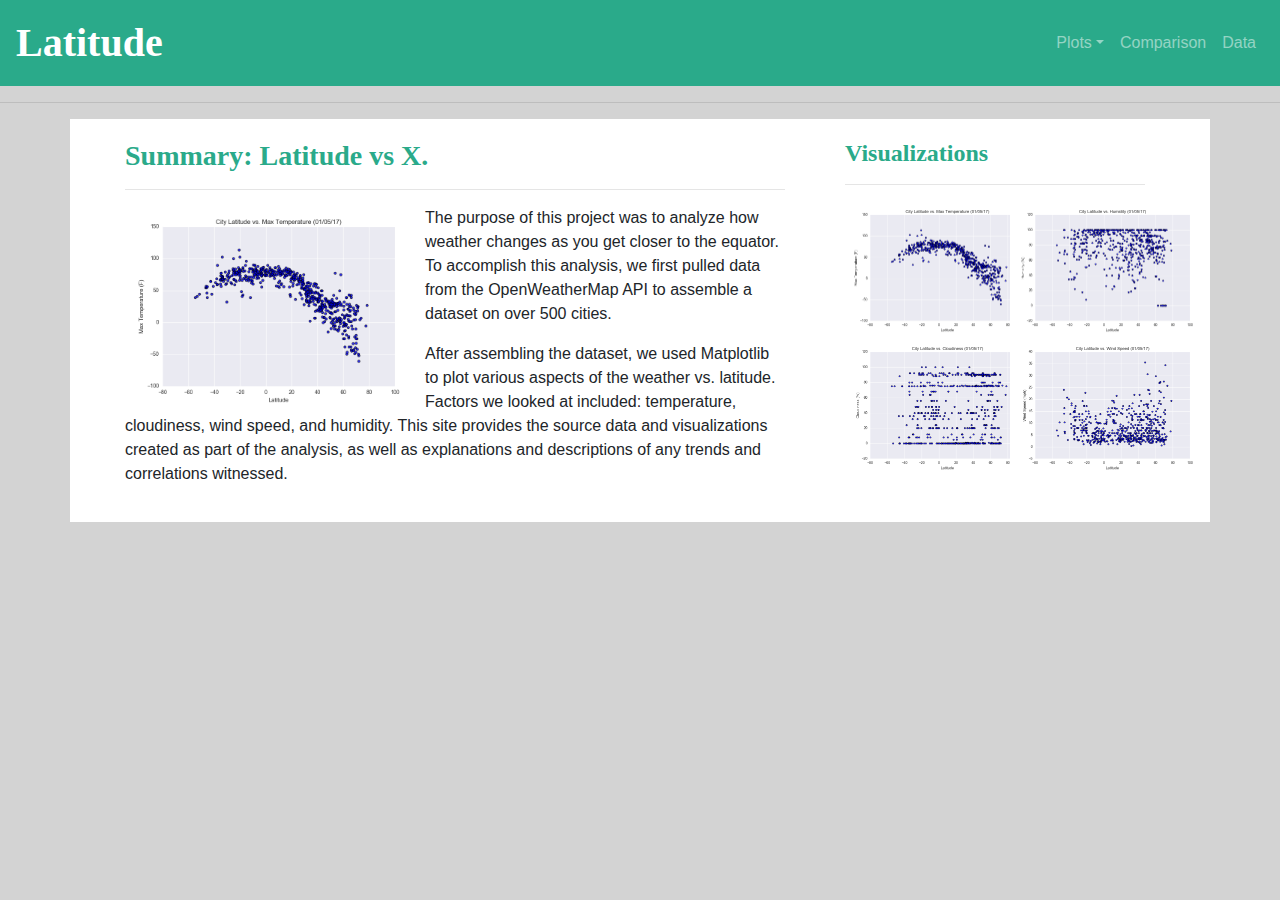
<file: WebVisualizations/visualizations/index.html>
<!DOCTYPE html>
<html lang="en">

<head>
    <meta charset="UTF-8">
    <title>Latitude</title>
    <link rel="stylesheet" href="https://stackpath.bootstrapcdn.com/bootstrap/4.4.1/css/bootstrap.min.css"
        integrity="sha384-Vkoo8x4CGsO3+Hhxv8T/Q5PaXtkKtu6ug5TOeNV6gBiFeWPGFN9MuhOf23Q9Ifjh" crossorigin="anonymous">
    <link rel="stylesheet" href="styles.css">
</head>

<body>
    <nav class="navbar navbar-expand-lg navbar-dark">
        <a class="navbar-brand" href="index.html">Latitude</a>

        <div class="navbar-collapse" id="navbarSupportedContent">
            <ul class="navbar-nav ml-auto">
                <li class="nav-item dropdown">
                    <a class="nav-link dropdown-toggle" href="#" data-toggle="dropdown" aria-haspopup="true"
                        aria-expanded="false">Plots</a>
                    <div class="dropdown-menu dropdown-menu-right" aria-labelledby="navbarDropdown">
                        <a class="dropdown-item" href="temperature.html">Max Temperature</a>
                        <a class="dropdown-item" href="humidity.html">Humidity</a>
                        <a class="dropdown-item" href="cloudiness.html">Cloudiness</a>
                        <a class="dropdown-item" href="windspeed.html">Wind Speed</a>
                    </div>
                </li>
                <li class="nav-item">
                    <a class="nav-link" href="comparisons.html">Comparison</a>
                </li>
                <li class="nav-item">
                    <a class="nav-link" href="data.html">Data</a>
                </li>
            </ul>
        </div>
    </nav>

    <hr>

    <div class="container">
        <div class="row">
            <div class="col-md-8">
                <div class="col-md-12">
                    <h3>Summary: Latitude vs X.</h3>
                    <hr>
                    <div class="thumbnail">
                        <img class="thumbnail float-left" width="300" src="../assets/Fig1.png">
                    </div>
                    <p>The purpose of this project was to analyze how weather changes as you get closer to the equator.
                        To accomplish this analysis, we first pulled data from the OpenWeatherMap API to assemble a
                        dataset on over 500 cities.</p>
                    <p>After assembling the dataset, we used Matplotlib to plot various aspects of the weather vs.
                        latitude. Factors we looked at included: temperature, cloudiness, wind speed, and humidity. This
                        site provides the source data and visualizations created as part of the analysis, as well as
                        explanations and descriptions of any trends and correlations witnessed.</p>
                </div>
            </div>
            <div class="col-md-4">
                <div class="col-md-12">
                    <h4>Visualizations</h4>
                    <hr>
                    <div class="row">
                        <div class="col-xs-3 col-md-6">
                            <a href="temperature.html"><img src="../assets/Fig1.png" width="200">
                            </a>
                        </div>
                        <div class="col-xs-3 col-md-6">
                            <a href="humidity.html"><img src="../assets/Fig2.png" width="200"></a>
                        </div>
                        <div class="col-xs-3 col-md-6">
                            <a href="cloudiness.html"><img src="../assets/Fig3.png" width="200"></a>
                        </div>

                        <div class="col-xs-3 col-md-6">
                            <a href="windspeed.html"><img src="../assets/Fig4.png" width="200"></a>
                        </div>
                    </div>
                </div>
            </div>
        </div>
    </div>

    <script src="https://code.jquery.com/jquery-3.4.1.slim.min.js"
        integrity="sha384-J6qa4849blE2+poT4WnyKhv5vZF5SrPo0iEjwBvKU7imGFAV0wwj1yYfoRSJoZ+n"
        crossorigin="anonymous"></script>
    <script src="https://cdn.jsdelivr.net/npm/popper.js@1.16.0/dist/umd/popper.min.js"
        integrity="sha384-Q6E9RHvbIyZFJoft+2mJbHaEWldlvI9IOYy5n3zV9zzTtmI3UksdQRVvoxMfooAo"
        crossorigin="anonymous"></script>
    <script src="https://stackpath.bootstrapcdn.com/bootstrap/4.4.1/js/bootstrap.min.js"
        integrity="sha384-wfSDF2E50Y2D1uUdj0O3uMBJnjuUD4Ih7YwaYd1iqfktj0Uod8GCExl3Og8ifwB6"
        crossorigin="anonymous"></script>

</body>

</html>
</file>
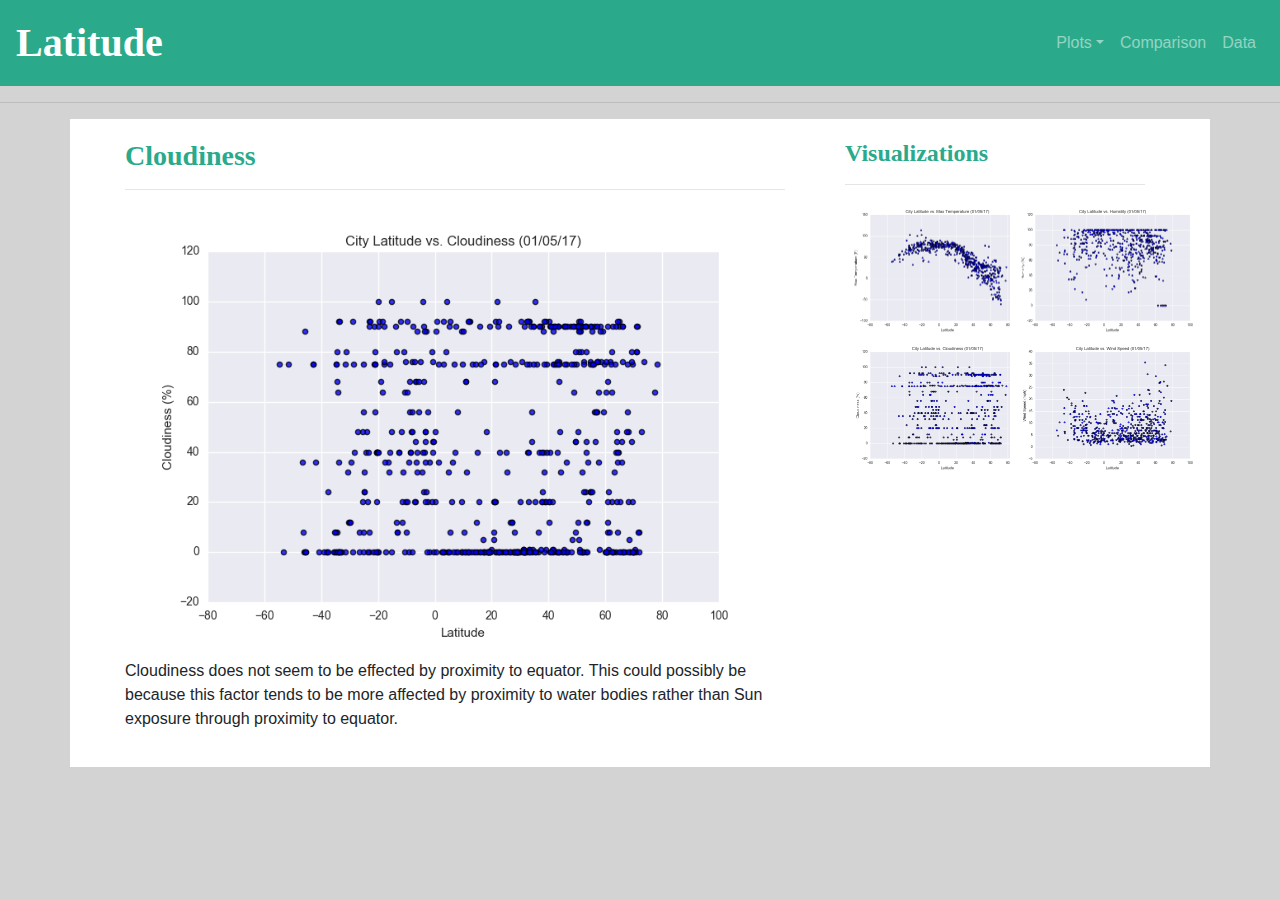
<file: WebVisualizations/visualizations/cloudiness.html>
<!DOCTYPE html>
<html lang="en">

<head>
    <meta charset="UTF-8">
    <title>Cloudiness</title>
    <link rel="stylesheet" href="https://stackpath.bootstrapcdn.com/bootstrap/4.4.1/css/bootstrap.min.css"
        integrity="sha384-Vkoo8x4CGsO3+Hhxv8T/Q5PaXtkKtu6ug5TOeNV6gBiFeWPGFN9MuhOf23Q9Ifjh" crossorigin="anonymous">
    <link rel="stylesheet" href="styles.css">
</head>

<body>
    <nav class="navbar navbar-expand-lg navbar-dark">
        <a class="navbar-brand" href="index.html">Latitude</a>

        <div class="navbar-collapse" id="navbarSupportedContent">
            <ul class="navbar-nav ml-auto">
                <li class="nav-item dropdown">
                    <a class="nav-link dropdown-toggle" href="#" data-toggle="dropdown" aria-haspopup="true"
                        aria-expanded="false">Plots</a>
                    <div class="dropdown-menu dropdown-menu-right" aria-labelledby="navbarDropdown">
                        <a class="dropdown-item" href="temperature.html">Max Temperature</a>
                        <a class="dropdown-item" href="humidity.html">Humidity</a>
                        <a class="dropdown-item" href="cloudiness.html">Cloudiness</a>
                        <a class="dropdown-item" href="windspeed.html">Wind Speed</a>
                    </div>
                </li>
                <li class="nav-item">
                    <a class="nav-link" href="comparisons.html">Comparison</a>
                </li>
                <li class="nav-item">
                    <a class="nav-link" href="data.html">Data</a>
                </li>
            </ul>
        </div>
    </nav>

    <hr>

    <div class="container">
        <div class="row">
            <div class="col-md-8">
                <div class="col-md-12">
                    <h3>Cloudiness</h3>
                    <hr>
                    <div class="thumbnail">
                        <img class="thumbnail float-left" width="100%" src="../assets/Fig3.png">
                    </div>
                    <p>Cloudiness does not seem to be effected by proximity to equator. This could possibly be because
                        this factor tends to be more affected by proximity to water bodies rather than Sun exposure
                        through proximity to equator.</p>
                </div>
            </div>
            <div class="col-md-4">
                <div class="col-md-12">
                    <h4>Visualizations</h4>
                    <hr>
                    <div class="row">
                        <div class="col-md-6">
                            <a href="temperature.html"><img src="../assets/Fig1.png" width="200">
                            </a>
                        </div>
                        <div class="col-md-6">
                            <a href="humidity.html"><img src="../assets/Fig2.png" width="200"></a>
                        </div>
                        <div class="col-md-6">
                            <a href="cloudiness.html"><img src="../assets/Fig3.png" width="200"></a>
                        </div>

                        <div class="col-md-6">
                            <a href="windspeed.html"><img src="../assets/Fig4.png" width="200"></a>
                        </div>
                    </div>
                </div>
            </div>
        </div>
    </div>

    <script src="https://code.jquery.com/jquery-3.4.1.slim.min.js"
        integrity="sha384-J6qa4849blE2+poT4WnyKhv5vZF5SrPo0iEjwBvKU7imGFAV0wwj1yYfoRSJoZ+n"
        crossorigin="anonymous"></script>
    <script src="https://cdn.jsdelivr.net/npm/popper.js@1.16.0/dist/umd/popper.min.js"
        integrity="sha384-Q6E9RHvbIyZFJoft+2mJbHaEWldlvI9IOYy5n3zV9zzTtmI3UksdQRVvoxMfooAo"
        crossorigin="anonymous"></script>
    <script src="https://stackpath.bootstrapcdn.com/bootstrap/4.4.1/js/bootstrap.min.js"
        integrity="sha384-wfSDF2E50Y2D1uUdj0O3uMBJnjuUD4Ih7YwaYd1iqfktj0Uod8GCExl3Og8ifwB6"
        crossorigin="anonymous"></script>

</body>

</html>
</file>
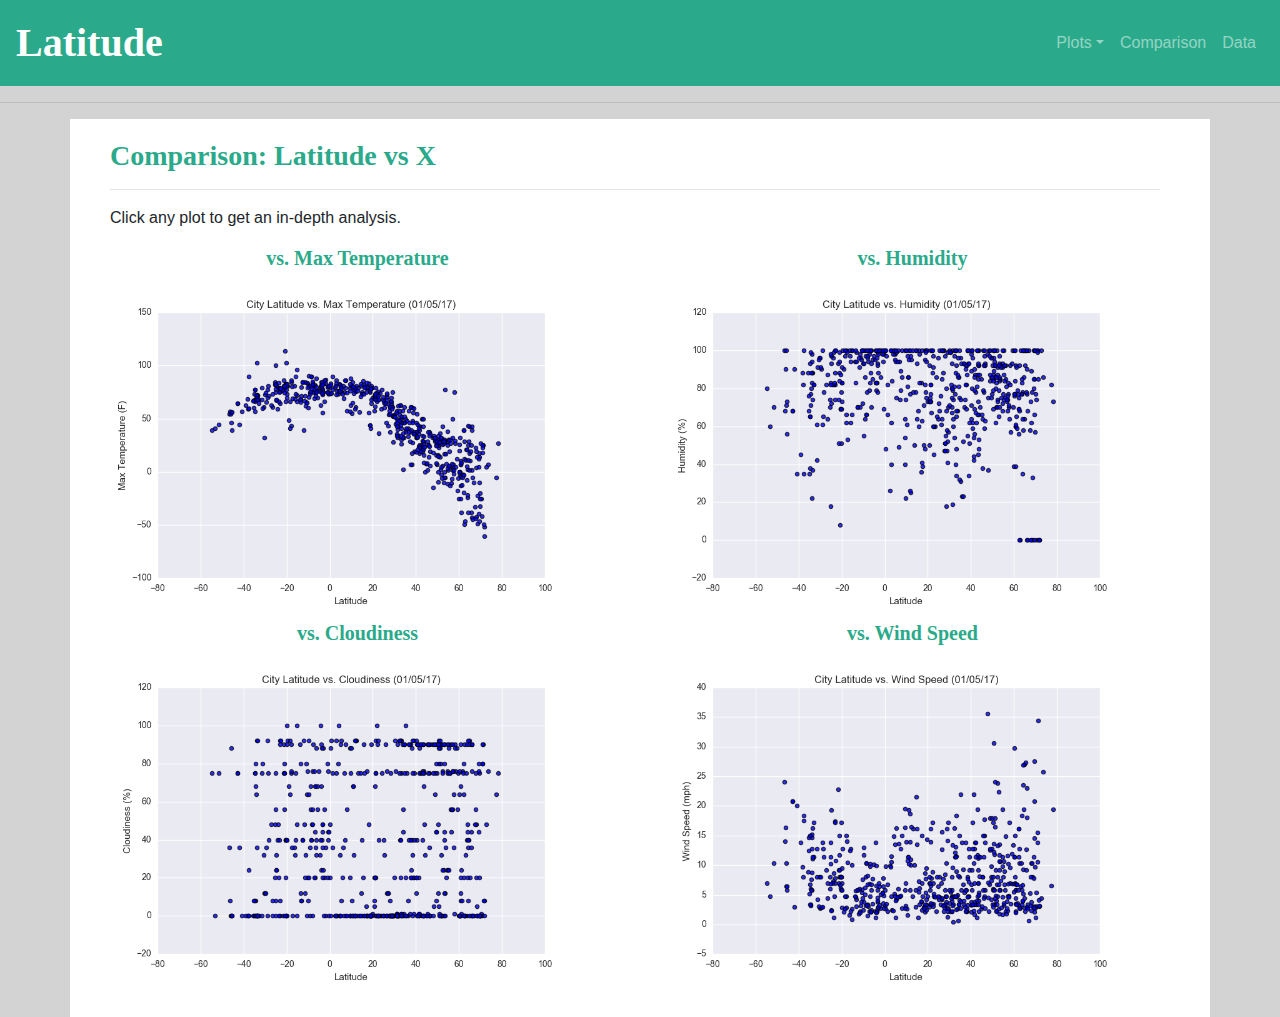
<file: WebVisualizations/visualizations/comparisons.html>
<!DOCTYPE html>
<html lang="en">

<head>
    <meta charset="UTF-8">
    <title>Comparisons</title>
    <link rel="stylesheet" href="https://stackpath.bootstrapcdn.com/bootstrap/4.4.1/css/bootstrap.min.css"
        integrity="sha384-Vkoo8x4CGsO3+Hhxv8T/Q5PaXtkKtu6ug5TOeNV6gBiFeWPGFN9MuhOf23Q9Ifjh" crossorigin="anonymous">
    <link rel="stylesheet" href="styles.css">
</head>

<body>
    <nav class="navbar navbar-expand-lg navbar-dark">
        <a class="navbar-brand" href="index.html">Latitude</a>

        <div class="navbar-collapse" id="navbarSupportedContent">
            <ul class="navbar-nav ml-auto">
                <li class="nav-item dropdown">
                    <a class="nav-link dropdown-toggle" href="#" data-toggle="dropdown" aria-haspopup="true"
                        aria-expanded="false">Plots</a>
                    <div class="dropdown-menu dropdown-menu-right" aria-labelledby="navbarDropdown">
                        <a class="dropdown-item" href="temperature.html">Max Temperature</a>
                        <a class="dropdown-item" href="humidity.html">Humidity</a>
                        <a class="dropdown-item" href="cloudiness.html">Cloudiness</a>
                        <a class="dropdown-item" href="windspeed.html">Wind Speed</a>
                    </div>
                </li>
                <li class="nav-item">
                    <a class="nav-link" href="comparisons.html">Comparison</a>
                </li>
                <li class="nav-item">
                    <a class="nav-link" href="data.html">Data</a>
                </li>
            </ul>
        </div>
    </nav>

    <hr>

    <div class="container">
        <div class="row">
            <div class="col-md-12">
                <h3>Comparison: Latitude vs X</h3>
                <hr>
                <p>Click any plot to get an in-depth analysis.</p>
            </div>
            <div class="row">
                <div class="col-xs-12 col-md-6">
                    <h5> vs. Max Temperature</h5>
                    <a href="temperature.html"><img src="../assets/Fig1.png" width="500">
                    </a>
                </div>
                <div class="col-xs-12 col-md-6">
                    <h5>vs. Humidity</h5>
                    <a href="humidity.html"><img src="../assets/Fig2.png" width="500"></a>
                </div>
                <div class="col-xs-12 col-md-6">
                    <h5>vs. Cloudiness</h5>
                    <a href="cloudiness.html"><img src="../assets/Fig3.png" width="500"></a>
                </div>

                <div class="col-xs-12 col-md-6">
                    <h5>vs. Wind Speed</h5>
                    <a href="windspeed.html"><img src="../assets/Fig4.png" width="500"></a>
                </div>
            </div>
        </div>
    </div>

    <script src="https://code.jquery.com/jquery-3.4.1.slim.min.js"
        integrity="sha384-J6qa4849blE2+poT4WnyKhv5vZF5SrPo0iEjwBvKU7imGFAV0wwj1yYfoRSJoZ+n"
        crossorigin="anonymous"></script>
    <script src="https://cdn.jsdelivr.net/npm/popper.js@1.16.0/dist/umd/popper.min.js"
        integrity="sha384-Q6E9RHvbIyZFJoft+2mJbHaEWldlvI9IOYy5n3zV9zzTtmI3UksdQRVvoxMfooAo"
        crossorigin="anonymous"></script>
    <script src="https://stackpath.bootstrapcdn.com/bootstrap/4.4.1/js/bootstrap.min.js"
        integrity="sha384-wfSDF2E50Y2D1uUdj0O3uMBJnjuUD4Ih7YwaYd1iqfktj0Uod8GCExl3Og8ifwB6"
        crossorigin="anonymous"></script>

</body>

</html>
</file>
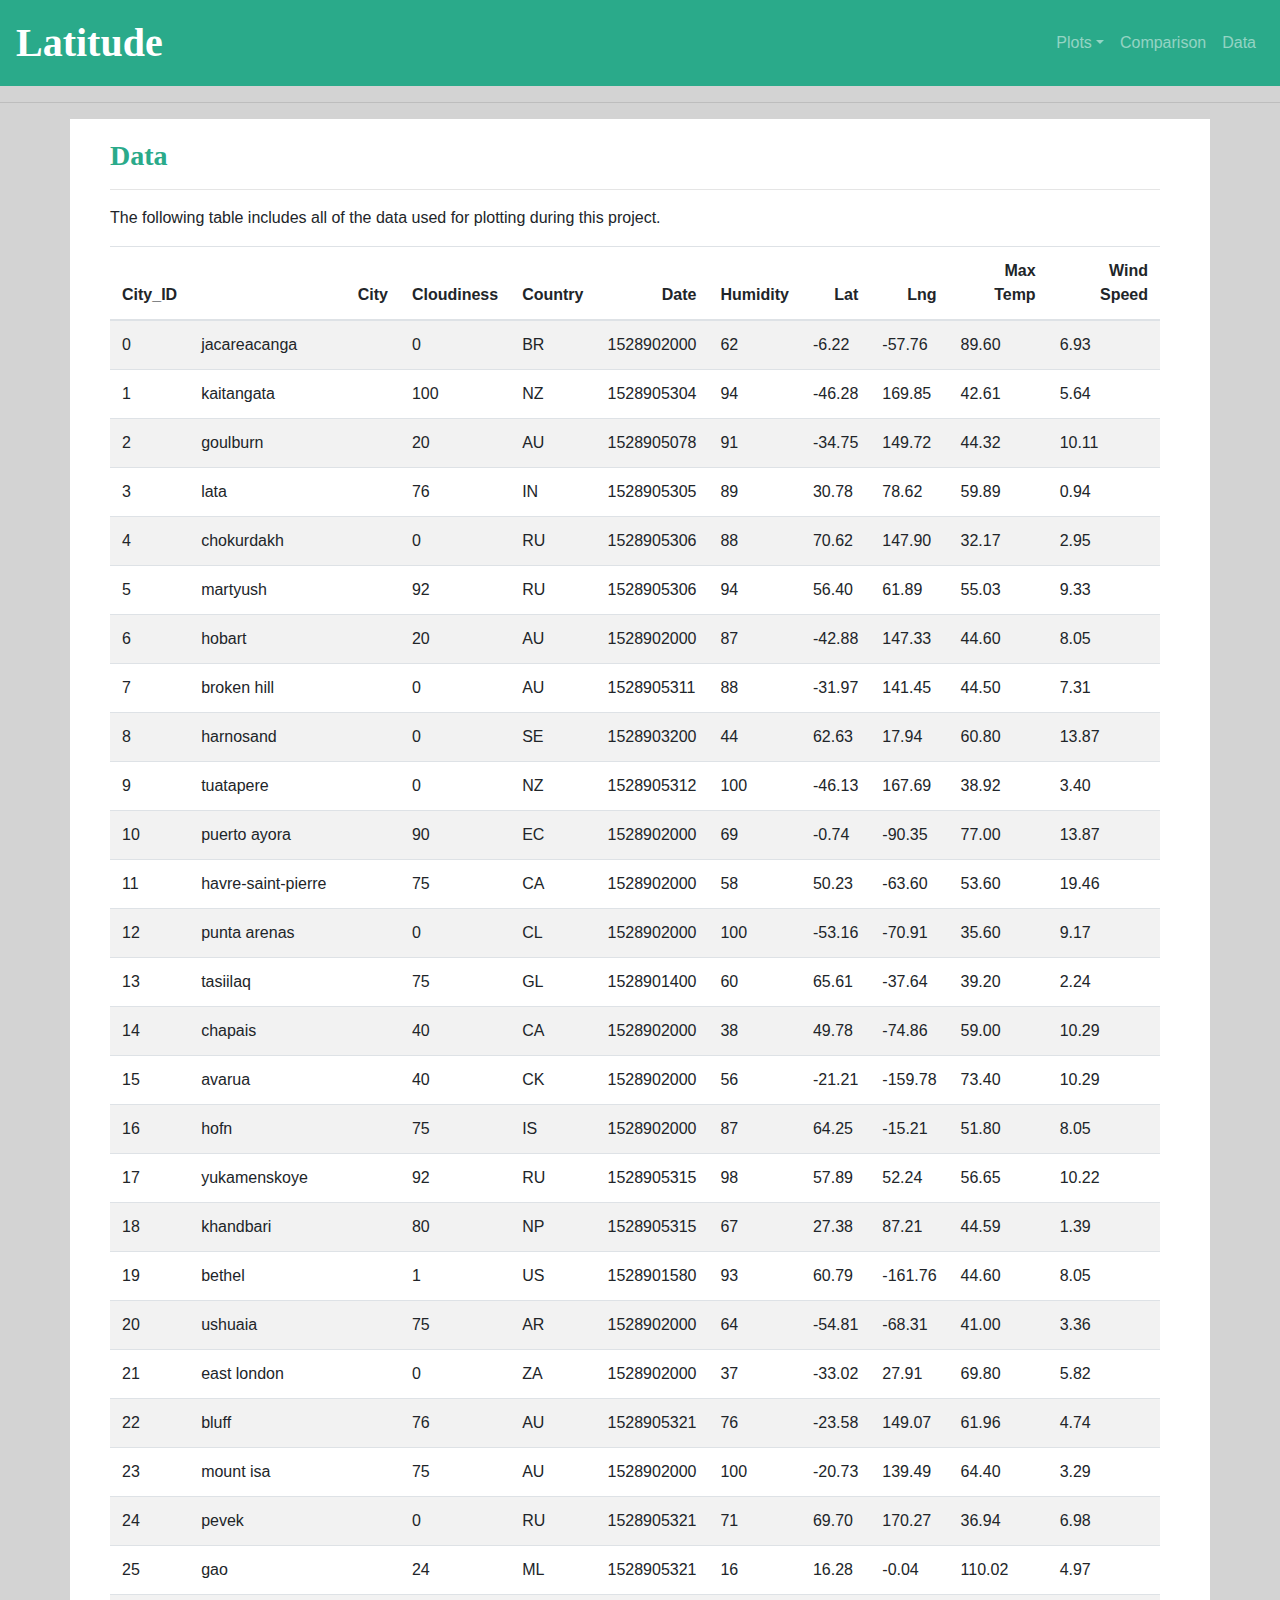
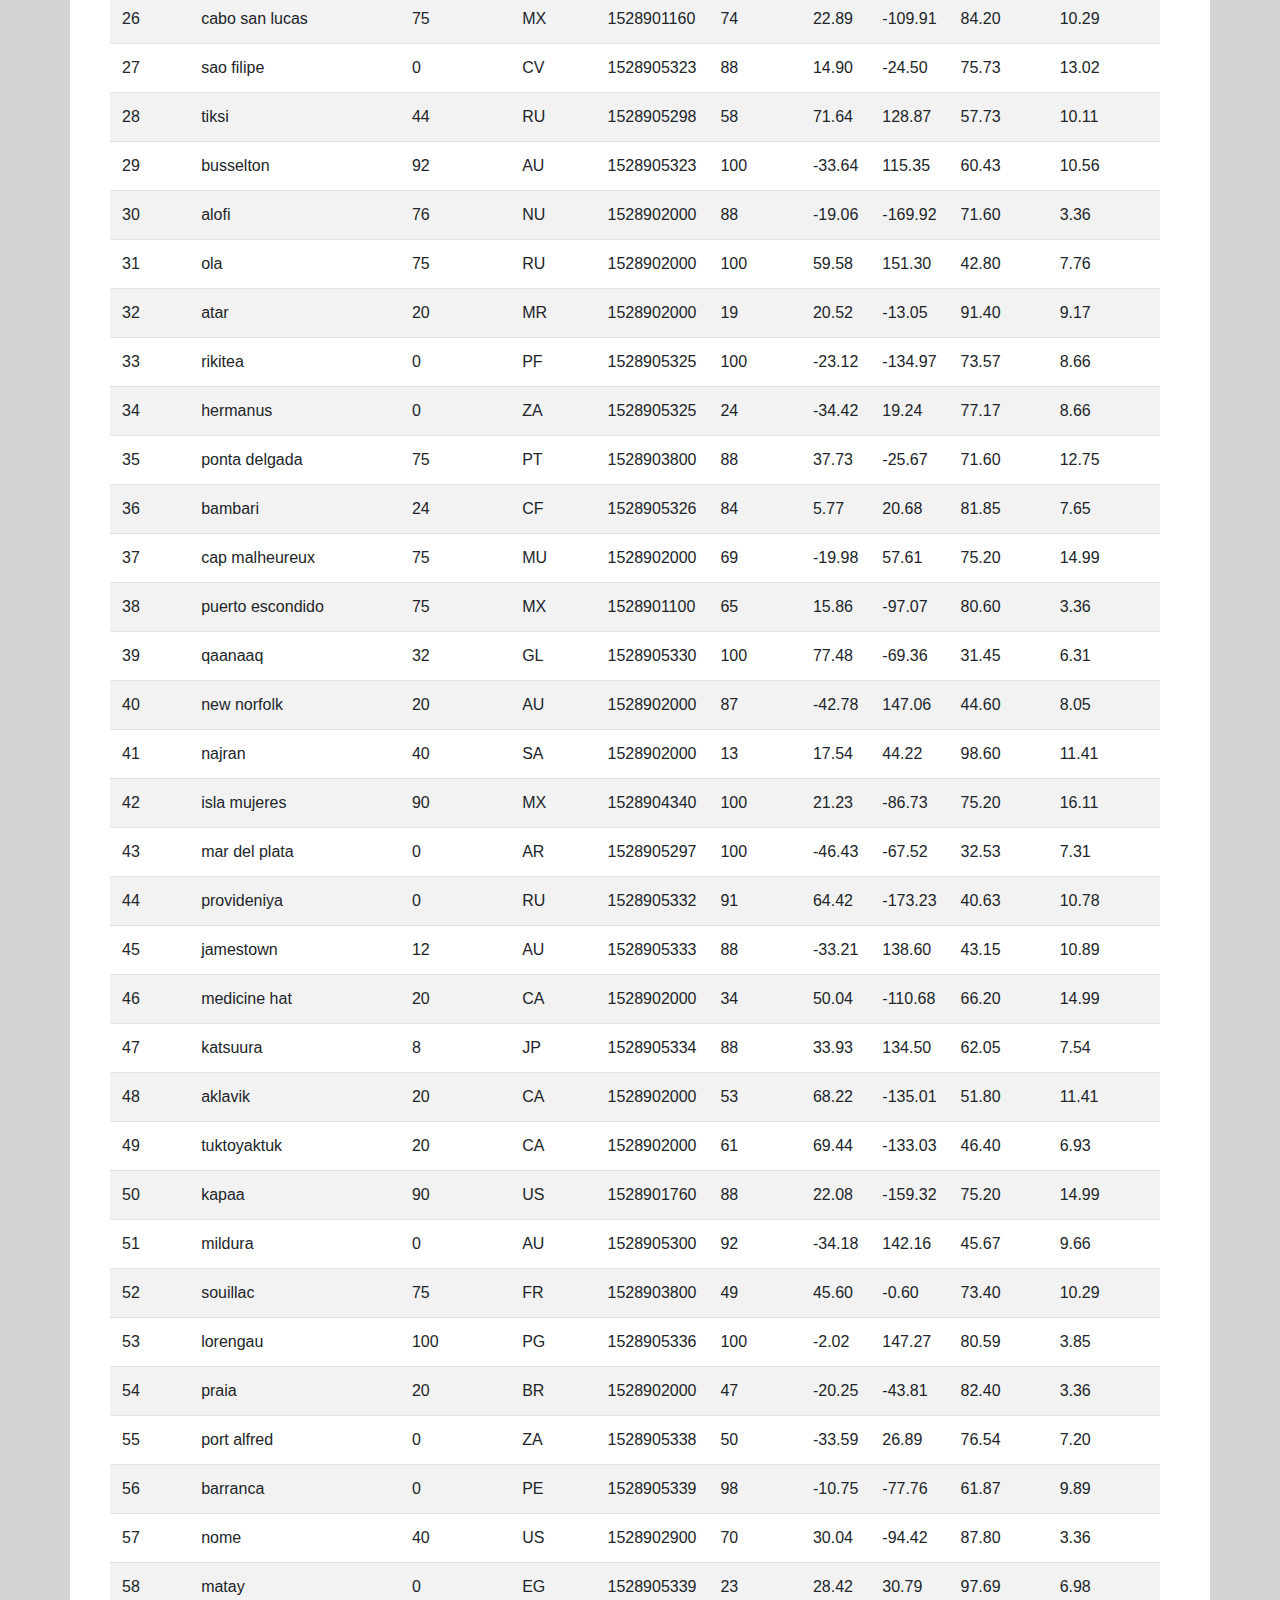
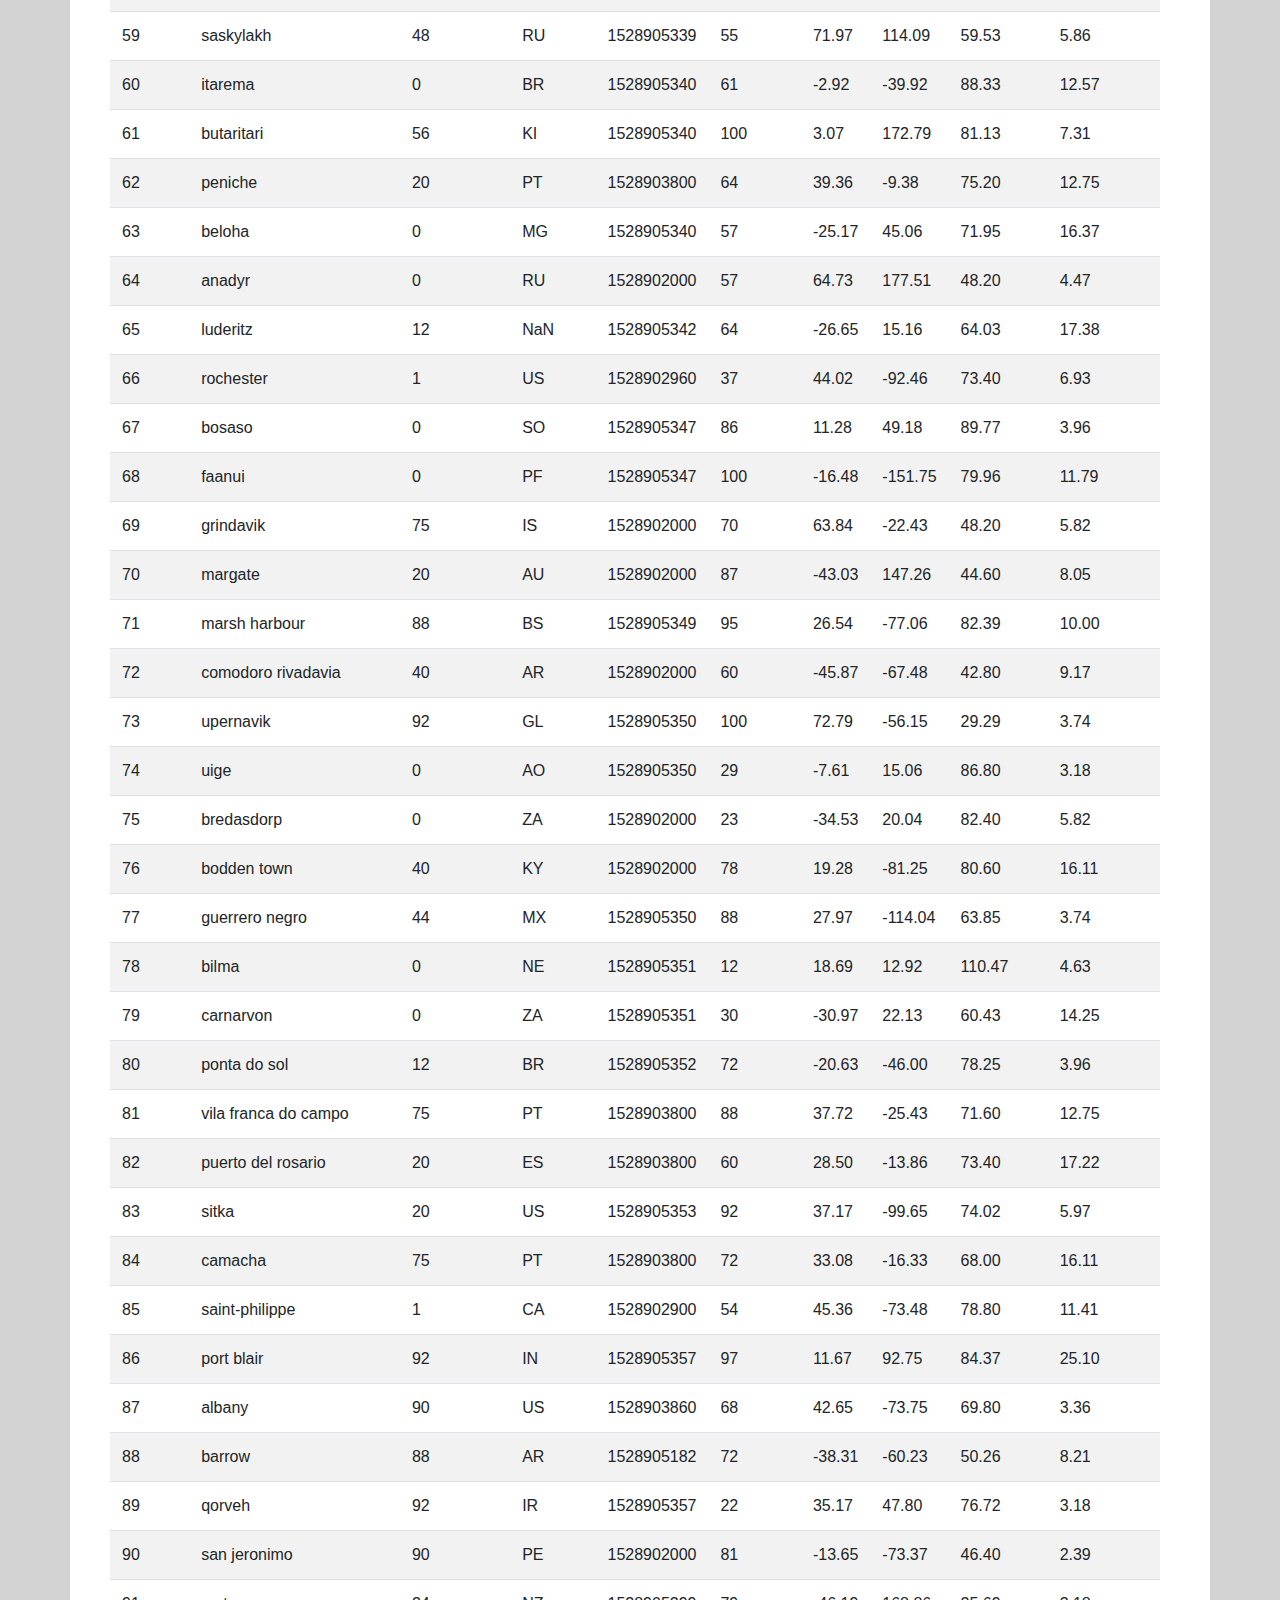
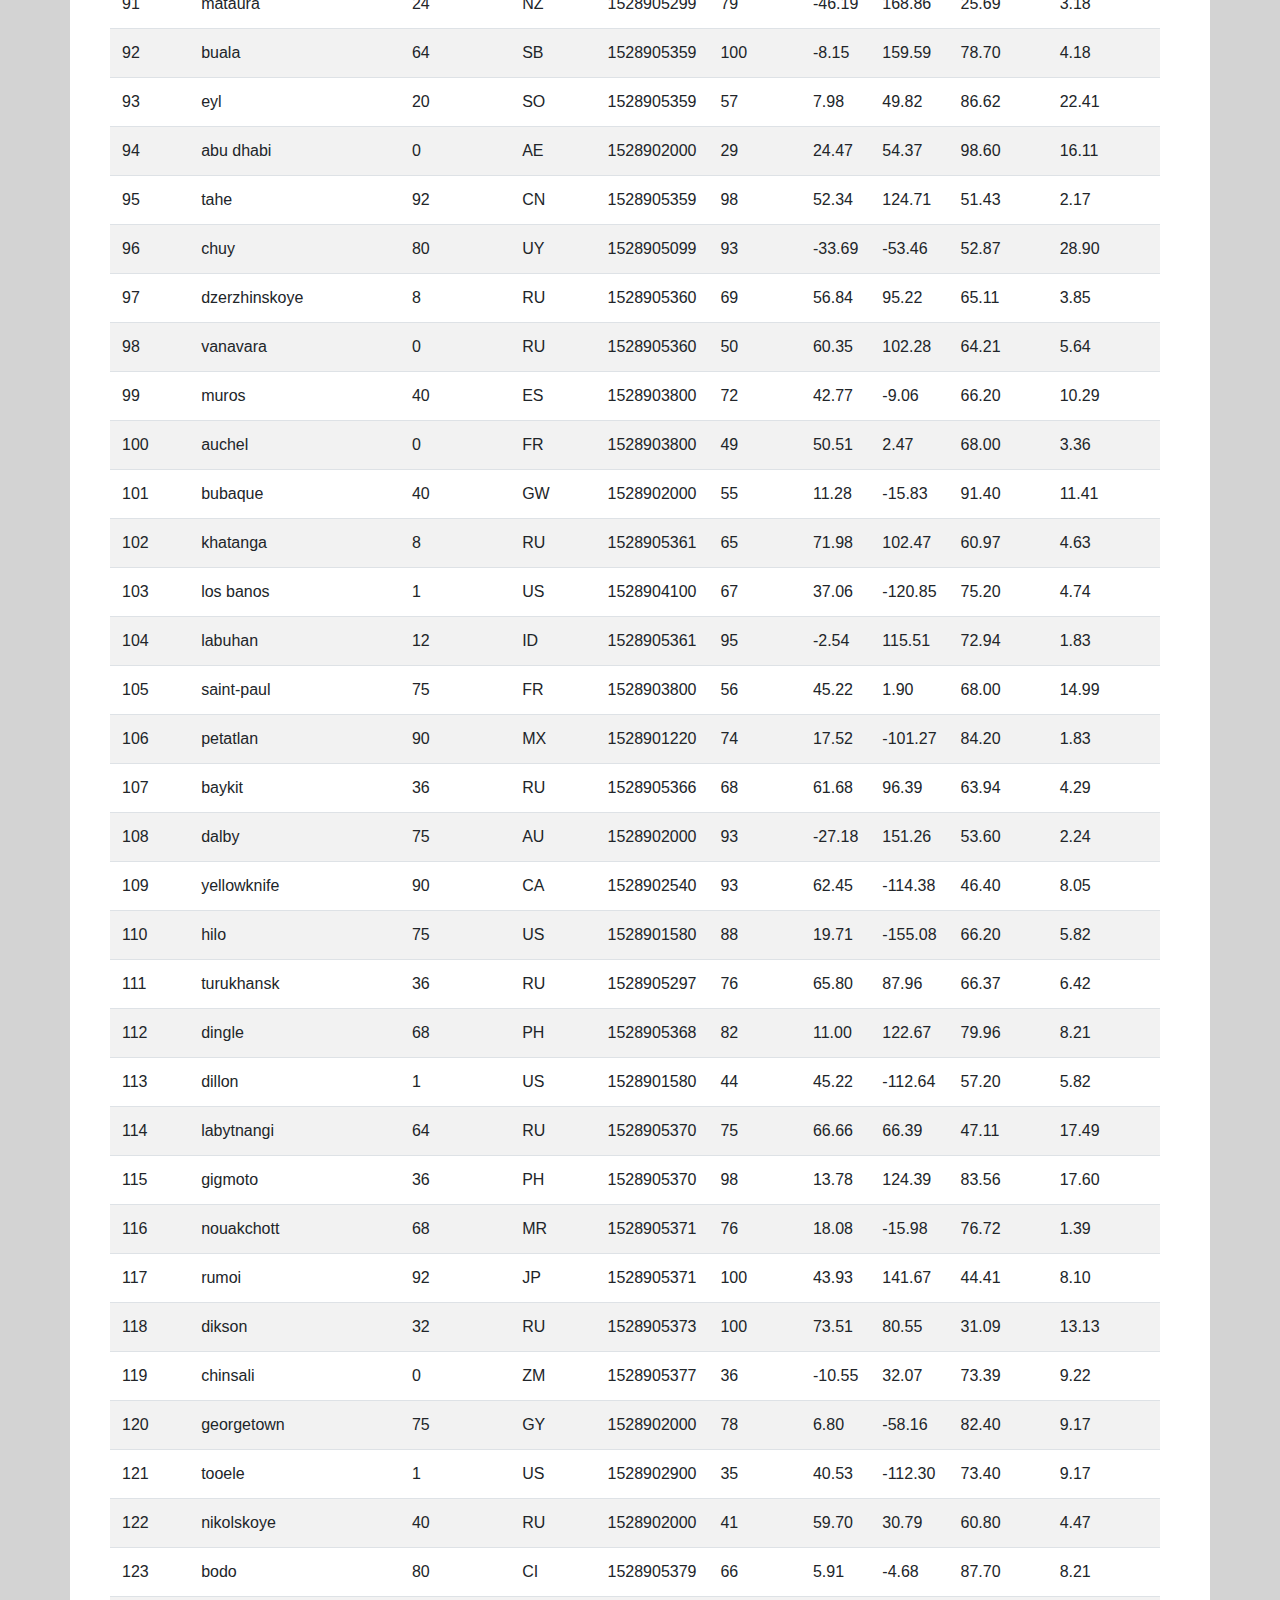
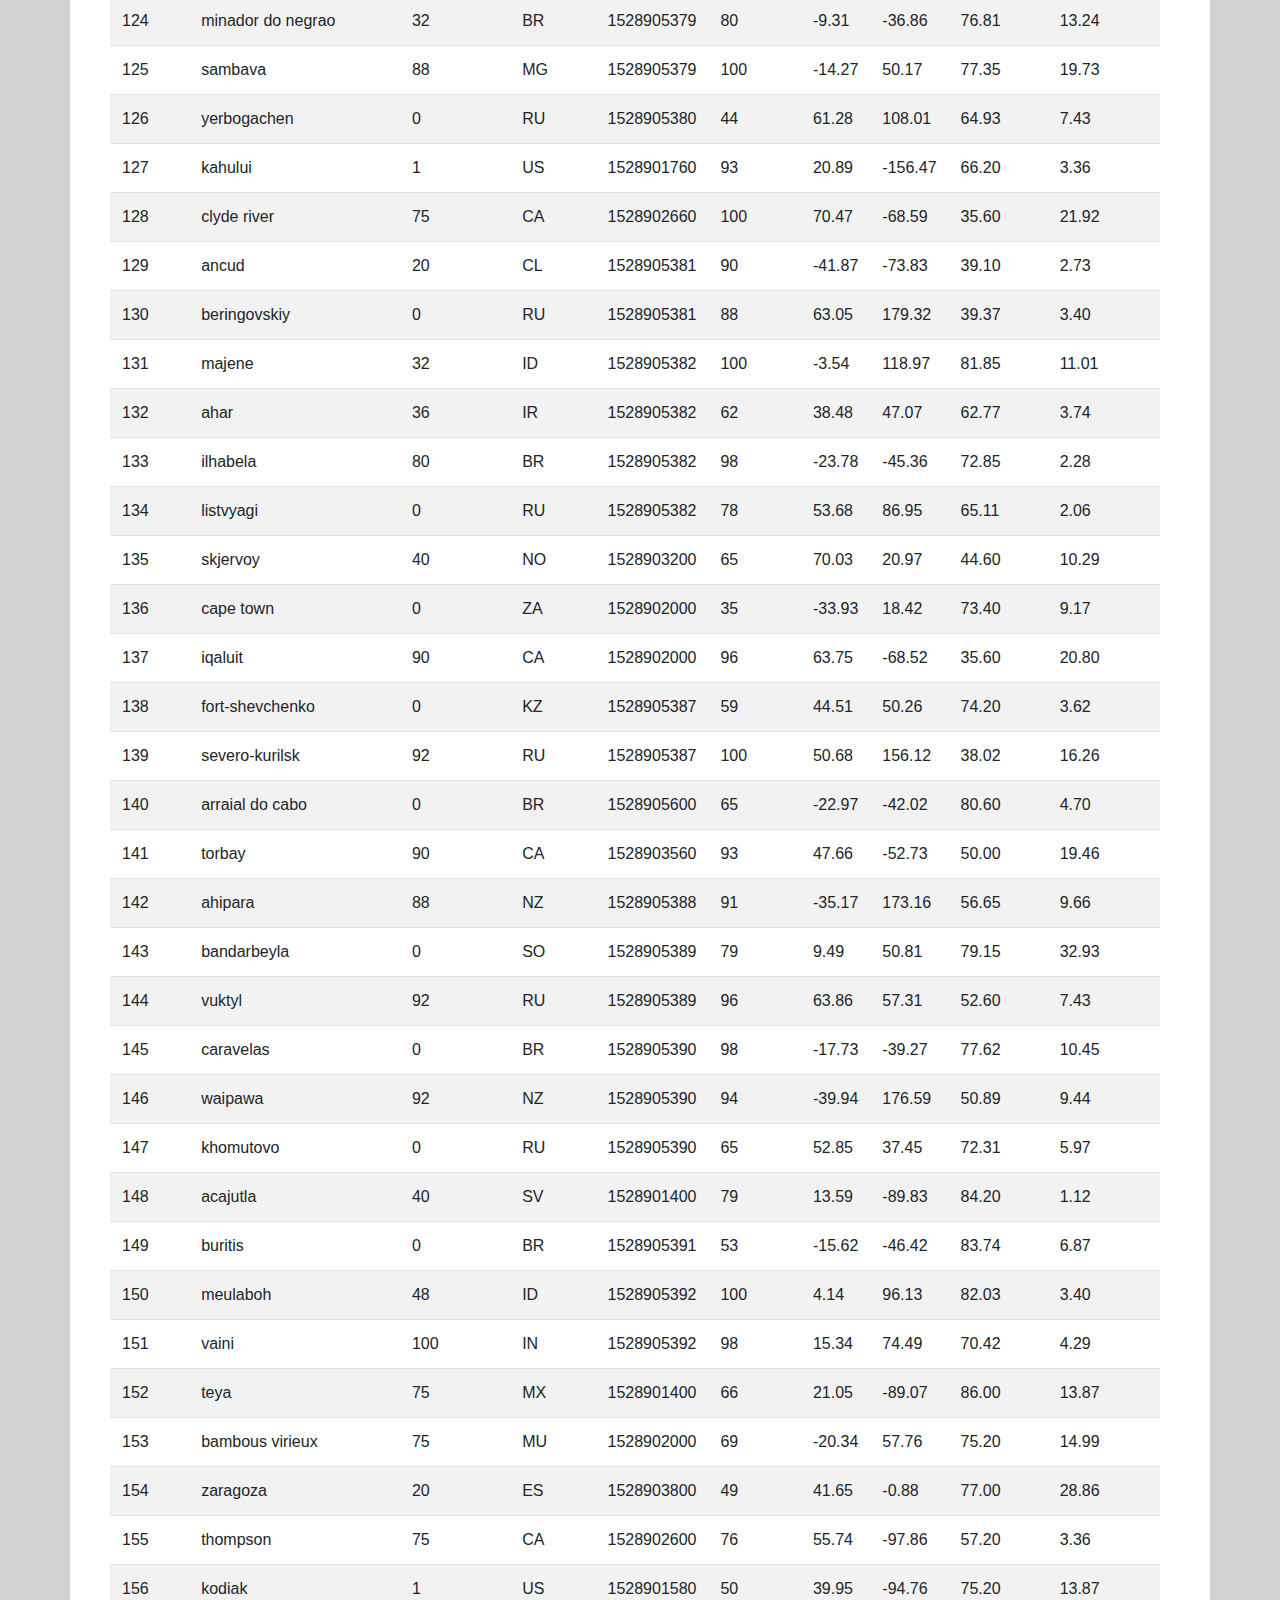
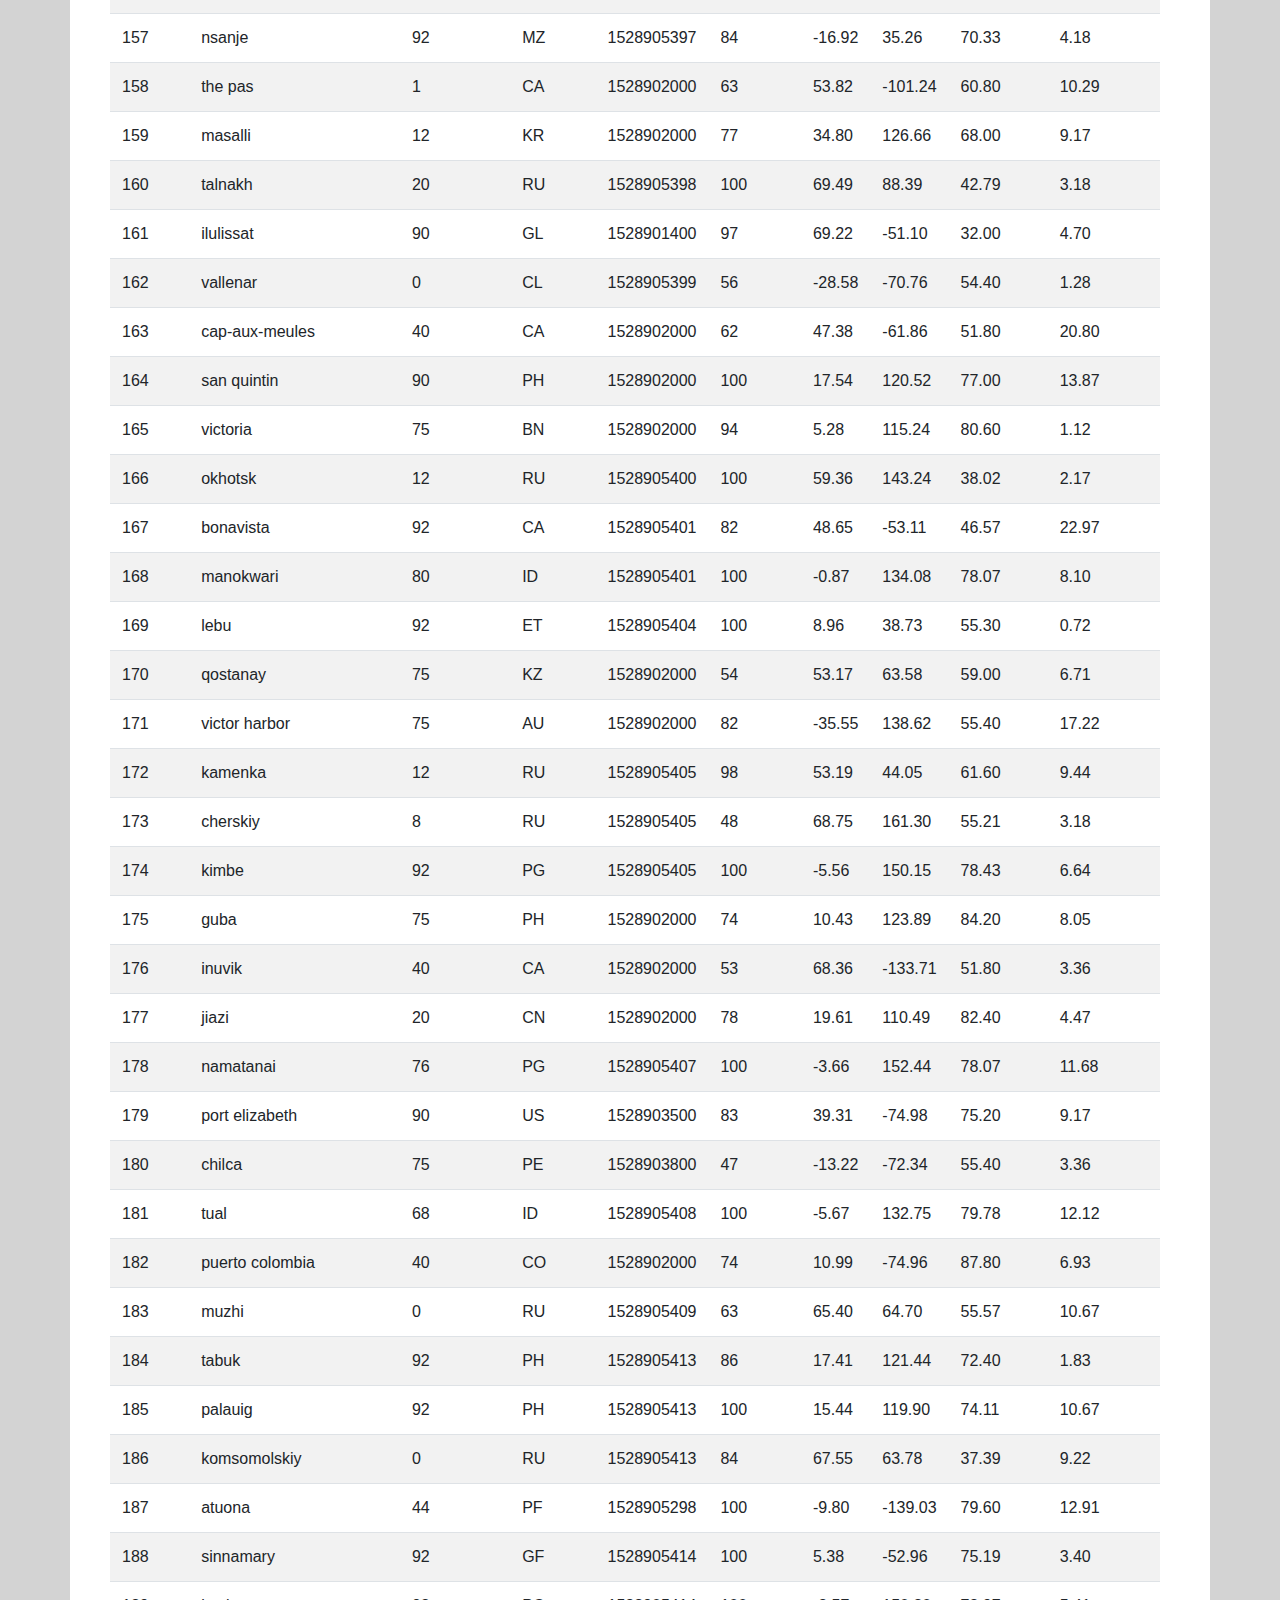
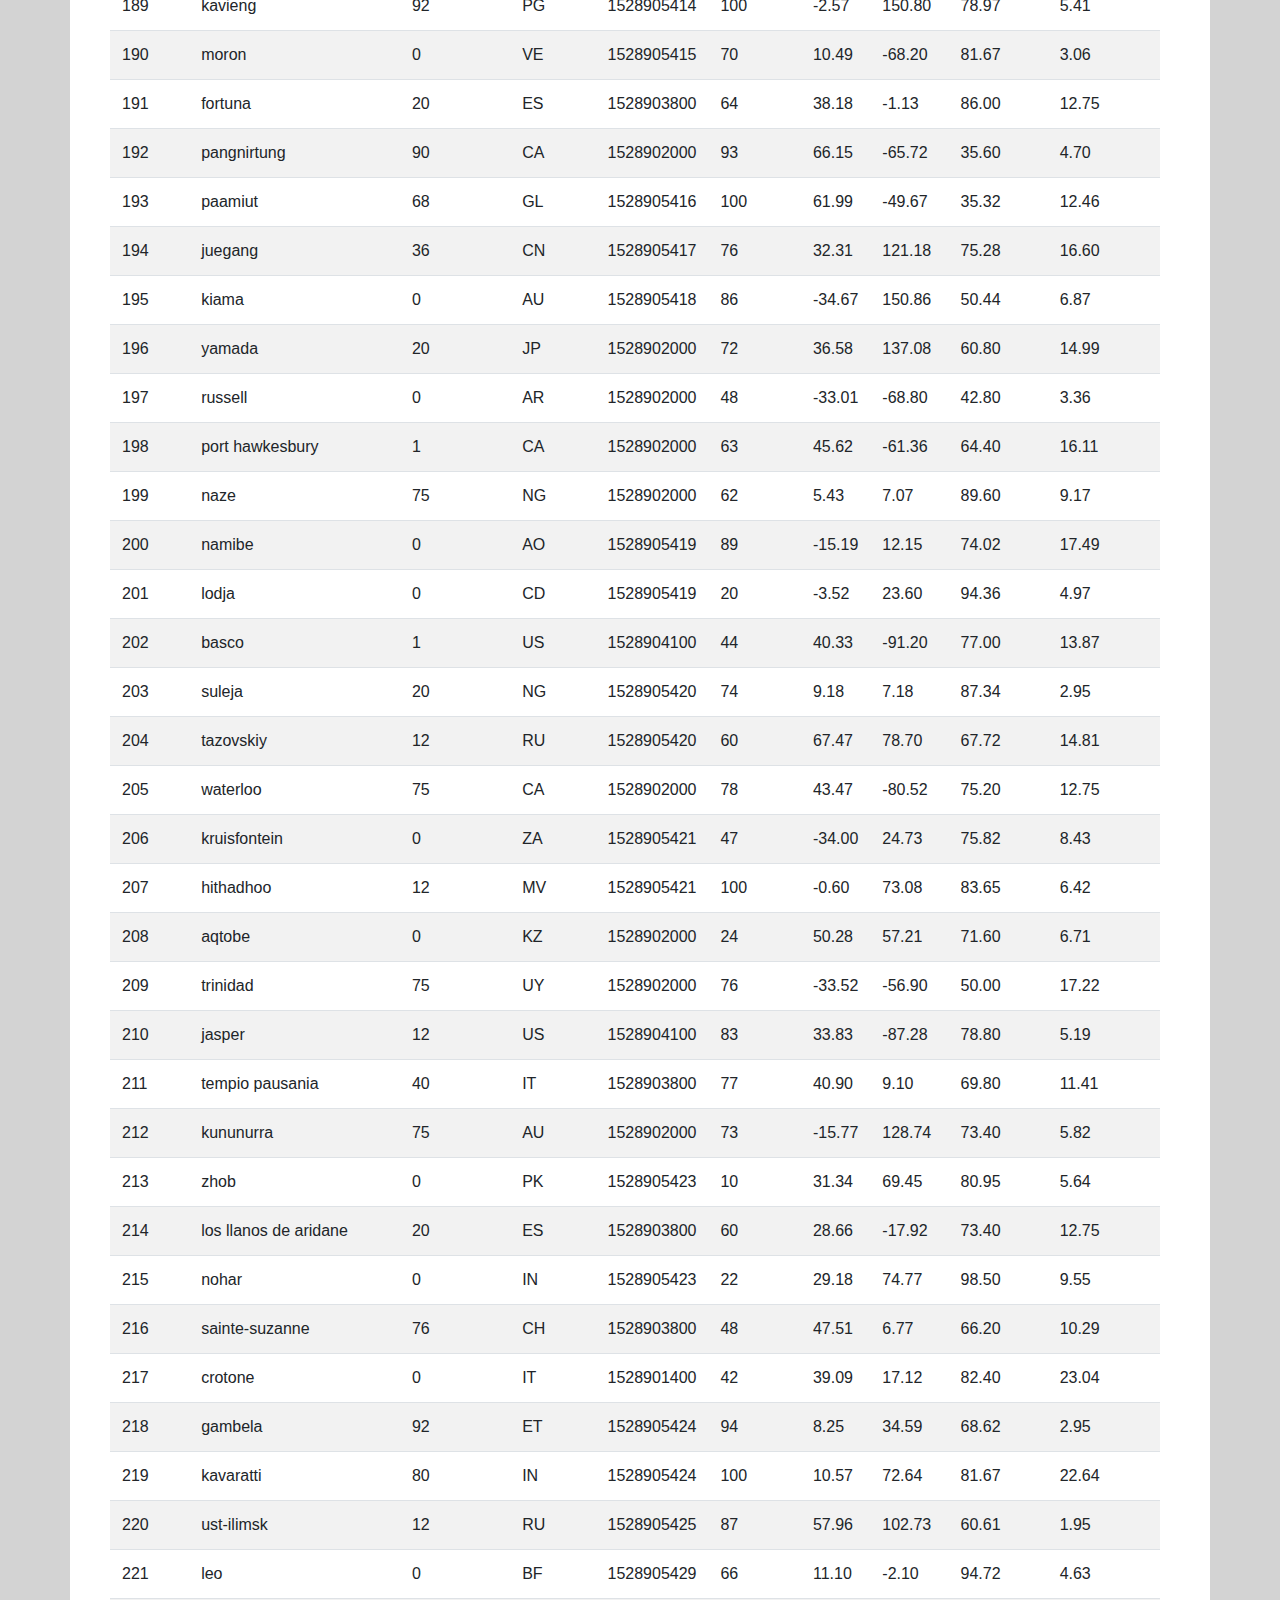
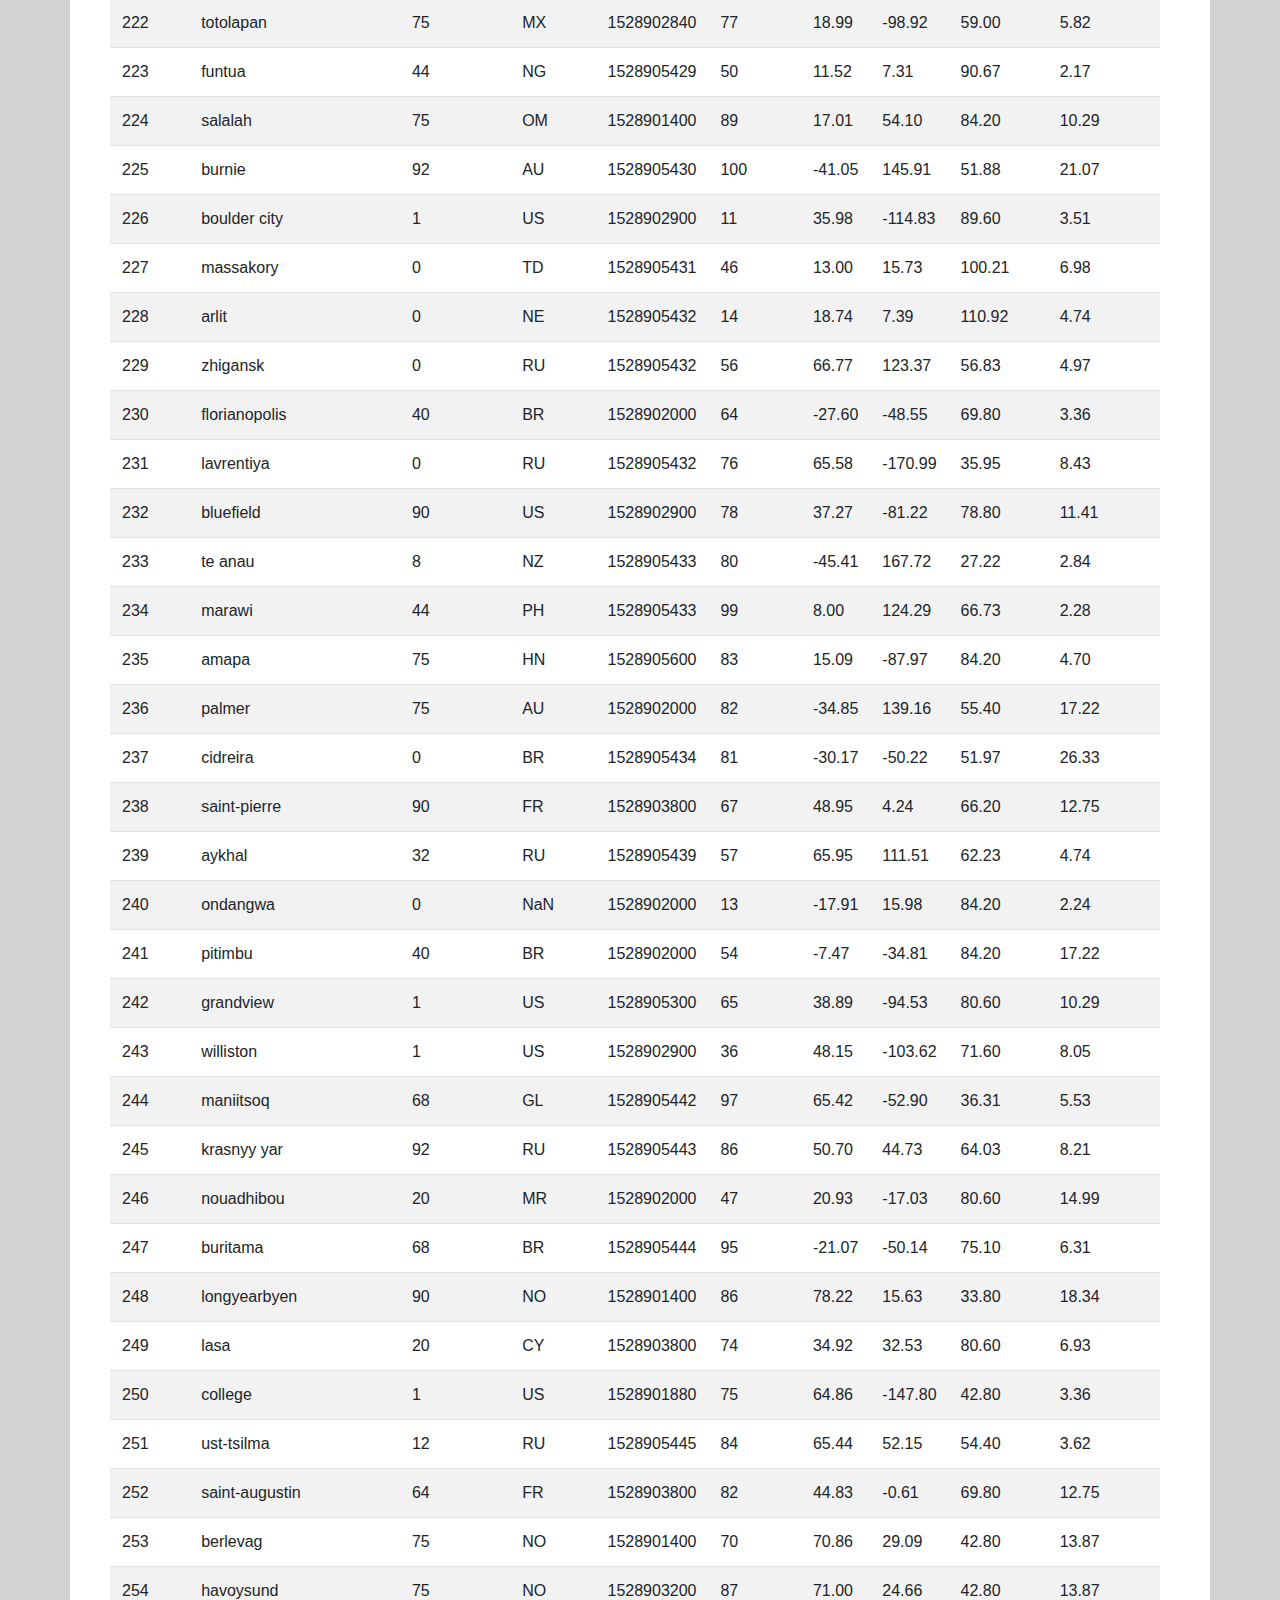
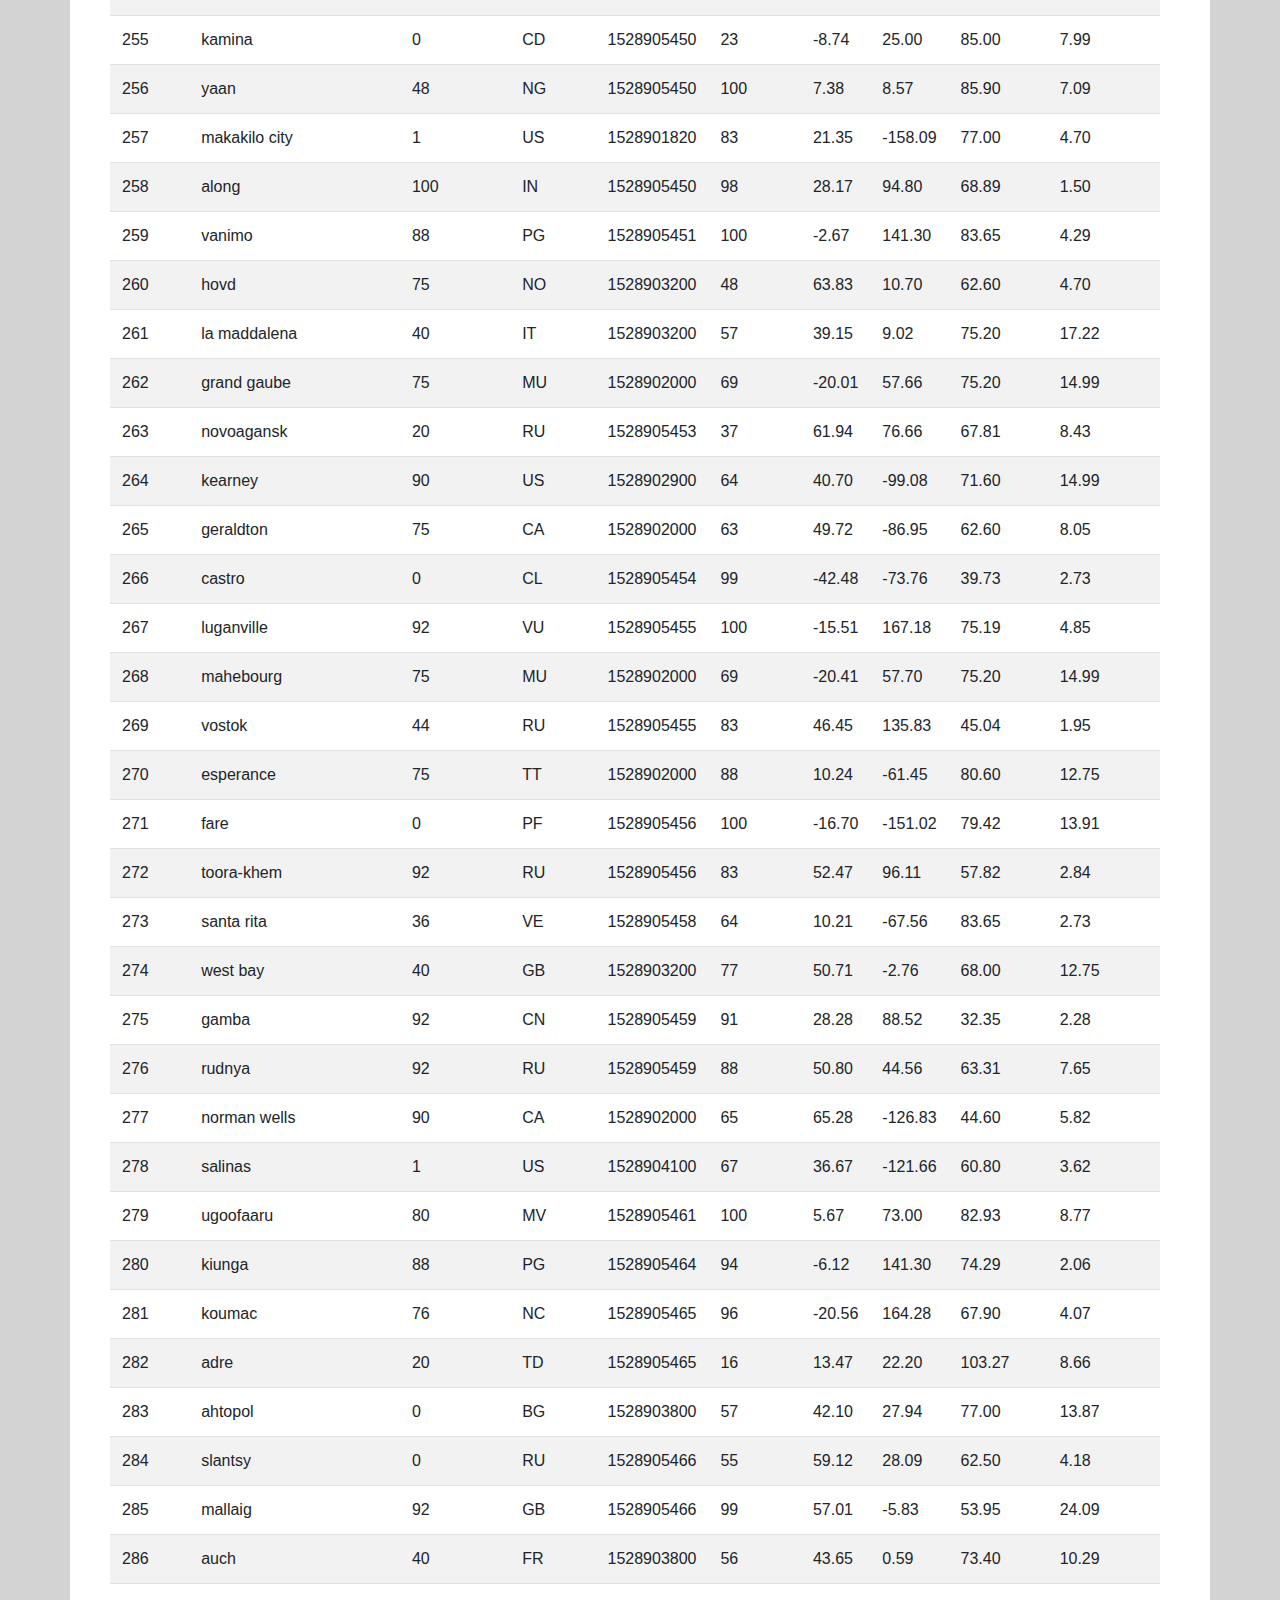
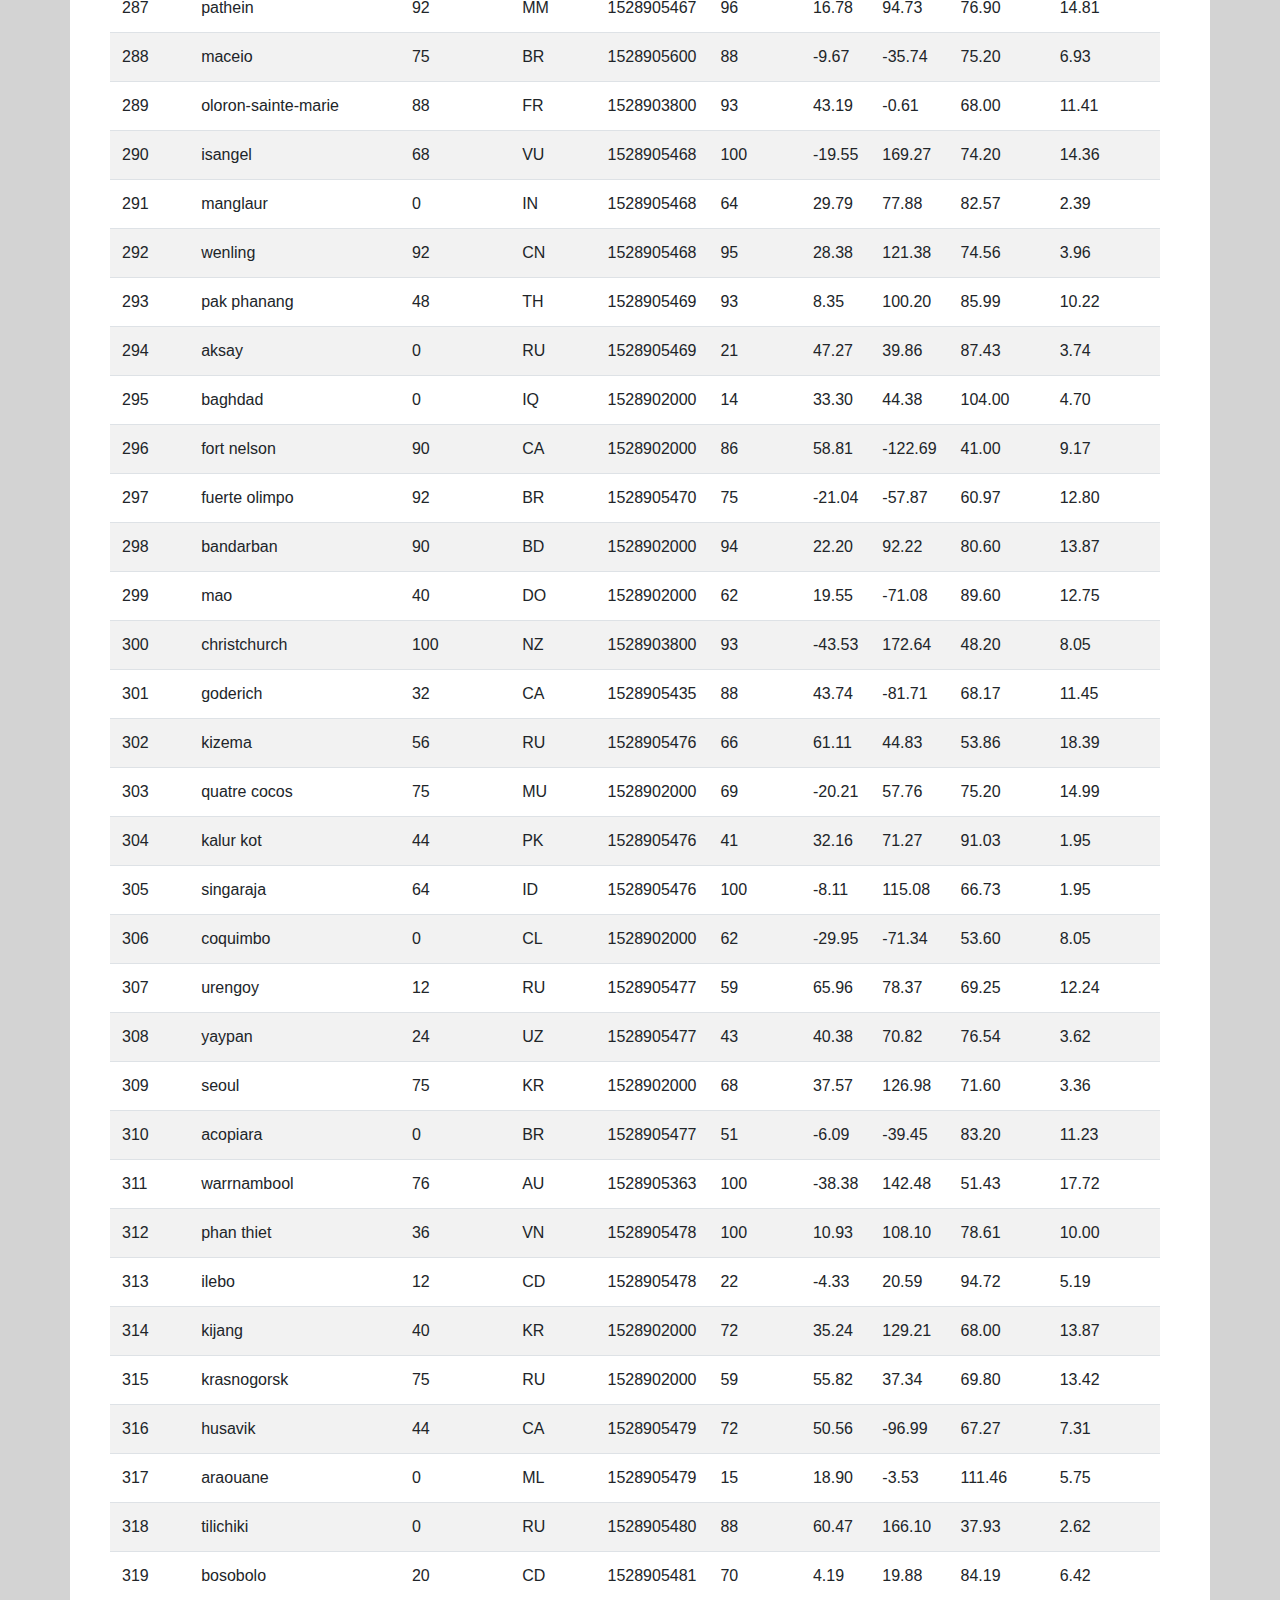
<file: WebVisualizations/visualizations/data.html>
<!DOCTYPE html>
<html lang="en">

<head>
  <meta charset="UTF-8">
  <title>Data</title>
  <link rel="stylesheet" href="https://stackpath.bootstrapcdn.com/bootstrap/4.4.1/css/bootstrap.min.css"
    integrity="sha384-Vkoo8x4CGsO3+Hhxv8T/Q5PaXtkKtu6ug5TOeNV6gBiFeWPGFN9MuhOf23Q9Ifjh" crossorigin="anonymous">
  <link rel="stylesheet" href="styles.css">
</head>

<body>
  <nav class="navbar navbar-expand-lg navbar-dark">
    <a class="navbar-brand" href="index.html">Latitude</a>

    <div class="navbar-collapse" id="navbarSupportedContent">
      <ul class="navbar-nav ml-auto">
        <li class="nav-item dropdown">
          <a class="nav-link dropdown-toggle" href="#" data-toggle="dropdown" aria-haspopup="true"
            aria-expanded="false">Plots</a>
          <div class="dropdown-menu dropdown-menu-right" aria-labelledby="navbarDropdown">
            <a class="dropdown-item" href="temperature.html">Max Temperature</a>
            <a class="dropdown-item" href="humidity.html">Humidity</a>
            <a class="dropdown-item" href="cloudiness.html">Cloudiness</a>
            <a class="dropdown-item" href="windspeed.html">Wind Speed</a>
          </div>
        </li>
        <li class="nav-item">
          <a class="nav-link" href="comparisons.html">Comparison</a>
        </li>
        <li class="nav-item">
          <a class="nav-link" href="data.html">Data</a>
        </li>
      </ul>
    </div>
  </nav>

  <hr>

  <div class="container">
    <div class="row">
      <div class="col-md-12">
        <h3>Data</h3>
        <hr>
        <p>The following table includes all of the data used for plotting during this project.</p>
        <table class="table table-striped">
          <thead>
            <tr style="text-align: right;">
              <th>City_ID</th>
              <th>City</th>
              <th>Cloudiness</th>
              <th>Country</th>
              <th>Date</th>
              <th>Humidity</th>
              <th>Lat</th>
              <th>Lng</th>
              <th>Max Temp</th>
              <th>Wind Speed</th>
            </tr>
          </thead>
          <tbody>
            <tr>
              <td>0</td>
              <td>jacareacanga</td>
              <td>0</td>
              <td>BR</td>
              <td>1528902000</td>
              <td>62</td>
              <td>-6.22</td>
              <td>-57.76</td>
              <td>89.60</td>
              <td>6.93</td>
            </tr>
            <tr>
              <td>1</td>
              <td>kaitangata</td>
              <td>100</td>
              <td>NZ</td>
              <td>1528905304</td>
              <td>94</td>
              <td>-46.28</td>
              <td>169.85</td>
              <td>42.61</td>
              <td>5.64</td>
            </tr>
            <tr>
              <td>2</td>
              <td>goulburn</td>
              <td>20</td>
              <td>AU</td>
              <td>1528905078</td>
              <td>91</td>
              <td>-34.75</td>
              <td>149.72</td>
              <td>44.32</td>
              <td>10.11</td>
            </tr>
            <tr>
              <td>3</td>
              <td>lata</td>
              <td>76</td>
              <td>IN</td>
              <td>1528905305</td>
              <td>89</td>
              <td>30.78</td>
              <td>78.62</td>
              <td>59.89</td>
              <td>0.94</td>
            </tr>
            <tr>
              <td>4</td>
              <td>chokurdakh</td>
              <td>0</td>
              <td>RU</td>
              <td>1528905306</td>
              <td>88</td>
              <td>70.62</td>
              <td>147.90</td>
              <td>32.17</td>
              <td>2.95</td>
            </tr>
            <tr>
              <td>5</td>
              <td>martyush</td>
              <td>92</td>
              <td>RU</td>
              <td>1528905306</td>
              <td>94</td>
              <td>56.40</td>
              <td>61.89</td>
              <td>55.03</td>
              <td>9.33</td>
            </tr>
            <tr>
              <td>6</td>
              <td>hobart</td>
              <td>20</td>
              <td>AU</td>
              <td>1528902000</td>
              <td>87</td>
              <td>-42.88</td>
              <td>147.33</td>
              <td>44.60</td>
              <td>8.05</td>
            </tr>
            <tr>
              <td>7</td>
              <td>broken hill</td>
              <td>0</td>
              <td>AU</td>
              <td>1528905311</td>
              <td>88</td>
              <td>-31.97</td>
              <td>141.45</td>
              <td>44.50</td>
              <td>7.31</td>
            </tr>
            <tr>
              <td>8</td>
              <td>harnosand</td>
              <td>0</td>
              <td>SE</td>
              <td>1528903200</td>
              <td>44</td>
              <td>62.63</td>
              <td>17.94</td>
              <td>60.80</td>
              <td>13.87</td>
            </tr>
            <tr>
              <td>9</td>
              <td>tuatapere</td>
              <td>0</td>
              <td>NZ</td>
              <td>1528905312</td>
              <td>100</td>
              <td>-46.13</td>
              <td>167.69</td>
              <td>38.92</td>
              <td>3.40</td>
            </tr>
            <tr>
              <td>10</td>
              <td>puerto ayora</td>
              <td>90</td>
              <td>EC</td>
              <td>1528902000</td>
              <td>69</td>
              <td>-0.74</td>
              <td>-90.35</td>
              <td>77.00</td>
              <td>13.87</td>
            </tr>
            <tr>
              <td>11</td>
              <td>havre-saint-pierre</td>
              <td>75</td>
              <td>CA</td>
              <td>1528902000</td>
              <td>58</td>
              <td>50.23</td>
              <td>-63.60</td>
              <td>53.60</td>
              <td>19.46</td>
            </tr>
            <tr>
              <td>12</td>
              <td>punta arenas</td>
              <td>0</td>
              <td>CL</td>
              <td>1528902000</td>
              <td>100</td>
              <td>-53.16</td>
              <td>-70.91</td>
              <td>35.60</td>
              <td>9.17</td>
            </tr>
            <tr>
              <td>13</td>
              <td>tasiilaq</td>
              <td>75</td>
              <td>GL</td>
              <td>1528901400</td>
              <td>60</td>
              <td>65.61</td>
              <td>-37.64</td>
              <td>39.20</td>
              <td>2.24</td>
            </tr>
            <tr>
              <td>14</td>
              <td>chapais</td>
              <td>40</td>
              <td>CA</td>
              <td>1528902000</td>
              <td>38</td>
              <td>49.78</td>
              <td>-74.86</td>
              <td>59.00</td>
              <td>10.29</td>
            </tr>
            <tr>
              <td>15</td>
              <td>avarua</td>
              <td>40</td>
              <td>CK</td>
              <td>1528902000</td>
              <td>56</td>
              <td>-21.21</td>
              <td>-159.78</td>
              <td>73.40</td>
              <td>10.29</td>
            </tr>
            <tr>
              <td>16</td>
              <td>hofn</td>
              <td>75</td>
              <td>IS</td>
              <td>1528902000</td>
              <td>87</td>
              <td>64.25</td>
              <td>-15.21</td>
              <td>51.80</td>
              <td>8.05</td>
            </tr>
            <tr>
              <td>17</td>
              <td>yukamenskoye</td>
              <td>92</td>
              <td>RU</td>
              <td>1528905315</td>
              <td>98</td>
              <td>57.89</td>
              <td>52.24</td>
              <td>56.65</td>
              <td>10.22</td>
            </tr>
            <tr>
              <td>18</td>
              <td>khandbari</td>
              <td>80</td>
              <td>NP</td>
              <td>1528905315</td>
              <td>67</td>
              <td>27.38</td>
              <td>87.21</td>
              <td>44.59</td>
              <td>1.39</td>
            </tr>
            <tr>
              <td>19</td>
              <td>bethel</td>
              <td>1</td>
              <td>US</td>
              <td>1528901580</td>
              <td>93</td>
              <td>60.79</td>
              <td>-161.76</td>
              <td>44.60</td>
              <td>8.05</td>
            </tr>
            <tr>
              <td>20</td>
              <td>ushuaia</td>
              <td>75</td>
              <td>AR</td>
              <td>1528902000</td>
              <td>64</td>
              <td>-54.81</td>
              <td>-68.31</td>
              <td>41.00</td>
              <td>3.36</td>
            </tr>
            <tr>
              <td>21</td>
              <td>east london</td>
              <td>0</td>
              <td>ZA</td>
              <td>1528902000</td>
              <td>37</td>
              <td>-33.02</td>
              <td>27.91</td>
              <td>69.80</td>
              <td>5.82</td>
            </tr>
            <tr>
              <td>22</td>
              <td>bluff</td>
              <td>76</td>
              <td>AU</td>
              <td>1528905321</td>
              <td>76</td>
              <td>-23.58</td>
              <td>149.07</td>
              <td>61.96</td>
              <td>4.74</td>
            </tr>
            <tr>
              <td>23</td>
              <td>mount isa</td>
              <td>75</td>
              <td>AU</td>
              <td>1528902000</td>
              <td>100</td>
              <td>-20.73</td>
              <td>139.49</td>
              <td>64.40</td>
              <td>3.29</td>
            </tr>
            <tr>
              <td>24</td>
              <td>pevek</td>
              <td>0</td>
              <td>RU</td>
              <td>1528905321</td>
              <td>71</td>
              <td>69.70</td>
              <td>170.27</td>
              <td>36.94</td>
              <td>6.98</td>
            </tr>
            <tr>
              <td>25</td>
              <td>gao</td>
              <td>24</td>
              <td>ML</td>
              <td>1528905321</td>
              <td>16</td>
              <td>16.28</td>
              <td>-0.04</td>
              <td>110.02</td>
              <td>4.97</td>
            </tr>
            <tr>
              <td>26</td>
              <td>cabo san lucas</td>
              <td>75</td>
              <td>MX</td>
              <td>1528901160</td>
              <td>74</td>
              <td>22.89</td>
              <td>-109.91</td>
              <td>84.20</td>
              <td>10.29</td>
            </tr>
            <tr>
              <td>27</td>
              <td>sao filipe</td>
              <td>0</td>
              <td>CV</td>
              <td>1528905323</td>
              <td>88</td>
              <td>14.90</td>
              <td>-24.50</td>
              <td>75.73</td>
              <td>13.02</td>
            </tr>
            <tr>
              <td>28</td>
              <td>tiksi</td>
              <td>44</td>
              <td>RU</td>
              <td>1528905298</td>
              <td>58</td>
              <td>71.64</td>
              <td>128.87</td>
              <td>57.73</td>
              <td>10.11</td>
            </tr>
            <tr>
              <td>29</td>
              <td>busselton</td>
              <td>92</td>
              <td>AU</td>
              <td>1528905323</td>
              <td>100</td>
              <td>-33.64</td>
              <td>115.35</td>
              <td>60.43</td>
              <td>10.56</td>
            </tr>
            <tr>
              <td>30</td>
              <td>alofi</td>
              <td>76</td>
              <td>NU</td>
              <td>1528902000</td>
              <td>88</td>
              <td>-19.06</td>
              <td>-169.92</td>
              <td>71.60</td>
              <td>3.36</td>
            </tr>
            <tr>
              <td>31</td>
              <td>ola</td>
              <td>75</td>
              <td>RU</td>
              <td>1528902000</td>
              <td>100</td>
              <td>59.58</td>
              <td>151.30</td>
              <td>42.80</td>
              <td>7.76</td>
            </tr>
            <tr>
              <td>32</td>
              <td>atar</td>
              <td>20</td>
              <td>MR</td>
              <td>1528902000</td>
              <td>19</td>
              <td>20.52</td>
              <td>-13.05</td>
              <td>91.40</td>
              <td>9.17</td>
            </tr>
            <tr>
              <td>33</td>
              <td>rikitea</td>
              <td>0</td>
              <td>PF</td>
              <td>1528905325</td>
              <td>100</td>
              <td>-23.12</td>
              <td>-134.97</td>
              <td>73.57</td>
              <td>8.66</td>
            </tr>
            <tr>
              <td>34</td>
              <td>hermanus</td>
              <td>0</td>
              <td>ZA</td>
              <td>1528905325</td>
              <td>24</td>
              <td>-34.42</td>
              <td>19.24</td>
              <td>77.17</td>
              <td>8.66</td>
            </tr>
            <tr>
              <td>35</td>
              <td>ponta delgada</td>
              <td>75</td>
              <td>PT</td>
              <td>1528903800</td>
              <td>88</td>
              <td>37.73</td>
              <td>-25.67</td>
              <td>71.60</td>
              <td>12.75</td>
            </tr>
            <tr>
              <td>36</td>
              <td>bambari</td>
              <td>24</td>
              <td>CF</td>
              <td>1528905326</td>
              <td>84</td>
              <td>5.77</td>
              <td>20.68</td>
              <td>81.85</td>
              <td>7.65</td>
            </tr>
            <tr>
              <td>37</td>
              <td>cap malheureux</td>
              <td>75</td>
              <td>MU</td>
              <td>1528902000</td>
              <td>69</td>
              <td>-19.98</td>
              <td>57.61</td>
              <td>75.20</td>
              <td>14.99</td>
            </tr>
            <tr>
              <td>38</td>
              <td>puerto escondido</td>
              <td>75</td>
              <td>MX</td>
              <td>1528901100</td>
              <td>65</td>
              <td>15.86</td>
              <td>-97.07</td>
              <td>80.60</td>
              <td>3.36</td>
            </tr>
            <tr>
              <td>39</td>
              <td>qaanaaq</td>
              <td>32</td>
              <td>GL</td>
              <td>1528905330</td>
              <td>100</td>
              <td>77.48</td>
              <td>-69.36</td>
              <td>31.45</td>
              <td>6.31</td>
            </tr>
            <tr>
              <td>40</td>
              <td>new norfolk</td>
              <td>20</td>
              <td>AU</td>
              <td>1528902000</td>
              <td>87</td>
              <td>-42.78</td>
              <td>147.06</td>
              <td>44.60</td>
              <td>8.05</td>
            </tr>
            <tr>
              <td>41</td>
              <td>najran</td>
              <td>40</td>
              <td>SA</td>
              <td>1528902000</td>
              <td>13</td>
              <td>17.54</td>
              <td>44.22</td>
              <td>98.60</td>
              <td>11.41</td>
            </tr>
            <tr>
              <td>42</td>
              <td>isla mujeres</td>
              <td>90</td>
              <td>MX</td>
              <td>1528904340</td>
              <td>100</td>
              <td>21.23</td>
              <td>-86.73</td>
              <td>75.20</td>
              <td>16.11</td>
            </tr>
            <tr>
              <td>43</td>
              <td>mar del plata</td>
              <td>0</td>
              <td>AR</td>
              <td>1528905297</td>
              <td>100</td>
              <td>-46.43</td>
              <td>-67.52</td>
              <td>32.53</td>
              <td>7.31</td>
            </tr>
            <tr>
              <td>44</td>
              <td>provideniya</td>
              <td>0</td>
              <td>RU</td>
              <td>1528905332</td>
              <td>91</td>
              <td>64.42</td>
              <td>-173.23</td>
              <td>40.63</td>
              <td>10.78</td>
            </tr>
            <tr>
              <td>45</td>
              <td>jamestown</td>
              <td>12</td>
              <td>AU</td>
              <td>1528905333</td>
              <td>88</td>
              <td>-33.21</td>
              <td>138.60</td>
              <td>43.15</td>
              <td>10.89</td>
            </tr>
            <tr>
              <td>46</td>
              <td>medicine hat</td>
              <td>20</td>
              <td>CA</td>
              <td>1528902000</td>
              <td>34</td>
              <td>50.04</td>
              <td>-110.68</td>
              <td>66.20</td>
              <td>14.99</td>
            </tr>
            <tr>
              <td>47</td>
              <td>katsuura</td>
              <td>8</td>
              <td>JP</td>
              <td>1528905334</td>
              <td>88</td>
              <td>33.93</td>
              <td>134.50</td>
              <td>62.05</td>
              <td>7.54</td>
            </tr>
            <tr>
              <td>48</td>
              <td>aklavik</td>
              <td>20</td>
              <td>CA</td>
              <td>1528902000</td>
              <td>53</td>
              <td>68.22</td>
              <td>-135.01</td>
              <td>51.80</td>
              <td>11.41</td>
            </tr>
            <tr>
              <td>49</td>
              <td>tuktoyaktuk</td>
              <td>20</td>
              <td>CA</td>
              <td>1528902000</td>
              <td>61</td>
              <td>69.44</td>
              <td>-133.03</td>
              <td>46.40</td>
              <td>6.93</td>
            </tr>
            <tr>
              <td>50</td>
              <td>kapaa</td>
              <td>90</td>
              <td>US</td>
              <td>1528901760</td>
              <td>88</td>
              <td>22.08</td>
              <td>-159.32</td>
              <td>75.20</td>
              <td>14.99</td>
            </tr>
            <tr>
              <td>51</td>
              <td>mildura</td>
              <td>0</td>
              <td>AU</td>
              <td>1528905300</td>
              <td>92</td>
              <td>-34.18</td>
              <td>142.16</td>
              <td>45.67</td>
              <td>9.66</td>
            </tr>
            <tr>
              <td>52</td>
              <td>souillac</td>
              <td>75</td>
              <td>FR</td>
              <td>1528903800</td>
              <td>49</td>
              <td>45.60</td>
              <td>-0.60</td>
              <td>73.40</td>
              <td>10.29</td>
            </tr>
            <tr>
              <td>53</td>
              <td>lorengau</td>
              <td>100</td>
              <td>PG</td>
              <td>1528905336</td>
              <td>100</td>
              <td>-2.02</td>
              <td>147.27</td>
              <td>80.59</td>
              <td>3.85</td>
            </tr>
            <tr>
              <td>54</td>
              <td>praia</td>
              <td>20</td>
              <td>BR</td>
              <td>1528902000</td>
              <td>47</td>
              <td>-20.25</td>
              <td>-43.81</td>
              <td>82.40</td>
              <td>3.36</td>
            </tr>
            <tr>
              <td>55</td>
              <td>port alfred</td>
              <td>0</td>
              <td>ZA</td>
              <td>1528905338</td>
              <td>50</td>
              <td>-33.59</td>
              <td>26.89</td>
              <td>76.54</td>
              <td>7.20</td>
            </tr>
            <tr>
              <td>56</td>
              <td>barranca</td>
              <td>0</td>
              <td>PE</td>
              <td>1528905339</td>
              <td>98</td>
              <td>-10.75</td>
              <td>-77.76</td>
              <td>61.87</td>
              <td>9.89</td>
            </tr>
            <tr>
              <td>57</td>
              <td>nome</td>
              <td>40</td>
              <td>US</td>
              <td>1528902900</td>
              <td>70</td>
              <td>30.04</td>
              <td>-94.42</td>
              <td>87.80</td>
              <td>3.36</td>
            </tr>
            <tr>
              <td>58</td>
              <td>matay</td>
              <td>0</td>
              <td>EG</td>
              <td>1528905339</td>
              <td>23</td>
              <td>28.42</td>
              <td>30.79</td>
              <td>97.69</td>
              <td>6.98</td>
            </tr>
            <tr>
              <td>59</td>
              <td>saskylakh</td>
              <td>48</td>
              <td>RU</td>
              <td>1528905339</td>
              <td>55</td>
              <td>71.97</td>
              <td>114.09</td>
              <td>59.53</td>
              <td>5.86</td>
            </tr>
            <tr>
              <td>60</td>
              <td>itarema</td>
              <td>0</td>
              <td>BR</td>
              <td>1528905340</td>
              <td>61</td>
              <td>-2.92</td>
              <td>-39.92</td>
              <td>88.33</td>
              <td>12.57</td>
            </tr>
            <tr>
              <td>61</td>
              <td>butaritari</td>
              <td>56</td>
              <td>KI</td>
              <td>1528905340</td>
              <td>100</td>
              <td>3.07</td>
              <td>172.79</td>
              <td>81.13</td>
              <td>7.31</td>
            </tr>
            <tr>
              <td>62</td>
              <td>peniche</td>
              <td>20</td>
              <td>PT</td>
              <td>1528903800</td>
              <td>64</td>
              <td>39.36</td>
              <td>-9.38</td>
              <td>75.20</td>
              <td>12.75</td>
            </tr>
            <tr>
              <td>63</td>
              <td>beloha</td>
              <td>0</td>
              <td>MG</td>
              <td>1528905340</td>
              <td>57</td>
              <td>-25.17</td>
              <td>45.06</td>
              <td>71.95</td>
              <td>16.37</td>
            </tr>
            <tr>
              <td>64</td>
              <td>anadyr</td>
              <td>0</td>
              <td>RU</td>
              <td>1528902000</td>
              <td>57</td>
              <td>64.73</td>
              <td>177.51</td>
              <td>48.20</td>
              <td>4.47</td>
            </tr>
            <tr>
              <td>65</td>
              <td>luderitz</td>
              <td>12</td>
              <td>NaN</td>
              <td>1528905342</td>
              <td>64</td>
              <td>-26.65</td>
              <td>15.16</td>
              <td>64.03</td>
              <td>17.38</td>
            </tr>
            <tr>
              <td>66</td>
              <td>rochester</td>
              <td>1</td>
              <td>US</td>
              <td>1528902960</td>
              <td>37</td>
              <td>44.02</td>
              <td>-92.46</td>
              <td>73.40</td>
              <td>6.93</td>
            </tr>
            <tr>
              <td>67</td>
              <td>bosaso</td>
              <td>0</td>
              <td>SO</td>
              <td>1528905347</td>
              <td>86</td>
              <td>11.28</td>
              <td>49.18</td>
              <td>89.77</td>
              <td>3.96</td>
            </tr>
            <tr>
              <td>68</td>
              <td>faanui</td>
              <td>0</td>
              <td>PF</td>
              <td>1528905347</td>
              <td>100</td>
              <td>-16.48</td>
              <td>-151.75</td>
              <td>79.96</td>
              <td>11.79</td>
            </tr>
            <tr>
              <td>69</td>
              <td>grindavik</td>
              <td>75</td>
              <td>IS</td>
              <td>1528902000</td>
              <td>70</td>
              <td>63.84</td>
              <td>-22.43</td>
              <td>48.20</td>
              <td>5.82</td>
            </tr>
            <tr>
              <td>70</td>
              <td>margate</td>
              <td>20</td>
              <td>AU</td>
              <td>1528902000</td>
              <td>87</td>
              <td>-43.03</td>
              <td>147.26</td>
              <td>44.60</td>
              <td>8.05</td>
            </tr>
            <tr>
              <td>71</td>
              <td>marsh harbour</td>
              <td>88</td>
              <td>BS</td>
              <td>1528905349</td>
              <td>95</td>
              <td>26.54</td>
              <td>-77.06</td>
              <td>82.39</td>
              <td>10.00</td>
            </tr>
            <tr>
              <td>72</td>
              <td>comodoro rivadavia</td>
              <td>40</td>
              <td>AR</td>
              <td>1528902000</td>
              <td>60</td>
              <td>-45.87</td>
              <td>-67.48</td>
              <td>42.80</td>
              <td>9.17</td>
            </tr>
            <tr>
              <td>73</td>
              <td>upernavik</td>
              <td>92</td>
              <td>GL</td>
              <td>1528905350</td>
              <td>100</td>
              <td>72.79</td>
              <td>-56.15</td>
              <td>29.29</td>
              <td>3.74</td>
            </tr>
            <tr>
              <td>74</td>
              <td>uige</td>
              <td>0</td>
              <td>AO</td>
              <td>1528905350</td>
              <td>29</td>
              <td>-7.61</td>
              <td>15.06</td>
              <td>86.80</td>
              <td>3.18</td>
            </tr>
            <tr>
              <td>75</td>
              <td>bredasdorp</td>
              <td>0</td>
              <td>ZA</td>
              <td>1528902000</td>
              <td>23</td>
              <td>-34.53</td>
              <td>20.04</td>
              <td>82.40</td>
              <td>5.82</td>
            </tr>
            <tr>
              <td>76</td>
              <td>bodden town</td>
              <td>40</td>
              <td>KY</td>
              <td>1528902000</td>
              <td>78</td>
              <td>19.28</td>
              <td>-81.25</td>
              <td>80.60</td>
              <td>16.11</td>
            </tr>
            <tr>
              <td>77</td>
              <td>guerrero negro</td>
              <td>44</td>
              <td>MX</td>
              <td>1528905350</td>
              <td>88</td>
              <td>27.97</td>
              <td>-114.04</td>
              <td>63.85</td>
              <td>3.74</td>
            </tr>
            <tr>
              <td>78</td>
              <td>bilma</td>
              <td>0</td>
              <td>NE</td>
              <td>1528905351</td>
              <td>12</td>
              <td>18.69</td>
              <td>12.92</td>
              <td>110.47</td>
              <td>4.63</td>
            </tr>
            <tr>
              <td>79</td>
              <td>carnarvon</td>
              <td>0</td>
              <td>ZA</td>
              <td>1528905351</td>
              <td>30</td>
              <td>-30.97</td>
              <td>22.13</td>
              <td>60.43</td>
              <td>14.25</td>
            </tr>
            <tr>
              <td>80</td>
              <td>ponta do sol</td>
              <td>12</td>
              <td>BR</td>
              <td>1528905352</td>
              <td>72</td>
              <td>-20.63</td>
              <td>-46.00</td>
              <td>78.25</td>
              <td>3.96</td>
            </tr>
            <tr>
              <td>81</td>
              <td>vila franca do campo</td>
              <td>75</td>
              <td>PT</td>
              <td>1528903800</td>
              <td>88</td>
              <td>37.72</td>
              <td>-25.43</td>
              <td>71.60</td>
              <td>12.75</td>
            </tr>
            <tr>
              <td>82</td>
              <td>puerto del rosario</td>
              <td>20</td>
              <td>ES</td>
              <td>1528903800</td>
              <td>60</td>
              <td>28.50</td>
              <td>-13.86</td>
              <td>73.40</td>
              <td>17.22</td>
            </tr>
            <tr>
              <td>83</td>
              <td>sitka</td>
              <td>20</td>
              <td>US</td>
              <td>1528905353</td>
              <td>92</td>
              <td>37.17</td>
              <td>-99.65</td>
              <td>74.02</td>
              <td>5.97</td>
            </tr>
            <tr>
              <td>84</td>
              <td>camacha</td>
              <td>75</td>
              <td>PT</td>
              <td>1528903800</td>
              <td>72</td>
              <td>33.08</td>
              <td>-16.33</td>
              <td>68.00</td>
              <td>16.11</td>
            </tr>
            <tr>
              <td>85</td>
              <td>saint-philippe</td>
              <td>1</td>
              <td>CA</td>
              <td>1528902900</td>
              <td>54</td>
              <td>45.36</td>
              <td>-73.48</td>
              <td>78.80</td>
              <td>11.41</td>
            </tr>
            <tr>
              <td>86</td>
              <td>port blair</td>
              <td>92</td>
              <td>IN</td>
              <td>1528905357</td>
              <td>97</td>
              <td>11.67</td>
              <td>92.75</td>
              <td>84.37</td>
              <td>25.10</td>
            </tr>
            <tr>
              <td>87</td>
              <td>albany</td>
              <td>90</td>
              <td>US</td>
              <td>1528903860</td>
              <td>68</td>
              <td>42.65</td>
              <td>-73.75</td>
              <td>69.80</td>
              <td>3.36</td>
            </tr>
            <tr>
              <td>88</td>
              <td>barrow</td>
              <td>88</td>
              <td>AR</td>
              <td>1528905182</td>
              <td>72</td>
              <td>-38.31</td>
              <td>-60.23</td>
              <td>50.26</td>
              <td>8.21</td>
            </tr>
            <tr>
              <td>89</td>
              <td>qorveh</td>
              <td>92</td>
              <td>IR</td>
              <td>1528905357</td>
              <td>22</td>
              <td>35.17</td>
              <td>47.80</td>
              <td>76.72</td>
              <td>3.18</td>
            </tr>
            <tr>
              <td>90</td>
              <td>san jeronimo</td>
              <td>90</td>
              <td>PE</td>
              <td>1528902000</td>
              <td>81</td>
              <td>-13.65</td>
              <td>-73.37</td>
              <td>46.40</td>
              <td>2.39</td>
            </tr>
            <tr>
              <td>91</td>
              <td>mataura</td>
              <td>24</td>
              <td>NZ</td>
              <td>1528905299</td>
              <td>79</td>
              <td>-46.19</td>
              <td>168.86</td>
              <td>25.69</td>
              <td>3.18</td>
            </tr>
            <tr>
              <td>92</td>
              <td>buala</td>
              <td>64</td>
              <td>SB</td>
              <td>1528905359</td>
              <td>100</td>
              <td>-8.15</td>
              <td>159.59</td>
              <td>78.70</td>
              <td>4.18</td>
            </tr>
            <tr>
              <td>93</td>
              <td>eyl</td>
              <td>20</td>
              <td>SO</td>
              <td>1528905359</td>
              <td>57</td>
              <td>7.98</td>
              <td>49.82</td>
              <td>86.62</td>
              <td>22.41</td>
            </tr>
            <tr>
              <td>94</td>
              <td>abu dhabi</td>
              <td>0</td>
              <td>AE</td>
              <td>1528902000</td>
              <td>29</td>
              <td>24.47</td>
              <td>54.37</td>
              <td>98.60</td>
              <td>16.11</td>
            </tr>
            <tr>
              <td>95</td>
              <td>tahe</td>
              <td>92</td>
              <td>CN</td>
              <td>1528905359</td>
              <td>98</td>
              <td>52.34</td>
              <td>124.71</td>
              <td>51.43</td>
              <td>2.17</td>
            </tr>
            <tr>
              <td>96</td>
              <td>chuy</td>
              <td>80</td>
              <td>UY</td>
              <td>1528905099</td>
              <td>93</td>
              <td>-33.69</td>
              <td>-53.46</td>
              <td>52.87</td>
              <td>28.90</td>
            </tr>
            <tr>
              <td>97</td>
              <td>dzerzhinskoye</td>
              <td>8</td>
              <td>RU</td>
              <td>1528905360</td>
              <td>69</td>
              <td>56.84</td>
              <td>95.22</td>
              <td>65.11</td>
              <td>3.85</td>
            </tr>
            <tr>
              <td>98</td>
              <td>vanavara</td>
              <td>0</td>
              <td>RU</td>
              <td>1528905360</td>
              <td>50</td>
              <td>60.35</td>
              <td>102.28</td>
              <td>64.21</td>
              <td>5.64</td>
            </tr>
            <tr>
              <td>99</td>
              <td>muros</td>
              <td>40</td>
              <td>ES</td>
              <td>1528903800</td>
              <td>72</td>
              <td>42.77</td>
              <td>-9.06</td>
              <td>66.20</td>
              <td>10.29</td>
            </tr>
            <tr>
              <td>100</td>
              <td>auchel</td>
              <td>0</td>
              <td>FR</td>
              <td>1528903800</td>
              <td>49</td>
              <td>50.51</td>
              <td>2.47</td>
              <td>68.00</td>
              <td>3.36</td>
            </tr>
            <tr>
              <td>101</td>
              <td>bubaque</td>
              <td>40</td>
              <td>GW</td>
              <td>1528902000</td>
              <td>55</td>
              <td>11.28</td>
              <td>-15.83</td>
              <td>91.40</td>
              <td>11.41</td>
            </tr>
            <tr>
              <td>102</td>
              <td>khatanga</td>
              <td>8</td>
              <td>RU</td>
              <td>1528905361</td>
              <td>65</td>
              <td>71.98</td>
              <td>102.47</td>
              <td>60.97</td>
              <td>4.63</td>
            </tr>
            <tr>
              <td>103</td>
              <td>los banos</td>
              <td>1</td>
              <td>US</td>
              <td>1528904100</td>
              <td>67</td>
              <td>37.06</td>
              <td>-120.85</td>
              <td>75.20</td>
              <td>4.74</td>
            </tr>
            <tr>
              <td>104</td>
              <td>labuhan</td>
              <td>12</td>
              <td>ID</td>
              <td>1528905361</td>
              <td>95</td>
              <td>-2.54</td>
              <td>115.51</td>
              <td>72.94</td>
              <td>1.83</td>
            </tr>
            <tr>
              <td>105</td>
              <td>saint-paul</td>
              <td>75</td>
              <td>FR</td>
              <td>1528903800</td>
              <td>56</td>
              <td>45.22</td>
              <td>1.90</td>
              <td>68.00</td>
              <td>14.99</td>
            </tr>
            <tr>
              <td>106</td>
              <td>petatlan</td>
              <td>90</td>
              <td>MX</td>
              <td>1528901220</td>
              <td>74</td>
              <td>17.52</td>
              <td>-101.27</td>
              <td>84.20</td>
              <td>1.83</td>
            </tr>
            <tr>
              <td>107</td>
              <td>baykit</td>
              <td>36</td>
              <td>RU</td>
              <td>1528905366</td>
              <td>68</td>
              <td>61.68</td>
              <td>96.39</td>
              <td>63.94</td>
              <td>4.29</td>
            </tr>
            <tr>
              <td>108</td>
              <td>dalby</td>
              <td>75</td>
              <td>AU</td>
              <td>1528902000</td>
              <td>93</td>
              <td>-27.18</td>
              <td>151.26</td>
              <td>53.60</td>
              <td>2.24</td>
            </tr>
            <tr>
              <td>109</td>
              <td>yellowknife</td>
              <td>90</td>
              <td>CA</td>
              <td>1528902540</td>
              <td>93</td>
              <td>62.45</td>
              <td>-114.38</td>
              <td>46.40</td>
              <td>8.05</td>
            </tr>
            <tr>
              <td>110</td>
              <td>hilo</td>
              <td>75</td>
              <td>US</td>
              <td>1528901580</td>
              <td>88</td>
              <td>19.71</td>
              <td>-155.08</td>
              <td>66.20</td>
              <td>5.82</td>
            </tr>
            <tr>
              <td>111</td>
              <td>turukhansk</td>
              <td>36</td>
              <td>RU</td>
              <td>1528905297</td>
              <td>76</td>
              <td>65.80</td>
              <td>87.96</td>
              <td>66.37</td>
              <td>6.42</td>
            </tr>
            <tr>
              <td>112</td>
              <td>dingle</td>
              <td>68</td>
              <td>PH</td>
              <td>1528905368</td>
              <td>82</td>
              <td>11.00</td>
              <td>122.67</td>
              <td>79.96</td>
              <td>8.21</td>
            </tr>
            <tr>
              <td>113</td>
              <td>dillon</td>
              <td>1</td>
              <td>US</td>
              <td>1528901580</td>
              <td>44</td>
              <td>45.22</td>
              <td>-112.64</td>
              <td>57.20</td>
              <td>5.82</td>
            </tr>
            <tr>
              <td>114</td>
              <td>labytnangi</td>
              <td>64</td>
              <td>RU</td>
              <td>1528905370</td>
              <td>75</td>
              <td>66.66</td>
              <td>66.39</td>
              <td>47.11</td>
              <td>17.49</td>
            </tr>
            <tr>
              <td>115</td>
              <td>gigmoto</td>
              <td>36</td>
              <td>PH</td>
              <td>1528905370</td>
              <td>98</td>
              <td>13.78</td>
              <td>124.39</td>
              <td>83.56</td>
              <td>17.60</td>
            </tr>
            <tr>
              <td>116</td>
              <td>nouakchott</td>
              <td>68</td>
              <td>MR</td>
              <td>1528905371</td>
              <td>76</td>
              <td>18.08</td>
              <td>-15.98</td>
              <td>76.72</td>
              <td>1.39</td>
            </tr>
            <tr>
              <td>117</td>
              <td>rumoi</td>
              <td>92</td>
              <td>JP</td>
              <td>1528905371</td>
              <td>100</td>
              <td>43.93</td>
              <td>141.67</td>
              <td>44.41</td>
              <td>8.10</td>
            </tr>
            <tr>
              <td>118</td>
              <td>dikson</td>
              <td>32</td>
              <td>RU</td>
              <td>1528905373</td>
              <td>100</td>
              <td>73.51</td>
              <td>80.55</td>
              <td>31.09</td>
              <td>13.13</td>
            </tr>
            <tr>
              <td>119</td>
              <td>chinsali</td>
              <td>0</td>
              <td>ZM</td>
              <td>1528905377</td>
              <td>36</td>
              <td>-10.55</td>
              <td>32.07</td>
              <td>73.39</td>
              <td>9.22</td>
            </tr>
            <tr>
              <td>120</td>
              <td>georgetown</td>
              <td>75</td>
              <td>GY</td>
              <td>1528902000</td>
              <td>78</td>
              <td>6.80</td>
              <td>-58.16</td>
              <td>82.40</td>
              <td>9.17</td>
            </tr>
            <tr>
              <td>121</td>
              <td>tooele</td>
              <td>1</td>
              <td>US</td>
              <td>1528902900</td>
              <td>35</td>
              <td>40.53</td>
              <td>-112.30</td>
              <td>73.40</td>
              <td>9.17</td>
            </tr>
            <tr>
              <td>122</td>
              <td>nikolskoye</td>
              <td>40</td>
              <td>RU</td>
              <td>1528902000</td>
              <td>41</td>
              <td>59.70</td>
              <td>30.79</td>
              <td>60.80</td>
              <td>4.47</td>
            </tr>
            <tr>
              <td>123</td>
              <td>bodo</td>
              <td>80</td>
              <td>CI</td>
              <td>1528905379</td>
              <td>66</td>
              <td>5.91</td>
              <td>-4.68</td>
              <td>87.70</td>
              <td>8.21</td>
            </tr>
            <tr>
              <td>124</td>
              <td>minador do negrao</td>
              <td>32</td>
              <td>BR</td>
              <td>1528905379</td>
              <td>80</td>
              <td>-9.31</td>
              <td>-36.86</td>
              <td>76.81</td>
              <td>13.24</td>
            </tr>
            <tr>
              <td>125</td>
              <td>sambava</td>
              <td>88</td>
              <td>MG</td>
              <td>1528905379</td>
              <td>100</td>
              <td>-14.27</td>
              <td>50.17</td>
              <td>77.35</td>
              <td>19.73</td>
            </tr>
            <tr>
              <td>126</td>
              <td>yerbogachen</td>
              <td>0</td>
              <td>RU</td>
              <td>1528905380</td>
              <td>44</td>
              <td>61.28</td>
              <td>108.01</td>
              <td>64.93</td>
              <td>7.43</td>
            </tr>
            <tr>
              <td>127</td>
              <td>kahului</td>
              <td>1</td>
              <td>US</td>
              <td>1528901760</td>
              <td>93</td>
              <td>20.89</td>
              <td>-156.47</td>
              <td>66.20</td>
              <td>3.36</td>
            </tr>
            <tr>
              <td>128</td>
              <td>clyde river</td>
              <td>75</td>
              <td>CA</td>
              <td>1528902660</td>
              <td>100</td>
              <td>70.47</td>
              <td>-68.59</td>
              <td>35.60</td>
              <td>21.92</td>
            </tr>
            <tr>
              <td>129</td>
              <td>ancud</td>
              <td>20</td>
              <td>CL</td>
              <td>1528905381</td>
              <td>90</td>
              <td>-41.87</td>
              <td>-73.83</td>
              <td>39.10</td>
              <td>2.73</td>
            </tr>
            <tr>
              <td>130</td>
              <td>beringovskiy</td>
              <td>0</td>
              <td>RU</td>
              <td>1528905381</td>
              <td>88</td>
              <td>63.05</td>
              <td>179.32</td>
              <td>39.37</td>
              <td>3.40</td>
            </tr>
            <tr>
              <td>131</td>
              <td>majene</td>
              <td>32</td>
              <td>ID</td>
              <td>1528905382</td>
              <td>100</td>
              <td>-3.54</td>
              <td>118.97</td>
              <td>81.85</td>
              <td>11.01</td>
            </tr>
            <tr>
              <td>132</td>
              <td>ahar</td>
              <td>36</td>
              <td>IR</td>
              <td>1528905382</td>
              <td>62</td>
              <td>38.48</td>
              <td>47.07</td>
              <td>62.77</td>
              <td>3.74</td>
            </tr>
            <tr>
              <td>133</td>
              <td>ilhabela</td>
              <td>80</td>
              <td>BR</td>
              <td>1528905382</td>
              <td>98</td>
              <td>-23.78</td>
              <td>-45.36</td>
              <td>72.85</td>
              <td>2.28</td>
            </tr>
            <tr>
              <td>134</td>
              <td>listvyagi</td>
              <td>0</td>
              <td>RU</td>
              <td>1528905382</td>
              <td>78</td>
              <td>53.68</td>
              <td>86.95</td>
              <td>65.11</td>
              <td>2.06</td>
            </tr>
            <tr>
              <td>135</td>
              <td>skjervoy</td>
              <td>40</td>
              <td>NO</td>
              <td>1528903200</td>
              <td>65</td>
              <td>70.03</td>
              <td>20.97</td>
              <td>44.60</td>
              <td>10.29</td>
            </tr>
            <tr>
              <td>136</td>
              <td>cape town</td>
              <td>0</td>
              <td>ZA</td>
              <td>1528902000</td>
              <td>35</td>
              <td>-33.93</td>
              <td>18.42</td>
              <td>73.40</td>
              <td>9.17</td>
            </tr>
            <tr>
              <td>137</td>
              <td>iqaluit</td>
              <td>90</td>
              <td>CA</td>
              <td>1528902000</td>
              <td>96</td>
              <td>63.75</td>
              <td>-68.52</td>
              <td>35.60</td>
              <td>20.80</td>
            </tr>
            <tr>
              <td>138</td>
              <td>fort-shevchenko</td>
              <td>0</td>
              <td>KZ</td>
              <td>1528905387</td>
              <td>59</td>
              <td>44.51</td>
              <td>50.26</td>
              <td>74.20</td>
              <td>3.62</td>
            </tr>
            <tr>
              <td>139</td>
              <td>severo-kurilsk</td>
              <td>92</td>
              <td>RU</td>
              <td>1528905387</td>
              <td>100</td>
              <td>50.68</td>
              <td>156.12</td>
              <td>38.02</td>
              <td>16.26</td>
            </tr>
            <tr>
              <td>140</td>
              <td>arraial do cabo</td>
              <td>0</td>
              <td>BR</td>
              <td>1528905600</td>
              <td>65</td>
              <td>-22.97</td>
              <td>-42.02</td>
              <td>80.60</td>
              <td>4.70</td>
            </tr>
            <tr>
              <td>141</td>
              <td>torbay</td>
              <td>90</td>
              <td>CA</td>
              <td>1528903560</td>
              <td>93</td>
              <td>47.66</td>
              <td>-52.73</td>
              <td>50.00</td>
              <td>19.46</td>
            </tr>
            <tr>
              <td>142</td>
              <td>ahipara</td>
              <td>88</td>
              <td>NZ</td>
              <td>1528905388</td>
              <td>91</td>
              <td>-35.17</td>
              <td>173.16</td>
              <td>56.65</td>
              <td>9.66</td>
            </tr>
            <tr>
              <td>143</td>
              <td>bandarbeyla</td>
              <td>0</td>
              <td>SO</td>
              <td>1528905389</td>
              <td>79</td>
              <td>9.49</td>
              <td>50.81</td>
              <td>79.15</td>
              <td>32.93</td>
            </tr>
            <tr>
              <td>144</td>
              <td>vuktyl</td>
              <td>92</td>
              <td>RU</td>
              <td>1528905389</td>
              <td>96</td>
              <td>63.86</td>
              <td>57.31</td>
              <td>52.60</td>
              <td>7.43</td>
            </tr>
            <tr>
              <td>145</td>
              <td>caravelas</td>
              <td>0</td>
              <td>BR</td>
              <td>1528905390</td>
              <td>98</td>
              <td>-17.73</td>
              <td>-39.27</td>
              <td>77.62</td>
              <td>10.45</td>
            </tr>
            <tr>
              <td>146</td>
              <td>waipawa</td>
              <td>92</td>
              <td>NZ</td>
              <td>1528905390</td>
              <td>94</td>
              <td>-39.94</td>
              <td>176.59</td>
              <td>50.89</td>
              <td>9.44</td>
            </tr>
            <tr>
              <td>147</td>
              <td>khomutovo</td>
              <td>0</td>
              <td>RU</td>
              <td>1528905390</td>
              <td>65</td>
              <td>52.85</td>
              <td>37.45</td>
              <td>72.31</td>
              <td>5.97</td>
            </tr>
            <tr>
              <td>148</td>
              <td>acajutla</td>
              <td>40</td>
              <td>SV</td>
              <td>1528901400</td>
              <td>79</td>
              <td>13.59</td>
              <td>-89.83</td>
              <td>84.20</td>
              <td>1.12</td>
            </tr>
            <tr>
              <td>149</td>
              <td>buritis</td>
              <td>0</td>
              <td>BR</td>
              <td>1528905391</td>
              <td>53</td>
              <td>-15.62</td>
              <td>-46.42</td>
              <td>83.74</td>
              <td>6.87</td>
            </tr>
            <tr>
              <td>150</td>
              <td>meulaboh</td>
              <td>48</td>
              <td>ID</td>
              <td>1528905392</td>
              <td>100</td>
              <td>4.14</td>
              <td>96.13</td>
              <td>82.03</td>
              <td>3.40</td>
            </tr>
            <tr>
              <td>151</td>
              <td>vaini</td>
              <td>100</td>
              <td>IN</td>
              <td>1528905392</td>
              <td>98</td>
              <td>15.34</td>
              <td>74.49</td>
              <td>70.42</td>
              <td>4.29</td>
            </tr>
            <tr>
              <td>152</td>
              <td>teya</td>
              <td>75</td>
              <td>MX</td>
              <td>1528901400</td>
              <td>66</td>
              <td>21.05</td>
              <td>-89.07</td>
              <td>86.00</td>
              <td>13.87</td>
            </tr>
            <tr>
              <td>153</td>
              <td>bambous virieux</td>
              <td>75</td>
              <td>MU</td>
              <td>1528902000</td>
              <td>69</td>
              <td>-20.34</td>
              <td>57.76</td>
              <td>75.20</td>
              <td>14.99</td>
            </tr>
            <tr>
              <td>154</td>
              <td>zaragoza</td>
              <td>20</td>
              <td>ES</td>
              <td>1528903800</td>
              <td>49</td>
              <td>41.65</td>
              <td>-0.88</td>
              <td>77.00</td>
              <td>28.86</td>
            </tr>
            <tr>
              <td>155</td>
              <td>thompson</td>
              <td>75</td>
              <td>CA</td>
              <td>1528902600</td>
              <td>76</td>
              <td>55.74</td>
              <td>-97.86</td>
              <td>57.20</td>
              <td>3.36</td>
            </tr>
            <tr>
              <td>156</td>
              <td>kodiak</td>
              <td>1</td>
              <td>US</td>
              <td>1528901580</td>
              <td>50</td>
              <td>39.95</td>
              <td>-94.76</td>
              <td>75.20</td>
              <td>13.87</td>
            </tr>
            <tr>
              <td>157</td>
              <td>nsanje</td>
              <td>92</td>
              <td>MZ</td>
              <td>1528905397</td>
              <td>84</td>
              <td>-16.92</td>
              <td>35.26</td>
              <td>70.33</td>
              <td>4.18</td>
            </tr>
            <tr>
              <td>158</td>
              <td>the pas</td>
              <td>1</td>
              <td>CA</td>
              <td>1528902000</td>
              <td>63</td>
              <td>53.82</td>
              <td>-101.24</td>
              <td>60.80</td>
              <td>10.29</td>
            </tr>
            <tr>
              <td>159</td>
              <td>masalli</td>
              <td>12</td>
              <td>KR</td>
              <td>1528902000</td>
              <td>77</td>
              <td>34.80</td>
              <td>126.66</td>
              <td>68.00</td>
              <td>9.17</td>
            </tr>
            <tr>
              <td>160</td>
              <td>talnakh</td>
              <td>20</td>
              <td>RU</td>
              <td>1528905398</td>
              <td>100</td>
              <td>69.49</td>
              <td>88.39</td>
              <td>42.79</td>
              <td>3.18</td>
            </tr>
            <tr>
              <td>161</td>
              <td>ilulissat</td>
              <td>90</td>
              <td>GL</td>
              <td>1528901400</td>
              <td>97</td>
              <td>69.22</td>
              <td>-51.10</td>
              <td>32.00</td>
              <td>4.70</td>
            </tr>
            <tr>
              <td>162</td>
              <td>vallenar</td>
              <td>0</td>
              <td>CL</td>
              <td>1528905399</td>
              <td>56</td>
              <td>-28.58</td>
              <td>-70.76</td>
              <td>54.40</td>
              <td>1.28</td>
            </tr>
            <tr>
              <td>163</td>
              <td>cap-aux-meules</td>
              <td>40</td>
              <td>CA</td>
              <td>1528902000</td>
              <td>62</td>
              <td>47.38</td>
              <td>-61.86</td>
              <td>51.80</td>
              <td>20.80</td>
            </tr>
            <tr>
              <td>164</td>
              <td>san quintin</td>
              <td>90</td>
              <td>PH</td>
              <td>1528902000</td>
              <td>100</td>
              <td>17.54</td>
              <td>120.52</td>
              <td>77.00</td>
              <td>13.87</td>
            </tr>
            <tr>
              <td>165</td>
              <td>victoria</td>
              <td>75</td>
              <td>BN</td>
              <td>1528902000</td>
              <td>94</td>
              <td>5.28</td>
              <td>115.24</td>
              <td>80.60</td>
              <td>1.12</td>
            </tr>
            <tr>
              <td>166</td>
              <td>okhotsk</td>
              <td>12</td>
              <td>RU</td>
              <td>1528905400</td>
              <td>100</td>
              <td>59.36</td>
              <td>143.24</td>
              <td>38.02</td>
              <td>2.17</td>
            </tr>
            <tr>
              <td>167</td>
              <td>bonavista</td>
              <td>92</td>
              <td>CA</td>
              <td>1528905401</td>
              <td>82</td>
              <td>48.65</td>
              <td>-53.11</td>
              <td>46.57</td>
              <td>22.97</td>
            </tr>
            <tr>
              <td>168</td>
              <td>manokwari</td>
              <td>80</td>
              <td>ID</td>
              <td>1528905401</td>
              <td>100</td>
              <td>-0.87</td>
              <td>134.08</td>
              <td>78.07</td>
              <td>8.10</td>
            </tr>
            <tr>
              <td>169</td>
              <td>lebu</td>
              <td>92</td>
              <td>ET</td>
              <td>1528905404</td>
              <td>100</td>
              <td>8.96</td>
              <td>38.73</td>
              <td>55.30</td>
              <td>0.72</td>
            </tr>
            <tr>
              <td>170</td>
              <td>qostanay</td>
              <td>75</td>
              <td>KZ</td>
              <td>1528902000</td>
              <td>54</td>
              <td>53.17</td>
              <td>63.58</td>
              <td>59.00</td>
              <td>6.71</td>
            </tr>
            <tr>
              <td>171</td>
              <td>victor harbor</td>
              <td>75</td>
              <td>AU</td>
              <td>1528902000</td>
              <td>82</td>
              <td>-35.55</td>
              <td>138.62</td>
              <td>55.40</td>
              <td>17.22</td>
            </tr>
            <tr>
              <td>172</td>
              <td>kamenka</td>
              <td>12</td>
              <td>RU</td>
              <td>1528905405</td>
              <td>98</td>
              <td>53.19</td>
              <td>44.05</td>
              <td>61.60</td>
              <td>9.44</td>
            </tr>
            <tr>
              <td>173</td>
              <td>cherskiy</td>
              <td>8</td>
              <td>RU</td>
              <td>1528905405</td>
              <td>48</td>
              <td>68.75</td>
              <td>161.30</td>
              <td>55.21</td>
              <td>3.18</td>
            </tr>
            <tr>
              <td>174</td>
              <td>kimbe</td>
              <td>92</td>
              <td>PG</td>
              <td>1528905405</td>
              <td>100</td>
              <td>-5.56</td>
              <td>150.15</td>
              <td>78.43</td>
              <td>6.64</td>
            </tr>
            <tr>
              <td>175</td>
              <td>guba</td>
              <td>75</td>
              <td>PH</td>
              <td>1528902000</td>
              <td>74</td>
              <td>10.43</td>
              <td>123.89</td>
              <td>84.20</td>
              <td>8.05</td>
            </tr>
            <tr>
              <td>176</td>
              <td>inuvik</td>
              <td>40</td>
              <td>CA</td>
              <td>1528902000</td>
              <td>53</td>
              <td>68.36</td>
              <td>-133.71</td>
              <td>51.80</td>
              <td>3.36</td>
            </tr>
            <tr>
              <td>177</td>
              <td>jiazi</td>
              <td>20</td>
              <td>CN</td>
              <td>1528902000</td>
              <td>78</td>
              <td>19.61</td>
              <td>110.49</td>
              <td>82.40</td>
              <td>4.47</td>
            </tr>
            <tr>
              <td>178</td>
              <td>namatanai</td>
              <td>76</td>
              <td>PG</td>
              <td>1528905407</td>
              <td>100</td>
              <td>-3.66</td>
              <td>152.44</td>
              <td>78.07</td>
              <td>11.68</td>
            </tr>
            <tr>
              <td>179</td>
              <td>port elizabeth</td>
              <td>90</td>
              <td>US</td>
              <td>1528903500</td>
              <td>83</td>
              <td>39.31</td>
              <td>-74.98</td>
              <td>75.20</td>
              <td>9.17</td>
            </tr>
            <tr>
              <td>180</td>
              <td>chilca</td>
              <td>75</td>
              <td>PE</td>
              <td>1528903800</td>
              <td>47</td>
              <td>-13.22</td>
              <td>-72.34</td>
              <td>55.40</td>
              <td>3.36</td>
            </tr>
            <tr>
              <td>181</td>
              <td>tual</td>
              <td>68</td>
              <td>ID</td>
              <td>1528905408</td>
              <td>100</td>
              <td>-5.67</td>
              <td>132.75</td>
              <td>79.78</td>
              <td>12.12</td>
            </tr>
            <tr>
              <td>182</td>
              <td>puerto colombia</td>
              <td>40</td>
              <td>CO</td>
              <td>1528902000</td>
              <td>74</td>
              <td>10.99</td>
              <td>-74.96</td>
              <td>87.80</td>
              <td>6.93</td>
            </tr>
            <tr>
              <td>183</td>
              <td>muzhi</td>
              <td>0</td>
              <td>RU</td>
              <td>1528905409</td>
              <td>63</td>
              <td>65.40</td>
              <td>64.70</td>
              <td>55.57</td>
              <td>10.67</td>
            </tr>
            <tr>
              <td>184</td>
              <td>tabuk</td>
              <td>92</td>
              <td>PH</td>
              <td>1528905413</td>
              <td>86</td>
              <td>17.41</td>
              <td>121.44</td>
              <td>72.40</td>
              <td>1.83</td>
            </tr>
            <tr>
              <td>185</td>
              <td>palauig</td>
              <td>92</td>
              <td>PH</td>
              <td>1528905413</td>
              <td>100</td>
              <td>15.44</td>
              <td>119.90</td>
              <td>74.11</td>
              <td>10.67</td>
            </tr>
            <tr>
              <td>186</td>
              <td>komsomolskiy</td>
              <td>0</td>
              <td>RU</td>
              <td>1528905413</td>
              <td>84</td>
              <td>67.55</td>
              <td>63.78</td>
              <td>37.39</td>
              <td>9.22</td>
            </tr>
            <tr>
              <td>187</td>
              <td>atuona</td>
              <td>44</td>
              <td>PF</td>
              <td>1528905298</td>
              <td>100</td>
              <td>-9.80</td>
              <td>-139.03</td>
              <td>79.60</td>
              <td>12.91</td>
            </tr>
            <tr>
              <td>188</td>
              <td>sinnamary</td>
              <td>92</td>
              <td>GF</td>
              <td>1528905414</td>
              <td>100</td>
              <td>5.38</td>
              <td>-52.96</td>
              <td>75.19</td>
              <td>3.40</td>
            </tr>
            <tr>
              <td>189</td>
              <td>kavieng</td>
              <td>92</td>
              <td>PG</td>
              <td>1528905414</td>
              <td>100</td>
              <td>-2.57</td>
              <td>150.80</td>
              <td>78.97</td>
              <td>5.41</td>
            </tr>
            <tr>
              <td>190</td>
              <td>moron</td>
              <td>0</td>
              <td>VE</td>
              <td>1528905415</td>
              <td>70</td>
              <td>10.49</td>
              <td>-68.20</td>
              <td>81.67</td>
              <td>3.06</td>
            </tr>
            <tr>
              <td>191</td>
              <td>fortuna</td>
              <td>20</td>
              <td>ES</td>
              <td>1528903800</td>
              <td>64</td>
              <td>38.18</td>
              <td>-1.13</td>
              <td>86.00</td>
              <td>12.75</td>
            </tr>
            <tr>
              <td>192</td>
              <td>pangnirtung</td>
              <td>90</td>
              <td>CA</td>
              <td>1528902000</td>
              <td>93</td>
              <td>66.15</td>
              <td>-65.72</td>
              <td>35.60</td>
              <td>4.70</td>
            </tr>
            <tr>
              <td>193</td>
              <td>paamiut</td>
              <td>68</td>
              <td>GL</td>
              <td>1528905416</td>
              <td>100</td>
              <td>61.99</td>
              <td>-49.67</td>
              <td>35.32</td>
              <td>12.46</td>
            </tr>
            <tr>
              <td>194</td>
              <td>juegang</td>
              <td>36</td>
              <td>CN</td>
              <td>1528905417</td>
              <td>76</td>
              <td>32.31</td>
              <td>121.18</td>
              <td>75.28</td>
              <td>16.60</td>
            </tr>
            <tr>
              <td>195</td>
              <td>kiama</td>
              <td>0</td>
              <td>AU</td>
              <td>1528905418</td>
              <td>86</td>
              <td>-34.67</td>
              <td>150.86</td>
              <td>50.44</td>
              <td>6.87</td>
            </tr>
            <tr>
              <td>196</td>
              <td>yamada</td>
              <td>20</td>
              <td>JP</td>
              <td>1528902000</td>
              <td>72</td>
              <td>36.58</td>
              <td>137.08</td>
              <td>60.80</td>
              <td>14.99</td>
            </tr>
            <tr>
              <td>197</td>
              <td>russell</td>
              <td>0</td>
              <td>AR</td>
              <td>1528902000</td>
              <td>48</td>
              <td>-33.01</td>
              <td>-68.80</td>
              <td>42.80</td>
              <td>3.36</td>
            </tr>
            <tr>
              <td>198</td>
              <td>port hawkesbury</td>
              <td>1</td>
              <td>CA</td>
              <td>1528902000</td>
              <td>63</td>
              <td>45.62</td>
              <td>-61.36</td>
              <td>64.40</td>
              <td>16.11</td>
            </tr>
            <tr>
              <td>199</td>
              <td>naze</td>
              <td>75</td>
              <td>NG</td>
              <td>1528902000</td>
              <td>62</td>
              <td>5.43</td>
              <td>7.07</td>
              <td>89.60</td>
              <td>9.17</td>
            </tr>
            <tr>
              <td>200</td>
              <td>namibe</td>
              <td>0</td>
              <td>AO</td>
              <td>1528905419</td>
              <td>89</td>
              <td>-15.19</td>
              <td>12.15</td>
              <td>74.02</td>
              <td>17.49</td>
            </tr>
            <tr>
              <td>201</td>
              <td>lodja</td>
              <td>0</td>
              <td>CD</td>
              <td>1528905419</td>
              <td>20</td>
              <td>-3.52</td>
              <td>23.60</td>
              <td>94.36</td>
              <td>4.97</td>
            </tr>
            <tr>
              <td>202</td>
              <td>basco</td>
              <td>1</td>
              <td>US</td>
              <td>1528904100</td>
              <td>44</td>
              <td>40.33</td>
              <td>-91.20</td>
              <td>77.00</td>
              <td>13.87</td>
            </tr>
            <tr>
              <td>203</td>
              <td>suleja</td>
              <td>20</td>
              <td>NG</td>
              <td>1528905420</td>
              <td>74</td>
              <td>9.18</td>
              <td>7.18</td>
              <td>87.34</td>
              <td>2.95</td>
            </tr>
            <tr>
              <td>204</td>
              <td>tazovskiy</td>
              <td>12</td>
              <td>RU</td>
              <td>1528905420</td>
              <td>60</td>
              <td>67.47</td>
              <td>78.70</td>
              <td>67.72</td>
              <td>14.81</td>
            </tr>
            <tr>
              <td>205</td>
              <td>waterloo</td>
              <td>75</td>
              <td>CA</td>
              <td>1528902000</td>
              <td>78</td>
              <td>43.47</td>
              <td>-80.52</td>
              <td>75.20</td>
              <td>12.75</td>
            </tr>
            <tr>
              <td>206</td>
              <td>kruisfontein</td>
              <td>0</td>
              <td>ZA</td>
              <td>1528905421</td>
              <td>47</td>
              <td>-34.00</td>
              <td>24.73</td>
              <td>75.82</td>
              <td>8.43</td>
            </tr>
            <tr>
              <td>207</td>
              <td>hithadhoo</td>
              <td>12</td>
              <td>MV</td>
              <td>1528905421</td>
              <td>100</td>
              <td>-0.60</td>
              <td>73.08</td>
              <td>83.65</td>
              <td>6.42</td>
            </tr>
            <tr>
              <td>208</td>
              <td>aqtobe</td>
              <td>0</td>
              <td>KZ</td>
              <td>1528902000</td>
              <td>24</td>
              <td>50.28</td>
              <td>57.21</td>
              <td>71.60</td>
              <td>6.71</td>
            </tr>
            <tr>
              <td>209</td>
              <td>trinidad</td>
              <td>75</td>
              <td>UY</td>
              <td>1528902000</td>
              <td>76</td>
              <td>-33.52</td>
              <td>-56.90</td>
              <td>50.00</td>
              <td>17.22</td>
            </tr>
            <tr>
              <td>210</td>
              <td>jasper</td>
              <td>12</td>
              <td>US</td>
              <td>1528904100</td>
              <td>83</td>
              <td>33.83</td>
              <td>-87.28</td>
              <td>78.80</td>
              <td>5.19</td>
            </tr>
            <tr>
              <td>211</td>
              <td>tempio pausania</td>
              <td>40</td>
              <td>IT</td>
              <td>1528903800</td>
              <td>77</td>
              <td>40.90</td>
              <td>9.10</td>
              <td>69.80</td>
              <td>11.41</td>
            </tr>
            <tr>
              <td>212</td>
              <td>kununurra</td>
              <td>75</td>
              <td>AU</td>
              <td>1528902000</td>
              <td>73</td>
              <td>-15.77</td>
              <td>128.74</td>
              <td>73.40</td>
              <td>5.82</td>
            </tr>
            <tr>
              <td>213</td>
              <td>zhob</td>
              <td>0</td>
              <td>PK</td>
              <td>1528905423</td>
              <td>10</td>
              <td>31.34</td>
              <td>69.45</td>
              <td>80.95</td>
              <td>5.64</td>
            </tr>
            <tr>
              <td>214</td>
              <td>los llanos de aridane</td>
              <td>20</td>
              <td>ES</td>
              <td>1528903800</td>
              <td>60</td>
              <td>28.66</td>
              <td>-17.92</td>
              <td>73.40</td>
              <td>12.75</td>
            </tr>
            <tr>
              <td>215</td>
              <td>nohar</td>
              <td>0</td>
              <td>IN</td>
              <td>1528905423</td>
              <td>22</td>
              <td>29.18</td>
              <td>74.77</td>
              <td>98.50</td>
              <td>9.55</td>
            </tr>
            <tr>
              <td>216</td>
              <td>sainte-suzanne</td>
              <td>76</td>
              <td>CH</td>
              <td>1528903800</td>
              <td>48</td>
              <td>47.51</td>
              <td>6.77</td>
              <td>66.20</td>
              <td>10.29</td>
            </tr>
            <tr>
              <td>217</td>
              <td>crotone</td>
              <td>0</td>
              <td>IT</td>
              <td>1528901400</td>
              <td>42</td>
              <td>39.09</td>
              <td>17.12</td>
              <td>82.40</td>
              <td>23.04</td>
            </tr>
            <tr>
              <td>218</td>
              <td>gambela</td>
              <td>92</td>
              <td>ET</td>
              <td>1528905424</td>
              <td>94</td>
              <td>8.25</td>
              <td>34.59</td>
              <td>68.62</td>
              <td>2.95</td>
            </tr>
            <tr>
              <td>219</td>
              <td>kavaratti</td>
              <td>80</td>
              <td>IN</td>
              <td>1528905424</td>
              <td>100</td>
              <td>10.57</td>
              <td>72.64</td>
              <td>81.67</td>
              <td>22.64</td>
            </tr>
            <tr>
              <td>220</td>
              <td>ust-ilimsk</td>
              <td>12</td>
              <td>RU</td>
              <td>1528905425</td>
              <td>87</td>
              <td>57.96</td>
              <td>102.73</td>
              <td>60.61</td>
              <td>1.95</td>
            </tr>
            <tr>
              <td>221</td>
              <td>leo</td>
              <td>0</td>
              <td>BF</td>
              <td>1528905429</td>
              <td>66</td>
              <td>11.10</td>
              <td>-2.10</td>
              <td>94.72</td>
              <td>4.63</td>
            </tr>
            <tr>
              <td>222</td>
              <td>totolapan</td>
              <td>75</td>
              <td>MX</td>
              <td>1528902840</td>
              <td>77</td>
              <td>18.99</td>
              <td>-98.92</td>
              <td>59.00</td>
              <td>5.82</td>
            </tr>
            <tr>
              <td>223</td>
              <td>funtua</td>
              <td>44</td>
              <td>NG</td>
              <td>1528905429</td>
              <td>50</td>
              <td>11.52</td>
              <td>7.31</td>
              <td>90.67</td>
              <td>2.17</td>
            </tr>
            <tr>
              <td>224</td>
              <td>salalah</td>
              <td>75</td>
              <td>OM</td>
              <td>1528901400</td>
              <td>89</td>
              <td>17.01</td>
              <td>54.10</td>
              <td>84.20</td>
              <td>10.29</td>
            </tr>
            <tr>
              <td>225</td>
              <td>burnie</td>
              <td>92</td>
              <td>AU</td>
              <td>1528905430</td>
              <td>100</td>
              <td>-41.05</td>
              <td>145.91</td>
              <td>51.88</td>
              <td>21.07</td>
            </tr>
            <tr>
              <td>226</td>
              <td>boulder city</td>
              <td>1</td>
              <td>US</td>
              <td>1528902900</td>
              <td>11</td>
              <td>35.98</td>
              <td>-114.83</td>
              <td>89.60</td>
              <td>3.51</td>
            </tr>
            <tr>
              <td>227</td>
              <td>massakory</td>
              <td>0</td>
              <td>TD</td>
              <td>1528905431</td>
              <td>46</td>
              <td>13.00</td>
              <td>15.73</td>
              <td>100.21</td>
              <td>6.98</td>
            </tr>
            <tr>
              <td>228</td>
              <td>arlit</td>
              <td>0</td>
              <td>NE</td>
              <td>1528905432</td>
              <td>14</td>
              <td>18.74</td>
              <td>7.39</td>
              <td>110.92</td>
              <td>4.74</td>
            </tr>
            <tr>
              <td>229</td>
              <td>zhigansk</td>
              <td>0</td>
              <td>RU</td>
              <td>1528905432</td>
              <td>56</td>
              <td>66.77</td>
              <td>123.37</td>
              <td>56.83</td>
              <td>4.97</td>
            </tr>
            <tr>
              <td>230</td>
              <td>florianopolis</td>
              <td>40</td>
              <td>BR</td>
              <td>1528902000</td>
              <td>64</td>
              <td>-27.60</td>
              <td>-48.55</td>
              <td>69.80</td>
              <td>3.36</td>
            </tr>
            <tr>
              <td>231</td>
              <td>lavrentiya</td>
              <td>0</td>
              <td>RU</td>
              <td>1528905432</td>
              <td>76</td>
              <td>65.58</td>
              <td>-170.99</td>
              <td>35.95</td>
              <td>8.43</td>
            </tr>
            <tr>
              <td>232</td>
              <td>bluefield</td>
              <td>90</td>
              <td>US</td>
              <td>1528902900</td>
              <td>78</td>
              <td>37.27</td>
              <td>-81.22</td>
              <td>78.80</td>
              <td>11.41</td>
            </tr>
            <tr>
              <td>233</td>
              <td>te anau</td>
              <td>8</td>
              <td>NZ</td>
              <td>1528905433</td>
              <td>80</td>
              <td>-45.41</td>
              <td>167.72</td>
              <td>27.22</td>
              <td>2.84</td>
            </tr>
            <tr>
              <td>234</td>
              <td>marawi</td>
              <td>44</td>
              <td>PH</td>
              <td>1528905433</td>
              <td>99</td>
              <td>8.00</td>
              <td>124.29</td>
              <td>66.73</td>
              <td>2.28</td>
            </tr>
            <tr>
              <td>235</td>
              <td>amapa</td>
              <td>75</td>
              <td>HN</td>
              <td>1528905600</td>
              <td>83</td>
              <td>15.09</td>
              <td>-87.97</td>
              <td>84.20</td>
              <td>4.70</td>
            </tr>
            <tr>
              <td>236</td>
              <td>palmer</td>
              <td>75</td>
              <td>AU</td>
              <td>1528902000</td>
              <td>82</td>
              <td>-34.85</td>
              <td>139.16</td>
              <td>55.40</td>
              <td>17.22</td>
            </tr>
            <tr>
              <td>237</td>
              <td>cidreira</td>
              <td>0</td>
              <td>BR</td>
              <td>1528905434</td>
              <td>81</td>
              <td>-30.17</td>
              <td>-50.22</td>
              <td>51.97</td>
              <td>26.33</td>
            </tr>
            <tr>
              <td>238</td>
              <td>saint-pierre</td>
              <td>90</td>
              <td>FR</td>
              <td>1528903800</td>
              <td>67</td>
              <td>48.95</td>
              <td>4.24</td>
              <td>66.20</td>
              <td>12.75</td>
            </tr>
            <tr>
              <td>239</td>
              <td>aykhal</td>
              <td>32</td>
              <td>RU</td>
              <td>1528905439</td>
              <td>57</td>
              <td>65.95</td>
              <td>111.51</td>
              <td>62.23</td>
              <td>4.74</td>
            </tr>
            <tr>
              <td>240</td>
              <td>ondangwa</td>
              <td>0</td>
              <td>NaN</td>
              <td>1528902000</td>
              <td>13</td>
              <td>-17.91</td>
              <td>15.98</td>
              <td>84.20</td>
              <td>2.24</td>
            </tr>
            <tr>
              <td>241</td>
              <td>pitimbu</td>
              <td>40</td>
              <td>BR</td>
              <td>1528902000</td>
              <td>54</td>
              <td>-7.47</td>
              <td>-34.81</td>
              <td>84.20</td>
              <td>17.22</td>
            </tr>
            <tr>
              <td>242</td>
              <td>grandview</td>
              <td>1</td>
              <td>US</td>
              <td>1528905300</td>
              <td>65</td>
              <td>38.89</td>
              <td>-94.53</td>
              <td>80.60</td>
              <td>10.29</td>
            </tr>
            <tr>
              <td>243</td>
              <td>williston</td>
              <td>1</td>
              <td>US</td>
              <td>1528902900</td>
              <td>36</td>
              <td>48.15</td>
              <td>-103.62</td>
              <td>71.60</td>
              <td>8.05</td>
            </tr>
            <tr>
              <td>244</td>
              <td>maniitsoq</td>
              <td>68</td>
              <td>GL</td>
              <td>1528905442</td>
              <td>97</td>
              <td>65.42</td>
              <td>-52.90</td>
              <td>36.31</td>
              <td>5.53</td>
            </tr>
            <tr>
              <td>245</td>
              <td>krasnyy yar</td>
              <td>92</td>
              <td>RU</td>
              <td>1528905443</td>
              <td>86</td>
              <td>50.70</td>
              <td>44.73</td>
              <td>64.03</td>
              <td>8.21</td>
            </tr>
            <tr>
              <td>246</td>
              <td>nouadhibou</td>
              <td>20</td>
              <td>MR</td>
              <td>1528902000</td>
              <td>47</td>
              <td>20.93</td>
              <td>-17.03</td>
              <td>80.60</td>
              <td>14.99</td>
            </tr>
            <tr>
              <td>247</td>
              <td>buritama</td>
              <td>68</td>
              <td>BR</td>
              <td>1528905444</td>
              <td>95</td>
              <td>-21.07</td>
              <td>-50.14</td>
              <td>75.10</td>
              <td>6.31</td>
            </tr>
            <tr>
              <td>248</td>
              <td>longyearbyen</td>
              <td>90</td>
              <td>NO</td>
              <td>1528901400</td>
              <td>86</td>
              <td>78.22</td>
              <td>15.63</td>
              <td>33.80</td>
              <td>18.34</td>
            </tr>
            <tr>
              <td>249</td>
              <td>lasa</td>
              <td>20</td>
              <td>CY</td>
              <td>1528903800</td>
              <td>74</td>
              <td>34.92</td>
              <td>32.53</td>
              <td>80.60</td>
              <td>6.93</td>
            </tr>
            <tr>
              <td>250</td>
              <td>college</td>
              <td>1</td>
              <td>US</td>
              <td>1528901880</td>
              <td>75</td>
              <td>64.86</td>
              <td>-147.80</td>
              <td>42.80</td>
              <td>3.36</td>
            </tr>
            <tr>
              <td>251</td>
              <td>ust-tsilma</td>
              <td>12</td>
              <td>RU</td>
              <td>1528905445</td>
              <td>84</td>
              <td>65.44</td>
              <td>52.15</td>
              <td>54.40</td>
              <td>3.62</td>
            </tr>
            <tr>
              <td>252</td>
              <td>saint-augustin</td>
              <td>64</td>
              <td>FR</td>
              <td>1528903800</td>
              <td>82</td>
              <td>44.83</td>
              <td>-0.61</td>
              <td>69.80</td>
              <td>12.75</td>
            </tr>
            <tr>
              <td>253</td>
              <td>berlevag</td>
              <td>75</td>
              <td>NO</td>
              <td>1528901400</td>
              <td>70</td>
              <td>70.86</td>
              <td>29.09</td>
              <td>42.80</td>
              <td>13.87</td>
            </tr>
            <tr>
              <td>254</td>
              <td>havoysund</td>
              <td>75</td>
              <td>NO</td>
              <td>1528903200</td>
              <td>87</td>
              <td>71.00</td>
              <td>24.66</td>
              <td>42.80</td>
              <td>13.87</td>
            </tr>
            <tr>
              <td>255</td>
              <td>kamina</td>
              <td>0</td>
              <td>CD</td>
              <td>1528905450</td>
              <td>23</td>
              <td>-8.74</td>
              <td>25.00</td>
              <td>85.00</td>
              <td>7.99</td>
            </tr>
            <tr>
              <td>256</td>
              <td>yaan</td>
              <td>48</td>
              <td>NG</td>
              <td>1528905450</td>
              <td>100</td>
              <td>7.38</td>
              <td>8.57</td>
              <td>85.90</td>
              <td>7.09</td>
            </tr>
            <tr>
              <td>257</td>
              <td>makakilo city</td>
              <td>1</td>
              <td>US</td>
              <td>1528901820</td>
              <td>83</td>
              <td>21.35</td>
              <td>-158.09</td>
              <td>77.00</td>
              <td>4.70</td>
            </tr>
            <tr>
              <td>258</td>
              <td>along</td>
              <td>100</td>
              <td>IN</td>
              <td>1528905450</td>
              <td>98</td>
              <td>28.17</td>
              <td>94.80</td>
              <td>68.89</td>
              <td>1.50</td>
            </tr>
            <tr>
              <td>259</td>
              <td>vanimo</td>
              <td>88</td>
              <td>PG</td>
              <td>1528905451</td>
              <td>100</td>
              <td>-2.67</td>
              <td>141.30</td>
              <td>83.65</td>
              <td>4.29</td>
            </tr>
            <tr>
              <td>260</td>
              <td>hovd</td>
              <td>75</td>
              <td>NO</td>
              <td>1528903200</td>
              <td>48</td>
              <td>63.83</td>
              <td>10.70</td>
              <td>62.60</td>
              <td>4.70</td>
            </tr>
            <tr>
              <td>261</td>
              <td>la maddalena</td>
              <td>40</td>
              <td>IT</td>
              <td>1528903200</td>
              <td>57</td>
              <td>39.15</td>
              <td>9.02</td>
              <td>75.20</td>
              <td>17.22</td>
            </tr>
            <tr>
              <td>262</td>
              <td>grand gaube</td>
              <td>75</td>
              <td>MU</td>
              <td>1528902000</td>
              <td>69</td>
              <td>-20.01</td>
              <td>57.66</td>
              <td>75.20</td>
              <td>14.99</td>
            </tr>
            <tr>
              <td>263</td>
              <td>novoagansk</td>
              <td>20</td>
              <td>RU</td>
              <td>1528905453</td>
              <td>37</td>
              <td>61.94</td>
              <td>76.66</td>
              <td>67.81</td>
              <td>8.43</td>
            </tr>
            <tr>
              <td>264</td>
              <td>kearney</td>
              <td>90</td>
              <td>US</td>
              <td>1528902900</td>
              <td>64</td>
              <td>40.70</td>
              <td>-99.08</td>
              <td>71.60</td>
              <td>14.99</td>
            </tr>
            <tr>
              <td>265</td>
              <td>geraldton</td>
              <td>75</td>
              <td>CA</td>
              <td>1528902000</td>
              <td>63</td>
              <td>49.72</td>
              <td>-86.95</td>
              <td>62.60</td>
              <td>8.05</td>
            </tr>
            <tr>
              <td>266</td>
              <td>castro</td>
              <td>0</td>
              <td>CL</td>
              <td>1528905454</td>
              <td>99</td>
              <td>-42.48</td>
              <td>-73.76</td>
              <td>39.73</td>
              <td>2.73</td>
            </tr>
            <tr>
              <td>267</td>
              <td>luganville</td>
              <td>92</td>
              <td>VU</td>
              <td>1528905455</td>
              <td>100</td>
              <td>-15.51</td>
              <td>167.18</td>
              <td>75.19</td>
              <td>4.85</td>
            </tr>
            <tr>
              <td>268</td>
              <td>mahebourg</td>
              <td>75</td>
              <td>MU</td>
              <td>1528902000</td>
              <td>69</td>
              <td>-20.41</td>
              <td>57.70</td>
              <td>75.20</td>
              <td>14.99</td>
            </tr>
            <tr>
              <td>269</td>
              <td>vostok</td>
              <td>44</td>
              <td>RU</td>
              <td>1528905455</td>
              <td>83</td>
              <td>46.45</td>
              <td>135.83</td>
              <td>45.04</td>
              <td>1.95</td>
            </tr>
            <tr>
              <td>270</td>
              <td>esperance</td>
              <td>75</td>
              <td>TT</td>
              <td>1528902000</td>
              <td>88</td>
              <td>10.24</td>
              <td>-61.45</td>
              <td>80.60</td>
              <td>12.75</td>
            </tr>
            <tr>
              <td>271</td>
              <td>fare</td>
              <td>0</td>
              <td>PF</td>
              <td>1528905456</td>
              <td>100</td>
              <td>-16.70</td>
              <td>-151.02</td>
              <td>79.42</td>
              <td>13.91</td>
            </tr>
            <tr>
              <td>272</td>
              <td>toora-khem</td>
              <td>92</td>
              <td>RU</td>
              <td>1528905456</td>
              <td>83</td>
              <td>52.47</td>
              <td>96.11</td>
              <td>57.82</td>
              <td>2.84</td>
            </tr>
            <tr>
              <td>273</td>
              <td>santa rita</td>
              <td>36</td>
              <td>VE</td>
              <td>1528905458</td>
              <td>64</td>
              <td>10.21</td>
              <td>-67.56</td>
              <td>83.65</td>
              <td>2.73</td>
            </tr>
            <tr>
              <td>274</td>
              <td>west bay</td>
              <td>40</td>
              <td>GB</td>
              <td>1528903200</td>
              <td>77</td>
              <td>50.71</td>
              <td>-2.76</td>
              <td>68.00</td>
              <td>12.75</td>
            </tr>
            <tr>
              <td>275</td>
              <td>gamba</td>
              <td>92</td>
              <td>CN</td>
              <td>1528905459</td>
              <td>91</td>
              <td>28.28</td>
              <td>88.52</td>
              <td>32.35</td>
              <td>2.28</td>
            </tr>
            <tr>
              <td>276</td>
              <td>rudnya</td>
              <td>92</td>
              <td>RU</td>
              <td>1528905459</td>
              <td>88</td>
              <td>50.80</td>
              <td>44.56</td>
              <td>63.31</td>
              <td>7.65</td>
            </tr>
            <tr>
              <td>277</td>
              <td>norman wells</td>
              <td>90</td>
              <td>CA</td>
              <td>1528902000</td>
              <td>65</td>
              <td>65.28</td>
              <td>-126.83</td>
              <td>44.60</td>
              <td>5.82</td>
            </tr>
            <tr>
              <td>278</td>
              <td>salinas</td>
              <td>1</td>
              <td>US</td>
              <td>1528904100</td>
              <td>67</td>
              <td>36.67</td>
              <td>-121.66</td>
              <td>60.80</td>
              <td>3.62</td>
            </tr>
            <tr>
              <td>279</td>
              <td>ugoofaaru</td>
              <td>80</td>
              <td>MV</td>
              <td>1528905461</td>
              <td>100</td>
              <td>5.67</td>
              <td>73.00</td>
              <td>82.93</td>
              <td>8.77</td>
            </tr>
            <tr>
              <td>280</td>
              <td>kiunga</td>
              <td>88</td>
              <td>PG</td>
              <td>1528905464</td>
              <td>94</td>
              <td>-6.12</td>
              <td>141.30</td>
              <td>74.29</td>
              <td>2.06</td>
            </tr>
            <tr>
              <td>281</td>
              <td>koumac</td>
              <td>76</td>
              <td>NC</td>
              <td>1528905465</td>
              <td>96</td>
              <td>-20.56</td>
              <td>164.28</td>
              <td>67.90</td>
              <td>4.07</td>
            </tr>
            <tr>
              <td>282</td>
              <td>adre</td>
              <td>20</td>
              <td>TD</td>
              <td>1528905465</td>
              <td>16</td>
              <td>13.47</td>
              <td>22.20</td>
              <td>103.27</td>
              <td>8.66</td>
            </tr>
            <tr>
              <td>283</td>
              <td>ahtopol</td>
              <td>0</td>
              <td>BG</td>
              <td>1528903800</td>
              <td>57</td>
              <td>42.10</td>
              <td>27.94</td>
              <td>77.00</td>
              <td>13.87</td>
            </tr>
            <tr>
              <td>284</td>
              <td>slantsy</td>
              <td>0</td>
              <td>RU</td>
              <td>1528905466</td>
              <td>55</td>
              <td>59.12</td>
              <td>28.09</td>
              <td>62.50</td>
              <td>4.18</td>
            </tr>
            <tr>
              <td>285</td>
              <td>mallaig</td>
              <td>92</td>
              <td>GB</td>
              <td>1528905466</td>
              <td>99</td>
              <td>57.01</td>
              <td>-5.83</td>
              <td>53.95</td>
              <td>24.09</td>
            </tr>
            <tr>
              <td>286</td>
              <td>auch</td>
              <td>40</td>
              <td>FR</td>
              <td>1528903800</td>
              <td>56</td>
              <td>43.65</td>
              <td>0.59</td>
              <td>73.40</td>
              <td>10.29</td>
            </tr>
            <tr>
              <td>287</td>
              <td>pathein</td>
              <td>92</td>
              <td>MM</td>
              <td>1528905467</td>
              <td>96</td>
              <td>16.78</td>
              <td>94.73</td>
              <td>76.90</td>
              <td>14.81</td>
            </tr>
            <tr>
              <td>288</td>
              <td>maceio</td>
              <td>75</td>
              <td>BR</td>
              <td>1528905600</td>
              <td>88</td>
              <td>-9.67</td>
              <td>-35.74</td>
              <td>75.20</td>
              <td>6.93</td>
            </tr>
            <tr>
              <td>289</td>
              <td>oloron-sainte-marie</td>
              <td>88</td>
              <td>FR</td>
              <td>1528903800</td>
              <td>93</td>
              <td>43.19</td>
              <td>-0.61</td>
              <td>68.00</td>
              <td>11.41</td>
            </tr>
            <tr>
              <td>290</td>
              <td>isangel</td>
              <td>68</td>
              <td>VU</td>
              <td>1528905468</td>
              <td>100</td>
              <td>-19.55</td>
              <td>169.27</td>
              <td>74.20</td>
              <td>14.36</td>
            </tr>
            <tr>
              <td>291</td>
              <td>manglaur</td>
              <td>0</td>
              <td>IN</td>
              <td>1528905468</td>
              <td>64</td>
              <td>29.79</td>
              <td>77.88</td>
              <td>82.57</td>
              <td>2.39</td>
            </tr>
            <tr>
              <td>292</td>
              <td>wenling</td>
              <td>92</td>
              <td>CN</td>
              <td>1528905468</td>
              <td>95</td>
              <td>28.38</td>
              <td>121.38</td>
              <td>74.56</td>
              <td>3.96</td>
            </tr>
            <tr>
              <td>293</td>
              <td>pak phanang</td>
              <td>48</td>
              <td>TH</td>
              <td>1528905469</td>
              <td>93</td>
              <td>8.35</td>
              <td>100.20</td>
              <td>85.99</td>
              <td>10.22</td>
            </tr>
            <tr>
              <td>294</td>
              <td>aksay</td>
              <td>0</td>
              <td>RU</td>
              <td>1528905469</td>
              <td>21</td>
              <td>47.27</td>
              <td>39.86</td>
              <td>87.43</td>
              <td>3.74</td>
            </tr>
            <tr>
              <td>295</td>
              <td>baghdad</td>
              <td>0</td>
              <td>IQ</td>
              <td>1528902000</td>
              <td>14</td>
              <td>33.30</td>
              <td>44.38</td>
              <td>104.00</td>
              <td>4.70</td>
            </tr>
            <tr>
              <td>296</td>
              <td>fort nelson</td>
              <td>90</td>
              <td>CA</td>
              <td>1528902000</td>
              <td>86</td>
              <td>58.81</td>
              <td>-122.69</td>
              <td>41.00</td>
              <td>9.17</td>
            </tr>
            <tr>
              <td>297</td>
              <td>fuerte olimpo</td>
              <td>92</td>
              <td>BR</td>
              <td>1528905470</td>
              <td>75</td>
              <td>-21.04</td>
              <td>-57.87</td>
              <td>60.97</td>
              <td>12.80</td>
            </tr>
            <tr>
              <td>298</td>
              <td>bandarban</td>
              <td>90</td>
              <td>BD</td>
              <td>1528902000</td>
              <td>94</td>
              <td>22.20</td>
              <td>92.22</td>
              <td>80.60</td>
              <td>13.87</td>
            </tr>
            <tr>
              <td>299</td>
              <td>mao</td>
              <td>40</td>
              <td>DO</td>
              <td>1528902000</td>
              <td>62</td>
              <td>19.55</td>
              <td>-71.08</td>
              <td>89.60</td>
              <td>12.75</td>
            </tr>
            <tr>
              <td>300</td>
              <td>christchurch</td>
              <td>100</td>
              <td>NZ</td>
              <td>1528903800</td>
              <td>93</td>
              <td>-43.53</td>
              <td>172.64</td>
              <td>48.20</td>
              <td>8.05</td>
            </tr>
            <tr>
              <td>301</td>
              <td>goderich</td>
              <td>32</td>
              <td>CA</td>
              <td>1528905435</td>
              <td>88</td>
              <td>43.74</td>
              <td>-81.71</td>
              <td>68.17</td>
              <td>11.45</td>
            </tr>
            <tr>
              <td>302</td>
              <td>kizema</td>
              <td>56</td>
              <td>RU</td>
              <td>1528905476</td>
              <td>66</td>
              <td>61.11</td>
              <td>44.83</td>
              <td>53.86</td>
              <td>18.39</td>
            </tr>
            <tr>
              <td>303</td>
              <td>quatre cocos</td>
              <td>75</td>
              <td>MU</td>
              <td>1528902000</td>
              <td>69</td>
              <td>-20.21</td>
              <td>57.76</td>
              <td>75.20</td>
              <td>14.99</td>
            </tr>
            <tr>
              <td>304</td>
              <td>kalur kot</td>
              <td>44</td>
              <td>PK</td>
              <td>1528905476</td>
              <td>41</td>
              <td>32.16</td>
              <td>71.27</td>
              <td>91.03</td>
              <td>1.95</td>
            </tr>
            <tr>
              <td>305</td>
              <td>singaraja</td>
              <td>64</td>
              <td>ID</td>
              <td>1528905476</td>
              <td>100</td>
              <td>-8.11</td>
              <td>115.08</td>
              <td>66.73</td>
              <td>1.95</td>
            </tr>
            <tr>
              <td>306</td>
              <td>coquimbo</td>
              <td>0</td>
              <td>CL</td>
              <td>1528902000</td>
              <td>62</td>
              <td>-29.95</td>
              <td>-71.34</td>
              <td>53.60</td>
              <td>8.05</td>
            </tr>
            <tr>
              <td>307</td>
              <td>urengoy</td>
              <td>12</td>
              <td>RU</td>
              <td>1528905477</td>
              <td>59</td>
              <td>65.96</td>
              <td>78.37</td>
              <td>69.25</td>
              <td>12.24</td>
            </tr>
            <tr>
              <td>308</td>
              <td>yaypan</td>
              <td>24</td>
              <td>UZ</td>
              <td>1528905477</td>
              <td>43</td>
              <td>40.38</td>
              <td>70.82</td>
              <td>76.54</td>
              <td>3.62</td>
            </tr>
            <tr>
              <td>309</td>
              <td>seoul</td>
              <td>75</td>
              <td>KR</td>
              <td>1528902000</td>
              <td>68</td>
              <td>37.57</td>
              <td>126.98</td>
              <td>71.60</td>
              <td>3.36</td>
            </tr>
            <tr>
              <td>310</td>
              <td>acopiara</td>
              <td>0</td>
              <td>BR</td>
              <td>1528905477</td>
              <td>51</td>
              <td>-6.09</td>
              <td>-39.45</td>
              <td>83.20</td>
              <td>11.23</td>
            </tr>
            <tr>
              <td>311</td>
              <td>warrnambool</td>
              <td>76</td>
              <td>AU</td>
              <td>1528905363</td>
              <td>100</td>
              <td>-38.38</td>
              <td>142.48</td>
              <td>51.43</td>
              <td>17.72</td>
            </tr>
            <tr>
              <td>312</td>
              <td>phan thiet</td>
              <td>36</td>
              <td>VN</td>
              <td>1528905478</td>
              <td>100</td>
              <td>10.93</td>
              <td>108.10</td>
              <td>78.61</td>
              <td>10.00</td>
            </tr>
            <tr>
              <td>313</td>
              <td>ilebo</td>
              <td>12</td>
              <td>CD</td>
              <td>1528905478</td>
              <td>22</td>
              <td>-4.33</td>
              <td>20.59</td>
              <td>94.72</td>
              <td>5.19</td>
            </tr>
            <tr>
              <td>314</td>
              <td>kijang</td>
              <td>40</td>
              <td>KR</td>
              <td>1528902000</td>
              <td>72</td>
              <td>35.24</td>
              <td>129.21</td>
              <td>68.00</td>
              <td>13.87</td>
            </tr>
            <tr>
              <td>315</td>
              <td>krasnogorsk</td>
              <td>75</td>
              <td>RU</td>
              <td>1528902000</td>
              <td>59</td>
              <td>55.82</td>
              <td>37.34</td>
              <td>69.80</td>
              <td>13.42</td>
            </tr>
            <tr>
              <td>316</td>
              <td>husavik</td>
              <td>44</td>
              <td>CA</td>
              <td>1528905479</td>
              <td>72</td>
              <td>50.56</td>
              <td>-96.99</td>
              <td>67.27</td>
              <td>7.31</td>
            </tr>
            <tr>
              <td>317</td>
              <td>araouane</td>
              <td>0</td>
              <td>ML</td>
              <td>1528905479</td>
              <td>15</td>
              <td>18.90</td>
              <td>-3.53</td>
              <td>111.46</td>
              <td>5.75</td>
            </tr>
            <tr>
              <td>318</td>
              <td>tilichiki</td>
              <td>0</td>
              <td>RU</td>
              <td>1528905480</td>
              <td>88</td>
              <td>60.47</td>
              <td>166.10</td>
              <td>37.93</td>
              <td>2.62</td>
            </tr>
            <tr>
              <td>319</td>
              <td>bosobolo</td>
              <td>20</td>
              <td>CD</td>
              <td>1528905481</td>
              <td>70</td>
              <td>4.19</td>
              <td>19.88</td>
              <td>84.19</td>
              <td>6.42</td>
            </tr>
            <tr>
              <td>320</td>
              <td>villarrobledo</td>
              <td>0</td>
              <td>ES</td>
              <td>1528905482</td>
              <td>28</td>
              <td>39.27</td>
              <td>-2.60</td>
              <td>76.99</td>
              <td>12.01</td>
            </tr>
            <tr>
              <td>321</td>
              <td>ribeira grande</td>
              <td>40</td>
              <td>PT</td>
              <td>1528903800</td>
              <td>83</td>
              <td>38.52</td>
              <td>-28.70</td>
              <td>75.20</td>
              <td>11.41</td>
            </tr>
            <tr>
              <td>322</td>
              <td>shakawe</td>
              <td>0</td>
              <td>BW</td>
              <td>1528905485</td>
              <td>23</td>
              <td>-18.36</td>
              <td>21.84</td>
              <td>73.93</td>
              <td>5.19</td>
            </tr>
            <tr>
              <td>323</td>
              <td>nemuro</td>
              <td>80</td>
              <td>JP</td>
              <td>1528905486</td>
              <td>100</td>
              <td>43.32</td>
              <td>145.57</td>
              <td>48.64</td>
              <td>17.83</td>
            </tr>
            <tr>
              <td>324</td>
              <td>miramar</td>
              <td>0</td>
              <td>CR</td>
              <td>1528902000</td>
              <td>61</td>
              <td>10.09</td>
              <td>-84.73</td>
              <td>80.60</td>
              <td>3.36</td>
            </tr>
            <tr>
              <td>325</td>
              <td>kerman</td>
              <td>20</td>
              <td>IR</td>
              <td>1528902000</td>
              <td>5</td>
              <td>30.29</td>
              <td>57.06</td>
              <td>91.40</td>
              <td>13.87</td>
            </tr>
            <tr>
              <td>326</td>
              <td>davidson</td>
              <td>40</td>
              <td>US</td>
              <td>1528905600</td>
              <td>65</td>
              <td>35.50</td>
              <td>-80.85</td>
              <td>78.80</td>
              <td>4.70</td>
            </tr>
            <tr>
              <td>327</td>
              <td>oksfjord</td>
              <td>40</td>
              <td>NO</td>
              <td>1528903200</td>
              <td>65</td>
              <td>70.24</td>
              <td>22.35</td>
              <td>46.40</td>
              <td>10.29</td>
            </tr>
            <tr>
              <td>328</td>
              <td>wattegama</td>
              <td>92</td>
              <td>LK</td>
              <td>1528905487</td>
              <td>97</td>
              <td>7.35</td>
              <td>80.68</td>
              <td>71.41</td>
              <td>5.75</td>
            </tr>
            <tr>
              <td>329</td>
              <td>inyonga</td>
              <td>0</td>
              <td>TZ</td>
              <td>1528905487</td>
              <td>32</td>
              <td>-6.72</td>
              <td>32.06</td>
              <td>79.42</td>
              <td>3.18</td>
            </tr>
            <tr>
              <td>330</td>
              <td>saint george</td>
              <td>40</td>
              <td>GR</td>
              <td>1528903200</td>
              <td>54</td>
              <td>39.45</td>
              <td>22.34</td>
              <td>80.60</td>
              <td>8.05</td>
            </tr>
            <tr>
              <td>331</td>
              <td>jabinyanah</td>
              <td>0</td>
              <td>TN</td>
              <td>1528902000</td>
              <td>47</td>
              <td>35.03</td>
              <td>10.91</td>
              <td>80.60</td>
              <td>13.87</td>
            </tr>
            <tr>
              <td>332</td>
              <td>siddipet</td>
              <td>56</td>
              <td>IN</td>
              <td>1528905488</td>
              <td>58</td>
              <td>18.10</td>
              <td>78.85</td>
              <td>84.10</td>
              <td>11.68</td>
            </tr>
            <tr>
              <td>333</td>
              <td>praia da vitoria</td>
              <td>40</td>
              <td>PT</td>
              <td>1528902000</td>
              <td>78</td>
              <td>38.73</td>
              <td>-27.07</td>
              <td>75.20</td>
              <td>10.22</td>
            </tr>
            <tr>
              <td>334</td>
              <td>duluth</td>
              <td>1</td>
              <td>US</td>
              <td>1528904100</td>
              <td>46</td>
              <td>46.77</td>
              <td>-92.13</td>
              <td>73.40</td>
              <td>8.05</td>
            </tr>
            <tr>
              <td>335</td>
              <td>oistins</td>
              <td>20</td>
              <td>BB</td>
              <td>1528902000</td>
              <td>66</td>
              <td>13.07</td>
              <td>-59.53</td>
              <td>86.00</td>
              <td>25.28</td>
            </tr>
            <tr>
              <td>336</td>
              <td>san onofre</td>
              <td>0</td>
              <td>CO</td>
              <td>1528905495</td>
              <td>93</td>
              <td>9.74</td>
              <td>-75.52</td>
              <td>86.44</td>
              <td>5.30</td>
            </tr>
            <tr>
              <td>337</td>
              <td>avera</td>
              <td>90</td>
              <td>US</td>
              <td>1528904100</td>
              <td>83</td>
              <td>33.19</td>
              <td>-82.53</td>
              <td>78.80</td>
              <td>3.74</td>
            </tr>
            <tr>
              <td>338</td>
              <td>alizai</td>
              <td>0</td>
              <td>PK</td>
              <td>1528905496</td>
              <td>30</td>
              <td>33.94</td>
              <td>71.55</td>
              <td>89.77</td>
              <td>3.29</td>
            </tr>
            <tr>
              <td>339</td>
              <td>bela</td>
              <td>36</td>
              <td>PK</td>
              <td>1528905496</td>
              <td>29</td>
              <td>26.23</td>
              <td>66.31</td>
              <td>93.37</td>
              <td>10.33</td>
            </tr>
            <tr>
              <td>340</td>
              <td>kalas</td>
              <td>0</td>
              <td>PK</td>
              <td>1528903800</td>
              <td>25</td>
              <td>33.49</td>
              <td>72.96</td>
              <td>98.60</td>
              <td>4.97</td>
            </tr>
            <tr>
              <td>341</td>
              <td>gisborne</td>
              <td>12</td>
              <td>NZ</td>
              <td>1528905498</td>
              <td>86</td>
              <td>-38.66</td>
              <td>178.02</td>
              <td>52.60</td>
              <td>10.67</td>
            </tr>
            <tr>
              <td>342</td>
              <td>yuryevets</td>
              <td>24</td>
              <td>RU</td>
              <td>1528905498</td>
              <td>69</td>
              <td>57.32</td>
              <td>43.11</td>
              <td>60.70</td>
              <td>15.03</td>
            </tr>
            <tr>
              <td>343</td>
              <td>bundaberg</td>
              <td>88</td>
              <td>AU</td>
              <td>1528905498</td>
              <td>100</td>
              <td>-24.87</td>
              <td>152.35</td>
              <td>64.66</td>
              <td>12.01</td>
            </tr>
            <tr>
              <td>344</td>
              <td>griffith</td>
              <td>80</td>
              <td>AU</td>
              <td>1528905499</td>
              <td>90</td>
              <td>-34.29</td>
              <td>146.06</td>
              <td>50.62</td>
              <td>8.88</td>
            </tr>
            <tr>
              <td>345</td>
              <td>raudeberg</td>
              <td>75</td>
              <td>NO</td>
              <td>1528903200</td>
              <td>71</td>
              <td>61.99</td>
              <td>5.14</td>
              <td>60.80</td>
              <td>11.41</td>
            </tr>
            <tr>
              <td>346</td>
              <td>rio gallegos</td>
              <td>20</td>
              <td>AR</td>
              <td>1528902000</td>
              <td>86</td>
              <td>-51.62</td>
              <td>-69.22</td>
              <td>33.80</td>
              <td>5.82</td>
            </tr>
            <tr>
              <td>347</td>
              <td>antalaha</td>
              <td>88</td>
              <td>MG</td>
              <td>1528905500</td>
              <td>85</td>
              <td>-14.90</td>
              <td>50.28</td>
              <td>75.01</td>
              <td>14.14</td>
            </tr>
            <tr>
              <td>348</td>
              <td>houma</td>
              <td>0</td>
              <td>CN</td>
              <td>1528905500</td>
              <td>58</td>
              <td>35.63</td>
              <td>111.36</td>
              <td>62.32</td>
              <td>2.51</td>
            </tr>
            <tr>
              <td>349</td>
              <td>verkhoyansk</td>
              <td>0</td>
              <td>RU</td>
              <td>1528905500</td>
              <td>63</td>
              <td>67.55</td>
              <td>133.39</td>
              <td>56.29</td>
              <td>2.62</td>
            </tr>
            <tr>
              <td>350</td>
              <td>donskoye</td>
              <td>0</td>
              <td>RU</td>
              <td>1528902000</td>
              <td>30</td>
              <td>45.45</td>
              <td>41.98</td>
              <td>80.60</td>
              <td>6.71</td>
            </tr>
            <tr>
              <td>351</td>
              <td>mogadishu</td>
              <td>64</td>
              <td>SO</td>
              <td>1528905402</td>
              <td>100</td>
              <td>2.04</td>
              <td>45.34</td>
              <td>78.25</td>
              <td>22.08</td>
            </tr>
            <tr>
              <td>352</td>
              <td>lewistown</td>
              <td>1</td>
              <td>US</td>
              <td>1528904100</td>
              <td>53</td>
              <td>40.39</td>
              <td>-90.15</td>
              <td>78.80</td>
              <td>12.75</td>
            </tr>
            <tr>
              <td>353</td>
              <td>leningradskiy</td>
              <td>0</td>
              <td>RU</td>
              <td>1528905501</td>
              <td>88</td>
              <td>69.38</td>
              <td>178.42</td>
              <td>33.79</td>
              <td>21.74</td>
            </tr>
            <tr>
              <td>354</td>
              <td>airai</td>
              <td>76</td>
              <td>TL</td>
              <td>1528905503</td>
              <td>93</td>
              <td>-8.93</td>
              <td>125.41</td>
              <td>68.98</td>
              <td>1.72</td>
            </tr>
            <tr>
              <td>355</td>
              <td>nantucket</td>
              <td>90</td>
              <td>US</td>
              <td>1528904100</td>
              <td>77</td>
              <td>41.28</td>
              <td>-70.10</td>
              <td>69.80</td>
              <td>17.22</td>
            </tr>
            <tr>
              <td>356</td>
              <td>mount gambier</td>
              <td>92</td>
              <td>AU</td>
              <td>1528905506</td>
              <td>81</td>
              <td>-37.83</td>
              <td>140.78</td>
              <td>49.72</td>
              <td>6.87</td>
            </tr>
            <tr>
              <td>357</td>
              <td>katobu</td>
              <td>24</td>
              <td>ID</td>
              <td>1528905506</td>
              <td>100</td>
              <td>-4.94</td>
              <td>122.53</td>
              <td>77.98</td>
              <td>2.62</td>
            </tr>
            <tr>
              <td>358</td>
              <td>baiyin</td>
              <td>0</td>
              <td>CN</td>
              <td>1528902000</td>
              <td>31</td>
              <td>36.55</td>
              <td>104.13</td>
              <td>60.80</td>
              <td>4.47</td>
            </tr>
            <tr>
              <td>359</td>
              <td>jumla</td>
              <td>88</td>
              <td>NP</td>
              <td>1528905507</td>
              <td>95</td>
              <td>29.28</td>
              <td>82.18</td>
              <td>37.75</td>
              <td>2.51</td>
            </tr>
            <tr>
              <td>360</td>
              <td>voh</td>
              <td>8</td>
              <td>NC</td>
              <td>1528905507</td>
              <td>100</td>
              <td>-20.95</td>
              <td>164.69</td>
              <td>71.59</td>
              <td>14.81</td>
            </tr>
            <tr>
              <td>361</td>
              <td>kamaishi</td>
              <td>0</td>
              <td>JP</td>
              <td>1528905507</td>
              <td>78</td>
              <td>39.28</td>
              <td>141.86</td>
              <td>53.95</td>
              <td>12.80</td>
            </tr>
            <tr>
              <td>362</td>
              <td>jurm</td>
              <td>56</td>
              <td>AF</td>
              <td>1528905508</td>
              <td>100</td>
              <td>36.86</td>
              <td>70.83</td>
              <td>40.09</td>
              <td>1.61</td>
            </tr>
            <tr>
              <td>363</td>
              <td>la ronge</td>
              <td>75</td>
              <td>CA</td>
              <td>1528902000</td>
              <td>76</td>
              <td>55.10</td>
              <td>-105.30</td>
              <td>53.60</td>
              <td>8.05</td>
            </tr>
            <tr>
              <td>364</td>
              <td>paragominas</td>
              <td>20</td>
              <td>BR</td>
              <td>1528905508</td>
              <td>56</td>
              <td>-3.00</td>
              <td>-47.35</td>
              <td>91.93</td>
              <td>5.41</td>
            </tr>
            <tr>
              <td>365</td>
              <td>fairbanks</td>
              <td>1</td>
              <td>US</td>
              <td>1528901880</td>
              <td>75</td>
              <td>64.84</td>
              <td>-147.72</td>
              <td>42.80</td>
              <td>3.36</td>
            </tr>
            <tr>
              <td>366</td>
              <td>poum</td>
              <td>40</td>
              <td>MK</td>
              <td>1528903800</td>
              <td>47</td>
              <td>41.28</td>
              <td>20.71</td>
              <td>78.80</td>
              <td>8.05</td>
            </tr>
            <tr>
              <td>367</td>
              <td>boyle</td>
              <td>75</td>
              <td>IE</td>
              <td>1528902000</td>
              <td>100</td>
              <td>53.97</td>
              <td>-8.30</td>
              <td>55.40</td>
              <td>18.34</td>
            </tr>
            <tr>
              <td>368</td>
              <td>klaksvik</td>
              <td>92</td>
              <td>FO</td>
              <td>1528903200</td>
              <td>93</td>
              <td>62.23</td>
              <td>-6.59</td>
              <td>48.20</td>
              <td>19.46</td>
            </tr>
            <tr>
              <td>369</td>
              <td>aleksandro-nevskiy</td>
              <td>0</td>
              <td>RU</td>
              <td>1528905510</td>
              <td>49</td>
              <td>53.48</td>
              <td>40.21</td>
              <td>74.20</td>
              <td>9.78</td>
            </tr>
            <tr>
              <td>370</td>
              <td>graham</td>
              <td>75</td>
              <td>US</td>
              <td>1528905240</td>
              <td>78</td>
              <td>36.07</td>
              <td>-79.40</td>
              <td>75.20</td>
              <td>9.17</td>
            </tr>
            <tr>
              <td>371</td>
              <td>paraiso</td>
              <td>75</td>
              <td>MX</td>
              <td>1528901040</td>
              <td>68</td>
              <td>24.01</td>
              <td>-104.61</td>
              <td>66.20</td>
              <td>3.36</td>
            </tr>
            <tr>
              <td>372</td>
              <td>nishihara</td>
              <td>75</td>
              <td>JP</td>
              <td>1528902000</td>
              <td>68</td>
              <td>35.74</td>
              <td>139.53</td>
              <td>69.80</td>
              <td>3.36</td>
            </tr>
            <tr>
              <td>373</td>
              <td>charyshskoye</td>
              <td>8</td>
              <td>RU</td>
              <td>1528905511</td>
              <td>37</td>
              <td>51.40</td>
              <td>83.56</td>
              <td>69.70</td>
              <td>3.40</td>
            </tr>
            <tr>
              <td>374</td>
              <td>struer</td>
              <td>8</td>
              <td>DK</td>
              <td>1528903200</td>
              <td>63</td>
              <td>56.48</td>
              <td>8.60</td>
              <td>60.80</td>
              <td>17.22</td>
            </tr>
            <tr>
              <td>375</td>
              <td>hualmay</td>
              <td>12</td>
              <td>PE</td>
              <td>1528905511</td>
              <td>77</td>
              <td>-11.10</td>
              <td>-77.61</td>
              <td>65.02</td>
              <td>3.62</td>
            </tr>
            <tr>
              <td>376</td>
              <td>ystad</td>
              <td>75</td>
              <td>SE</td>
              <td>1528903200</td>
              <td>60</td>
              <td>55.43</td>
              <td>13.82</td>
              <td>68.00</td>
              <td>13.87</td>
            </tr>
            <tr>
              <td>377</td>
              <td>buin</td>
              <td>0</td>
              <td>CL</td>
              <td>1528905600</td>
              <td>65</td>
              <td>-33.73</td>
              <td>-70.74</td>
              <td>46.40</td>
              <td>3.36</td>
            </tr>
            <tr>
              <td>378</td>
              <td>gamboma</td>
              <td>0</td>
              <td>CG</td>
              <td>1528905516</td>
              <td>64</td>
              <td>-1.87</td>
              <td>15.88</td>
              <td>87.34</td>
              <td>6.53</td>
            </tr>
            <tr>
              <td>379</td>
              <td>bristol</td>
              <td>75</td>
              <td>GB</td>
              <td>1528903200</td>
              <td>77</td>
              <td>51.45</td>
              <td>-2.60</td>
              <td>68.00</td>
              <td>10.29</td>
            </tr>
            <tr>
              <td>380</td>
              <td>imbituba</td>
              <td>40</td>
              <td>BR</td>
              <td>1528902000</td>
              <td>64</td>
              <td>-28.24</td>
              <td>-48.67</td>
              <td>69.80</td>
              <td>3.36</td>
            </tr>
            <tr>
              <td>381</td>
              <td>comrie</td>
              <td>40</td>
              <td>GB</td>
              <td>1528903200</td>
              <td>72</td>
              <td>56.09</td>
              <td>-3.58</td>
              <td>60.80</td>
              <td>14.99</td>
            </tr>
            <tr>
              <td>382</td>
              <td>esil</td>
              <td>0</td>
              <td>KZ</td>
              <td>1528905517</td>
              <td>50</td>
              <td>51.96</td>
              <td>66.41</td>
              <td>60.25</td>
              <td>7.65</td>
            </tr>
            <tr>
              <td>383</td>
              <td>lompoc</td>
              <td>1</td>
              <td>US</td>
              <td>1528904100</td>
              <td>63</td>
              <td>34.64</td>
              <td>-120.46</td>
              <td>62.60</td>
              <td>2.51</td>
            </tr>
            <tr>
              <td>384</td>
              <td>coihaique</td>
              <td>80</td>
              <td>CL</td>
              <td>1528902000</td>
              <td>85</td>
              <td>-45.58</td>
              <td>-72.07</td>
              <td>33.80</td>
              <td>2.24</td>
            </tr>
            <tr>
              <td>385</td>
              <td>hamilton</td>
              <td>40</td>
              <td>BM</td>
              <td>1528901700</td>
              <td>73</td>
              <td>32.30</td>
              <td>-64.78</td>
              <td>77.00</td>
              <td>10.29</td>
            </tr>
            <tr>
              <td>386</td>
              <td>hasaki</td>
              <td>75</td>
              <td>JP</td>
              <td>1528902000</td>
              <td>93</td>
              <td>35.73</td>
              <td>140.83</td>
              <td>64.40</td>
              <td>3.36</td>
            </tr>
            <tr>
              <td>387</td>
              <td>kajaani</td>
              <td>0</td>
              <td>FI</td>
              <td>1528903200</td>
              <td>52</td>
              <td>64.22</td>
              <td>27.73</td>
              <td>53.60</td>
              <td>4.70</td>
            </tr>
            <tr>
              <td>388</td>
              <td>tupik</td>
              <td>0</td>
              <td>RU</td>
              <td>1528905520</td>
              <td>63</td>
              <td>54.43</td>
              <td>119.94</td>
              <td>51.25</td>
              <td>4.63</td>
            </tr>
            <tr>
              <td>389</td>
              <td>kloulklubed</td>
              <td>90</td>
              <td>PW</td>
              <td>1528901700</td>
              <td>83</td>
              <td>7.04</td>
              <td>134.26</td>
              <td>82.40</td>
              <td>9.17</td>
            </tr>
            <tr>
              <td>390</td>
              <td>kieta</td>
              <td>32</td>
              <td>PG</td>
              <td>1528905520</td>
              <td>100</td>
              <td>-6.22</td>
              <td>155.63</td>
              <td>76.81</td>
              <td>2.73</td>
            </tr>
            <tr>
              <td>391</td>
              <td>maldonado</td>
              <td>75</td>
              <td>UY</td>
              <td>1528902000</td>
              <td>76</td>
              <td>-34.91</td>
              <td>-54.96</td>
              <td>51.80</td>
              <td>19.46</td>
            </tr>
            <tr>
              <td>392</td>
              <td>smithers</td>
              <td>75</td>
              <td>CA</td>
              <td>1528902000</td>
              <td>81</td>
              <td>54.78</td>
              <td>-127.17</td>
              <td>48.20</td>
              <td>2.62</td>
            </tr>
            <tr>
              <td>393</td>
              <td>mareeba</td>
              <td>0</td>
              <td>AU</td>
              <td>1528902000</td>
              <td>93</td>
              <td>-16.99</td>
              <td>145.42</td>
              <td>60.80</td>
              <td>3.40</td>
            </tr>
            <tr>
              <td>394</td>
              <td>kaputa</td>
              <td>0</td>
              <td>ZM</td>
              <td>1528905521</td>
              <td>29</td>
              <td>-8.47</td>
              <td>29.66</td>
              <td>78.88</td>
              <td>3.62</td>
            </tr>
            <tr>
              <td>395</td>
              <td>lira</td>
              <td>68</td>
              <td>UG</td>
              <td>1528905521</td>
              <td>45</td>
              <td>2.25</td>
              <td>32.90</td>
              <td>82.39</td>
              <td>8.21</td>
            </tr>
            <tr>
              <td>396</td>
              <td>constitucion</td>
              <td>75</td>
              <td>MX</td>
              <td>1528901040</td>
              <td>68</td>
              <td>23.99</td>
              <td>-104.67</td>
              <td>66.20</td>
              <td>3.36</td>
            </tr>
            <tr>
              <td>397</td>
              <td>ternate</td>
              <td>90</td>
              <td>PH</td>
              <td>1528902000</td>
              <td>100</td>
              <td>14.29</td>
              <td>120.72</td>
              <td>77.00</td>
              <td>10.29</td>
            </tr>
            <tr>
              <td>398</td>
              <td>haines junction</td>
              <td>68</td>
              <td>CA</td>
              <td>1528905526</td>
              <td>52</td>
              <td>60.75</td>
              <td>-137.51</td>
              <td>42.79</td>
              <td>2.62</td>
            </tr>
            <tr>
              <td>399</td>
              <td>zagora</td>
              <td>75</td>
              <td>HR</td>
              <td>1528903800</td>
              <td>73</td>
              <td>46.19</td>
              <td>15.87</td>
              <td>71.60</td>
              <td>2.24</td>
            </tr>
            <tr>
              <td>400</td>
              <td>zhongxing</td>
              <td>8</td>
              <td>CN</td>
              <td>1528905527</td>
              <td>69</td>
              <td>32.02</td>
              <td>116.14</td>
              <td>74.29</td>
              <td>7.99</td>
            </tr>
            <tr>
              <td>401</td>
              <td>snezhnogorsk</td>
              <td>75</td>
              <td>RU</td>
              <td>1528903800</td>
              <td>70</td>
              <td>69.19</td>
              <td>33.23</td>
              <td>42.80</td>
              <td>2.24</td>
            </tr>
            <tr>
              <td>402</td>
              <td>sola</td>
              <td>75</td>
              <td>FI</td>
              <td>1528903200</td>
              <td>76</td>
              <td>62.78</td>
              <td>29.36</td>
              <td>50.00</td>
              <td>10.29</td>
            </tr>
            <tr>
              <td>403</td>
              <td>sioux lookout</td>
              <td>20</td>
              <td>CA</td>
              <td>1528902000</td>
              <td>59</td>
              <td>50.10</td>
              <td>-91.92</td>
              <td>66.20</td>
              <td>4.70</td>
            </tr>
            <tr>
              <td>404</td>
              <td>sur</td>
              <td>0</td>
              <td>OM</td>
              <td>1528905530</td>
              <td>82</td>
              <td>22.57</td>
              <td>59.53</td>
              <td>89.32</td>
              <td>4.85</td>
            </tr>
            <tr>
              <td>405</td>
              <td>utete</td>
              <td>12</td>
              <td>TZ</td>
              <td>1528905531</td>
              <td>51</td>
              <td>-7.99</td>
              <td>38.76</td>
              <td>81.76</td>
              <td>6.08</td>
            </tr>
            <tr>
              <td>406</td>
              <td>saint-joseph</td>
              <td>75</td>
              <td>FR</td>
              <td>1528903800</td>
              <td>60</td>
              <td>43.56</td>
              <td>6.97</td>
              <td>71.60</td>
              <td>4.70</td>
            </tr>
            <tr>
              <td>407</td>
              <td>sadao</td>
              <td>75</td>
              <td>TH</td>
              <td>1528902000</td>
              <td>83</td>
              <td>6.63</td>
              <td>100.42</td>
              <td>82.40</td>
              <td>2.24</td>
            </tr>
            <tr>
              <td>408</td>
              <td>petropavlovsk-kamchatskiy</td>
              <td>90</td>
              <td>RU</td>
              <td>1528902000</td>
              <td>86</td>
              <td>53.05</td>
              <td>158.65</td>
              <td>41.00</td>
              <td>2.24</td>
            </tr>
            <tr>
              <td>409</td>
              <td>vestmanna</td>
              <td>92</td>
              <td>FO</td>
              <td>1528903200</td>
              <td>93</td>
              <td>62.16</td>
              <td>-7.17</td>
              <td>48.20</td>
              <td>19.46</td>
            </tr>
            <tr>
              <td>410</td>
              <td>chifeng</td>
              <td>8</td>
              <td>CN</td>
              <td>1528905536</td>
              <td>90</td>
              <td>42.27</td>
              <td>118.96</td>
              <td>52.42</td>
              <td>0.72</td>
            </tr>
            <tr>
              <td>411</td>
              <td>grants pass</td>
              <td>90</td>
              <td>US</td>
              <td>1528901760</td>
              <td>50</td>
              <td>42.44</td>
              <td>-123.33</td>
              <td>59.00</td>
              <td>2.62</td>
            </tr>
            <tr>
              <td>412</td>
              <td>lampazos de naranjo</td>
              <td>0</td>
              <td>MX</td>
              <td>1528905536</td>
              <td>57</td>
              <td>27.02</td>
              <td>-100.51</td>
              <td>82.93</td>
              <td>6.76</td>
            </tr>
            <tr>
              <td>413</td>
              <td>salym</td>
              <td>48</td>
              <td>RU</td>
              <td>1528905536</td>
              <td>51</td>
              <td>60.06</td>
              <td>71.48</td>
              <td>60.61</td>
              <td>5.08</td>
            </tr>
            <tr>
              <td>414</td>
              <td>verkh-chebula</td>
              <td>0</td>
              <td>RU</td>
              <td>1528905536</td>
              <td>75</td>
              <td>56.03</td>
              <td>87.61</td>
              <td>67.36</td>
              <td>2.73</td>
            </tr>
            <tr>
              <td>415</td>
              <td>tsiroanomandidy</td>
              <td>64</td>
              <td>MG</td>
              <td>1528905537</td>
              <td>36</td>
              <td>-18.77</td>
              <td>46.05</td>
              <td>71.86</td>
              <td>4.97</td>
            </tr>
            <tr>
              <td>416</td>
              <td>lagoa</td>
              <td>20</td>
              <td>PT</td>
              <td>1528903800</td>
              <td>56</td>
              <td>37.14</td>
              <td>-8.45</td>
              <td>71.60</td>
              <td>10.29</td>
            </tr>
            <tr>
              <td>417</td>
              <td>les cayes</td>
              <td>88</td>
              <td>HT</td>
              <td>1528905538</td>
              <td>92</td>
              <td>18.19</td>
              <td>-73.75</td>
              <td>82.93</td>
              <td>22.41</td>
            </tr>
            <tr>
              <td>418</td>
              <td>mackay</td>
              <td>75</td>
              <td>CA</td>
              <td>1528902000</td>
              <td>81</td>
              <td>53.65</td>
              <td>-115.58</td>
              <td>50.00</td>
              <td>3.36</td>
            </tr>
            <tr>
              <td>419</td>
              <td>treuchtlingen</td>
              <td>75</td>
              <td>DE</td>
              <td>1528903200</td>
              <td>67</td>
              <td>48.96</td>
              <td>10.91</td>
              <td>60.80</td>
              <td>8.05</td>
            </tr>
            <tr>
              <td>420</td>
              <td>witney</td>
              <td>40</td>
              <td>GB</td>
              <td>1528903200</td>
              <td>56</td>
              <td>51.78</td>
              <td>-1.49</td>
              <td>69.80</td>
              <td>16.11</td>
            </tr>
            <tr>
              <td>421</td>
              <td>tabou</td>
              <td>0</td>
              <td>CI</td>
              <td>1528905538</td>
              <td>100</td>
              <td>4.42</td>
              <td>-7.36</td>
              <td>80.86</td>
              <td>9.78</td>
            </tr>
            <tr>
              <td>422</td>
              <td>koson</td>
              <td>0</td>
              <td>UZ</td>
              <td>1528902000</td>
              <td>19</td>
              <td>39.04</td>
              <td>65.59</td>
              <td>89.60</td>
              <td>9.17</td>
            </tr>
            <tr>
              <td>423</td>
              <td>burewala</td>
              <td>0</td>
              <td>PK</td>
              <td>1528905539</td>
              <td>34</td>
              <td>30.16</td>
              <td>72.68</td>
              <td>95.62</td>
              <td>7.20</td>
            </tr>
            <tr>
              <td>424</td>
              <td>aksum</td>
              <td>80</td>
              <td>ET</td>
              <td>1528905539</td>
              <td>94</td>
              <td>14.12</td>
              <td>38.72</td>
              <td>61.15</td>
              <td>3.40</td>
            </tr>
            <tr>
              <td>425</td>
              <td>iquitos</td>
              <td>20</td>
              <td>PE</td>
              <td>1528902000</td>
              <td>74</td>
              <td>-3.75</td>
              <td>-73.25</td>
              <td>84.20</td>
              <td>4.70</td>
            </tr>
            <tr>
              <td>426</td>
              <td>bealanana</td>
              <td>20</td>
              <td>MG</td>
              <td>1528905541</td>
              <td>53</td>
              <td>-14.54</td>
              <td>48.75</td>
              <td>69.07</td>
              <td>6.98</td>
            </tr>
            <tr>
              <td>427</td>
              <td>linqiong</td>
              <td>92</td>
              <td>CN</td>
              <td>1528902000</td>
              <td>83</td>
              <td>30.42</td>
              <td>103.46</td>
              <td>75.20</td>
              <td>6.71</td>
            </tr>
            <tr>
              <td>428</td>
              <td>bonaventure</td>
              <td>75</td>
              <td>CA</td>
              <td>1528902000</td>
              <td>32</td>
              <td>48.04</td>
              <td>-65.49</td>
              <td>66.20</td>
              <td>8.05</td>
            </tr>
            <tr>
              <td>429</td>
              <td>ostrovnoy</td>
              <td>92</td>
              <td>RU</td>
              <td>1528905546</td>
              <td>82</td>
              <td>68.05</td>
              <td>39.51</td>
              <td>36.58</td>
              <td>18.28</td>
            </tr>
            <tr>
              <td>430</td>
              <td>narsaq</td>
              <td>40</td>
              <td>GL</td>
              <td>1528905000</td>
              <td>43</td>
              <td>60.91</td>
              <td>-46.05</td>
              <td>55.40</td>
              <td>9.17</td>
            </tr>
            <tr>
              <td>431</td>
              <td>richards bay</td>
              <td>0</td>
              <td>ZA</td>
              <td>1528905547</td>
              <td>75</td>
              <td>-28.77</td>
              <td>32.06</td>
              <td>68.53</td>
              <td>1.72</td>
            </tr>
            <tr>
              <td>432</td>
              <td>antofagasta</td>
              <td>40</td>
              <td>CL</td>
              <td>1528902000</td>
              <td>67</td>
              <td>-23.65</td>
              <td>-70.40</td>
              <td>57.20</td>
              <td>8.05</td>
            </tr>
            <tr>
              <td>433</td>
              <td>yeniseysk</td>
              <td>8</td>
              <td>RU</td>
              <td>1528905547</td>
              <td>71</td>
              <td>58.45</td>
              <td>92.17</td>
              <td>63.49</td>
              <td>2.84</td>
            </tr>
            <tr>
              <td>434</td>
              <td>taguatinga</td>
              <td>20</td>
              <td>BR</td>
              <td>1528902000</td>
              <td>36</td>
              <td>-15.83</td>
              <td>-48.06</td>
              <td>78.80</td>
              <td>5.82</td>
            </tr>
            <tr>
              <td>435</td>
              <td>port-gentil</td>
              <td>20</td>
              <td>GA</td>
              <td>1528902000</td>
              <td>78</td>
              <td>-0.72</td>
              <td>8.78</td>
              <td>82.40</td>
              <td>16.11</td>
            </tr>
            <tr>
              <td>436</td>
              <td>yulara</td>
              <td>0</td>
              <td>AU</td>
              <td>1528902000</td>
              <td>56</td>
              <td>-25.24</td>
              <td>130.99</td>
              <td>41.00</td>
              <td>4.70</td>
            </tr>
            <tr>
              <td>437</td>
              <td>adrar</td>
              <td>0</td>
              <td>DZ</td>
              <td>1528902000</td>
              <td>12</td>
              <td>27.87</td>
              <td>-0.29</td>
              <td>109.40</td>
              <td>11.41</td>
            </tr>
            <tr>
              <td>438</td>
              <td>samur</td>
              <td>0</td>
              <td>RU</td>
              <td>1528905549</td>
              <td>84</td>
              <td>41.83</td>
              <td>48.49</td>
              <td>71.23</td>
              <td>13.13</td>
            </tr>
            <tr>
              <td>439</td>
              <td>chicla</td>
              <td>20</td>
              <td>PE</td>
              <td>1528905550</td>
              <td>74</td>
              <td>-11.71</td>
              <td>-76.27</td>
              <td>43.69</td>
              <td>2.39</td>
            </tr>
            <tr>
              <td>440</td>
              <td>tombouctou</td>
              <td>24</td>
              <td>ML</td>
              <td>1528905550</td>
              <td>18</td>
              <td>16.77</td>
              <td>-3.01</td>
              <td>110.65</td>
              <td>4.74</td>
            </tr>
            <tr>
              <td>441</td>
              <td>pyaozerskiy</td>
              <td>48</td>
              <td>RU</td>
              <td>1528905550</td>
              <td>57</td>
              <td>65.83</td>
              <td>31.17</td>
              <td>49.00</td>
              <td>3.96</td>
            </tr>
            <tr>
              <td>442</td>
              <td>vagur</td>
              <td>92</td>
              <td>FO</td>
              <td>1528905550</td>
              <td>97</td>
              <td>61.47</td>
              <td>-6.81</td>
              <td>49.63</td>
              <td>27.89</td>
            </tr>
            <tr>
              <td>443</td>
              <td>yar-sale</td>
              <td>76</td>
              <td>RU</td>
              <td>1528905551</td>
              <td>89</td>
              <td>66.83</td>
              <td>70.83</td>
              <td>36.22</td>
              <td>14.81</td>
            </tr>
            <tr>
              <td>444</td>
              <td>ust-nera</td>
              <td>48</td>
              <td>RU</td>
              <td>1528905551</td>
              <td>65</td>
              <td>64.57</td>
              <td>143.24</td>
              <td>46.93</td>
              <td>1.72</td>
            </tr>
            <tr>
              <td>445</td>
              <td>solnechnyy</td>
              <td>0</td>
              <td>RU</td>
              <td>1528905551</td>
              <td>78</td>
              <td>50.72</td>
              <td>136.64</td>
              <td>51.52</td>
              <td>4.18</td>
            </tr>
            <tr>
              <td>446</td>
              <td>san patricio</td>
              <td>0</td>
              <td>PY</td>
              <td>1528905551</td>
              <td>74</td>
              <td>-26.98</td>
              <td>-56.83</td>
              <td>51.79</td>
              <td>4.63</td>
            </tr>
            <tr>
              <td>447</td>
              <td>angoram</td>
              <td>88</td>
              <td>PG</td>
              <td>1528905555</td>
              <td>100</td>
              <td>-4.06</td>
              <td>144.07</td>
              <td>74.47</td>
              <td>1.95</td>
            </tr>
            <tr>
              <td>448</td>
              <td>champerico</td>
              <td>90</td>
              <td>MX</td>
              <td>1528900860</td>
              <td>94</td>
              <td>16.38</td>
              <td>-93.60</td>
              <td>71.60</td>
              <td>2.62</td>
            </tr>
            <tr>
              <td>449</td>
              <td>san policarpo</td>
              <td>80</td>
              <td>PH</td>
              <td>1528905556</td>
              <td>100</td>
              <td>12.18</td>
              <td>125.51</td>
              <td>78.43</td>
              <td>7.76</td>
            </tr>
            <tr>
              <td>450</td>
              <td>port-cartier</td>
              <td>40</td>
              <td>CA</td>
              <td>1528902000</td>
              <td>47</td>
              <td>50.03</td>
              <td>-66.88</td>
              <td>55.40</td>
              <td>16.11</td>
            </tr>
            <tr>
              <td>451</td>
              <td>tateyama</td>
              <td>12</td>
              <td>JP</td>
              <td>1528905556</td>
              <td>100</td>
              <td>36.66</td>
              <td>137.31</td>
              <td>49.45</td>
              <td>1.95</td>
            </tr>
            <tr>
              <td>452</td>
              <td>mandalgovi</td>
              <td>8</td>
              <td>MN</td>
              <td>1528905556</td>
              <td>35</td>
              <td>45.76</td>
              <td>106.27</td>
              <td>62.59</td>
              <td>6.64</td>
            </tr>
            <tr>
              <td>453</td>
              <td>bartica</td>
              <td>75</td>
              <td>GY</td>
              <td>1528902000</td>
              <td>78</td>
              <td>6.41</td>
              <td>-58.62</td>
              <td>82.40</td>
              <td>9.17</td>
            </tr>
            <tr>
              <td>454</td>
              <td>bathsheba</td>
              <td>20</td>
              <td>BB</td>
              <td>1528902000</td>
              <td>66</td>
              <td>13.22</td>
              <td>-59.52</td>
              <td>86.00</td>
              <td>25.28</td>
            </tr>
            <tr>
              <td>455</td>
              <td>bueu</td>
              <td>0</td>
              <td>ES</td>
              <td>1528903800</td>
              <td>53</td>
              <td>42.33</td>
              <td>-8.79</td>
              <td>71.60</td>
              <td>16.11</td>
            </tr>
            <tr>
              <td>456</td>
              <td>chaltyr</td>
              <td>0</td>
              <td>RU</td>
              <td>1528905557</td>
              <td>21</td>
              <td>47.28</td>
              <td>39.48</td>
              <td>87.43</td>
              <td>3.74</td>
            </tr>
            <tr>
              <td>457</td>
              <td>prince rupert</td>
              <td>90</td>
              <td>CA</td>
              <td>1528902000</td>
              <td>93</td>
              <td>54.32</td>
              <td>-130.32</td>
              <td>53.60</td>
              <td>6.93</td>
            </tr>
            <tr>
              <td>458</td>
              <td>plouzane</td>
              <td>90</td>
              <td>FR</td>
              <td>1528903800</td>
              <td>63</td>
              <td>48.38</td>
              <td>-4.62</td>
              <td>66.20</td>
              <td>8.05</td>
            </tr>
            <tr>
              <td>459</td>
              <td>belaya gora</td>
              <td>36</td>
              <td>RU</td>
              <td>1528905558</td>
              <td>35</td>
              <td>68.54</td>
              <td>146.19</td>
              <td>62.77</td>
              <td>4.07</td>
            </tr>
            <tr>
              <td>460</td>
              <td>tongren</td>
              <td>12</td>
              <td>CN</td>
              <td>1528905558</td>
              <td>85</td>
              <td>27.72</td>
              <td>109.18</td>
              <td>67.90</td>
              <td>1.95</td>
            </tr>
            <tr>
              <td>461</td>
              <td>narsimhapur</td>
              <td>88</td>
              <td>IN</td>
              <td>1528905558</td>
              <td>78</td>
              <td>17.14</td>
              <td>74.26</td>
              <td>76.00</td>
              <td>9.22</td>
            </tr>
            <tr>
              <td>462</td>
              <td>sao joao da barra</td>
              <td>0</td>
              <td>BR</td>
              <td>1528902000</td>
              <td>43</td>
              <td>-21.64</td>
              <td>-41.05</td>
              <td>87.80</td>
              <td>5.82</td>
            </tr>
            <tr>
              <td>463</td>
              <td>mamakan</td>
              <td>32</td>
              <td>RU</td>
              <td>1528905559</td>
              <td>83</td>
              <td>57.82</td>
              <td>114.02</td>
              <td>51.70</td>
              <td>2.06</td>
            </tr>
            <tr>
              <td>464</td>
              <td>inirida</td>
              <td>80</td>
              <td>CO</td>
              <td>1528905559</td>
              <td>84</td>
              <td>3.87</td>
              <td>-67.92</td>
              <td>80.32</td>
              <td>2.95</td>
            </tr>
            <tr>
              <td>465</td>
              <td>payo</td>
              <td>56</td>
              <td>ID</td>
              <td>1528905559</td>
              <td>84</td>
              <td>-3.75</td>
              <td>103.64</td>
              <td>77.98</td>
              <td>4.74</td>
            </tr>
            <tr>
              <td>466</td>
              <td>san carlos de bariloche</td>
              <td>75</td>
              <td>AR</td>
              <td>1528902000</td>
              <td>86</td>
              <td>-41.13</td>
              <td>-71.31</td>
              <td>26.60</td>
              <td>10.29</td>
            </tr>
            <tr>
              <td>467</td>
              <td>piacabucu</td>
              <td>44</td>
              <td>BR</td>
              <td>1528905560</td>
              <td>57</td>
              <td>-10.41</td>
              <td>-36.43</td>
              <td>84.37</td>
              <td>15.48</td>
            </tr>
            <tr>
              <td>468</td>
              <td>auki</td>
              <td>44</td>
              <td>NG</td>
              <td>1528905560</td>
              <td>55</td>
              <td>12.18</td>
              <td>6.51</td>
              <td>94.81</td>
              <td>1.61</td>
            </tr>
            <tr>
              <td>469</td>
              <td>ambon</td>
              <td>90</td>
              <td>FR</td>
              <td>1528903800</td>
              <td>64</td>
              <td>47.55</td>
              <td>-2.56</td>
              <td>69.80</td>
              <td>8.05</td>
            </tr>
            <tr>
              <td>470</td>
              <td>bilibino</td>
              <td>0</td>
              <td>RU</td>
              <td>1528905560</td>
              <td>60</td>
              <td>68.06</td>
              <td>166.44</td>
              <td>52.33</td>
              <td>1.95</td>
            </tr>
            <tr>
              <td>471</td>
              <td>jiangyou</td>
              <td>92</td>
              <td>CN</td>
              <td>1528905561</td>
              <td>64</td>
              <td>31.78</td>
              <td>104.73</td>
              <td>73.30</td>
              <td>4.18</td>
            </tr>
            <tr>
              <td>472</td>
              <td>ambilobe</td>
              <td>8</td>
              <td>MG</td>
              <td>1528905561</td>
              <td>44</td>
              <td>-13.19</td>
              <td>49.05</td>
              <td>80.95</td>
              <td>13.80</td>
            </tr>
            <tr>
              <td>473</td>
              <td>shebunino</td>
              <td>0</td>
              <td>RU</td>
              <td>1528905561</td>
              <td>69</td>
              <td>57.66</td>
              <td>40.04</td>
              <td>59.98</td>
              <td>14.14</td>
            </tr>
            <tr>
              <td>474</td>
              <td>broome</td>
              <td>20</td>
              <td>GB</td>
              <td>1528903200</td>
              <td>52</td>
              <td>52.47</td>
              <td>1.45</td>
              <td>71.60</td>
              <td>11.41</td>
            </tr>
            <tr>
              <td>475</td>
              <td>biedenkopf</td>
              <td>75</td>
              <td>DE</td>
              <td>1528903200</td>
              <td>71</td>
              <td>50.92</td>
              <td>8.53</td>
              <td>59.00</td>
              <td>6.93</td>
            </tr>
            <tr>
              <td>476</td>
              <td>aquiraz</td>
              <td>20</td>
              <td>BR</td>
              <td>1528905600</td>
              <td>52</td>
              <td>-3.90</td>
              <td>-38.39</td>
              <td>87.80</td>
              <td>19.46</td>
            </tr>
            <tr>
              <td>477</td>
              <td>karangasem</td>
              <td>20</td>
              <td>ID</td>
              <td>1528905563</td>
              <td>100</td>
              <td>-6.70</td>
              <td>108.49</td>
              <td>81.40</td>
              <td>15.70</td>
            </tr>
            <tr>
              <td>478</td>
              <td>boca do acre</td>
              <td>76</td>
              <td>BR</td>
              <td>1528905563</td>
              <td>77</td>
              <td>-8.76</td>
              <td>-67.39</td>
              <td>83.56</td>
              <td>2.84</td>
            </tr>
            <tr>
              <td>479</td>
              <td>la antigua</td>
              <td>48</td>
              <td>CO</td>
              <td>1528905564</td>
              <td>94</td>
              <td>6.72</td>
              <td>-76.08</td>
              <td>68.35</td>
              <td>1.50</td>
            </tr>
            <tr>
              <td>480</td>
              <td>sibolga</td>
              <td>76</td>
              <td>ID</td>
              <td>1528905564</td>
              <td>94</td>
              <td>1.74</td>
              <td>98.78</td>
              <td>74.56</td>
              <td>1.95</td>
            </tr>
            <tr>
              <td>481</td>
              <td>glebychevo</td>
              <td>68</td>
              <td>RU</td>
              <td>1528905564</td>
              <td>46</td>
              <td>60.44</td>
              <td>28.72</td>
              <td>60.79</td>
              <td>4.63</td>
            </tr>
            <tr>
              <td>482</td>
              <td>campos altos</td>
              <td>0</td>
              <td>BR</td>
              <td>1528905564</td>
              <td>62</td>
              <td>-19.70</td>
              <td>-46.17</td>
              <td>79.69</td>
              <td>6.42</td>
            </tr>
            <tr>
              <td>483</td>
              <td>santiago del estero</td>
              <td>0</td>
              <td>AR</td>
              <td>1528905565</td>
              <td>49</td>
              <td>-27.80</td>
              <td>-64.26</td>
              <td>52.33</td>
              <td>6.20</td>
            </tr>
            <tr>
              <td>484</td>
              <td>banff</td>
              <td>24</td>
              <td>CA</td>
              <td>1528905565</td>
              <td>36</td>
              <td>51.18</td>
              <td>-115.57</td>
              <td>48.01</td>
              <td>2.17</td>
            </tr>
            <tr>
              <td>485</td>
              <td>santa helena</td>
              <td>36</td>
              <td>BR</td>
              <td>1528905565</td>
              <td>71</td>
              <td>-2.23</td>
              <td>-45.30</td>
              <td>88.51</td>
              <td>6.53</td>
            </tr>
            <tr>
              <td>486</td>
              <td>lewiston</td>
              <td>1</td>
              <td>US</td>
              <td>1528901760</td>
              <td>55</td>
              <td>46.42</td>
              <td>-117.02</td>
              <td>64.40</td>
              <td>4.70</td>
            </tr>
            <tr>
              <td>487</td>
              <td>bouna</td>
              <td>0</td>
              <td>CI</td>
              <td>1528905567</td>
              <td>78</td>
              <td>9.27</td>
              <td>-3.00</td>
              <td>89.86</td>
              <td>4.18</td>
            </tr>
            <tr>
              <td>488</td>
              <td>upington</td>
              <td>0</td>
              <td>ZA</td>
              <td>1528902000</td>
              <td>19</td>
              <td>-28.46</td>
              <td>21.24</td>
              <td>69.80</td>
              <td>5.82</td>
            </tr>
            <tr>
              <td>489</td>
              <td>acaponeta</td>
              <td>68</td>
              <td>MX</td>
              <td>1528905567</td>
              <td>100</td>
              <td>22.49</td>
              <td>-105.36</td>
              <td>77.35</td>
              <td>4.29</td>
            </tr>
            <tr>
              <td>490</td>
              <td>orito</td>
              <td>88</td>
              <td>CO</td>
              <td>1528905567</td>
              <td>97</td>
              <td>0.67</td>
              <td>-76.88</td>
              <td>70.42</td>
              <td>2.73</td>
            </tr>
            <tr>
              <td>491</td>
              <td>vao</td>
              <td>0</td>
              <td>EE</td>
              <td>1528905567</td>
              <td>45</td>
              <td>59.10</td>
              <td>26.19</td>
              <td>62.95</td>
              <td>5.41</td>
            </tr>
            <tr>
              <td>492</td>
              <td>nkhotakota</td>
              <td>0</td>
              <td>MW</td>
              <td>1528905568</td>
              <td>74</td>
              <td>-12.93</td>
              <td>34.30</td>
              <td>70.69</td>
              <td>6.08</td>
            </tr>
            <tr>
              <td>493</td>
              <td>boyuibe</td>
              <td>90</td>
              <td>BO</td>
              <td>1528902000</td>
              <td>47</td>
              <td>-20.43</td>
              <td>-63.28</td>
              <td>55.40</td>
              <td>5.82</td>
            </tr>
            <tr>
              <td>494</td>
              <td>necochea</td>
              <td>80</td>
              <td>AR</td>
              <td>1528905573</td>
              <td>81</td>
              <td>-38.55</td>
              <td>-58.74</td>
              <td>50.26</td>
              <td>14.03</td>
            </tr>
            <tr>
              <td>495</td>
              <td>paitan</td>
              <td>0</td>
              <td>CN</td>
              <td>1528902000</td>
              <td>78</td>
              <td>23.49</td>
              <td>113.78</td>
              <td>77.00</td>
              <td>11.18</td>
            </tr>
            <tr>
              <td>496</td>
              <td>claresholm</td>
              <td>1</td>
              <td>CA</td>
              <td>1528902000</td>
              <td>31</td>
              <td>50.02</td>
              <td>-113.58</td>
              <td>60.80</td>
              <td>23.04</td>
            </tr>
            <tr>
              <td>497</td>
              <td>sabha</td>
              <td>24</td>
              <td>LY</td>
              <td>1528905575</td>
              <td>10</td>
              <td>27.03</td>
              <td>14.43</td>
              <td>112.45</td>
              <td>9.66</td>
            </tr>
            <tr>
              <td>498</td>
              <td>northam</td>
              <td>40</td>
              <td>GB</td>
              <td>1528903200</td>
              <td>77</td>
              <td>51.04</td>
              <td>-4.21</td>
              <td>66.20</td>
              <td>12.75</td>
            </tr>
            <tr>
              <td>499</td>
              <td>sarakhs</td>
              <td>80</td>
              <td>TM</td>
              <td>1528902000</td>
              <td>37</td>
              <td>36.54</td>
              <td>61.16</td>
              <td>82.40</td>
              <td>6.93</td>
            </tr>
            <tr>
              <td>500</td>
              <td>moroni</td>
              <td>0</td>
              <td>US</td>
              <td>1528905577</td>
              <td>19</td>
              <td>39.52</td>
              <td>-111.59</td>
              <td>70.69</td>
              <td>3.06</td>
            </tr>
            <tr>
              <td>501</td>
              <td>nisia floresta</td>
              <td>75</td>
              <td>BR</td>
              <td>1528905600</td>
              <td>51</td>
              <td>-6.09</td>
              <td>-35.21</td>
              <td>86.00</td>
              <td>24.16</td>
            </tr>
            <tr>
              <td>502</td>
              <td>yantarnyy</td>
              <td>20</td>
              <td>RU</td>
              <td>1528903800</td>
              <td>72</td>
              <td>54.87</td>
              <td>19.94</td>
              <td>64.40</td>
              <td>6.71</td>
            </tr>
            <tr>
              <td>503</td>
              <td>banjar</td>
              <td>12</td>
              <td>ID</td>
              <td>1528905582</td>
              <td>88</td>
              <td>-7.37</td>
              <td>108.54</td>
              <td>71.50</td>
              <td>3.62</td>
            </tr>
            <tr>
              <td>504</td>
              <td>khandyga</td>
              <td>48</td>
              <td>RU</td>
              <td>1528905583</td>
              <td>47</td>
              <td>62.65</td>
              <td>135.58</td>
              <td>54.85</td>
              <td>6.20</td>
            </tr>
            <tr>
              <td>505</td>
              <td>heinola</td>
              <td>0</td>
              <td>FI</td>
              <td>1528903200</td>
              <td>33</td>
              <td>61.20</td>
              <td>26.03</td>
              <td>62.60</td>
              <td>3.36</td>
            </tr>
            <tr>
              <td>506</td>
              <td>sept-iles</td>
              <td>40</td>
              <td>CA</td>
              <td>1528902000</td>
              <td>47</td>
              <td>50.20</td>
              <td>-66.38</td>
              <td>55.40</td>
              <td>16.11</td>
            </tr>
            <tr>
              <td>507</td>
              <td>yenagoa</td>
              <td>92</td>
              <td>NG</td>
              <td>1528905584</td>
              <td>80</td>
              <td>4.92</td>
              <td>6.26</td>
              <td>81.94</td>
              <td>11.01</td>
            </tr>
            <tr>
              <td>508</td>
              <td>pontianak</td>
              <td>44</td>
              <td>ID</td>
              <td>1528905585</td>
              <td>99</td>
              <td>-0.02</td>
              <td>109.34</td>
              <td>77.89</td>
              <td>3.40</td>
            </tr>
            <tr>
              <td>509</td>
              <td>okha</td>
              <td>80</td>
              <td>RU</td>
              <td>1528905585</td>
              <td>90</td>
              <td>53.59</td>
              <td>142.95</td>
              <td>40.09</td>
              <td>10.78</td>
            </tr>
            <tr>
              <td>510</td>
              <td>bismarck</td>
              <td>1</td>
              <td>US</td>
              <td>1528905300</td>
              <td>30</td>
              <td>46.81</td>
              <td>-100.78</td>
              <td>71.60</td>
              <td>12.75</td>
            </tr>
            <tr>
              <td>511</td>
              <td>dunedin</td>
              <td>92</td>
              <td>NZ</td>
              <td>1528905434</td>
              <td>100</td>
              <td>-45.87</td>
              <td>170.50</td>
              <td>43.33</td>
              <td>2.95</td>
            </tr>
            <tr>
              <td>512</td>
              <td>dabakala</td>
              <td>24</td>
              <td>CI</td>
              <td>1528905587</td>
              <td>74</td>
              <td>8.36</td>
              <td>-4.43</td>
              <td>88.78</td>
              <td>4.52</td>
            </tr>
            <tr>
              <td>513</td>
              <td>pitelino</td>
              <td>64</td>
              <td>RU</td>
              <td>1528905589</td>
              <td>66</td>
              <td>54.58</td>
              <td>41.81</td>
              <td>69.70</td>
              <td>11.23</td>
            </tr>
            <tr>
              <td>514</td>
              <td>egvekinot</td>
              <td>0</td>
              <td>RU</td>
              <td>1528905592</td>
              <td>71</td>
              <td>66.32</td>
              <td>-179.17</td>
              <td>37.30</td>
              <td>2.51</td>
            </tr>
            <tr>
              <td>515</td>
              <td>melo</td>
              <td>56</td>
              <td>UY</td>
              <td>1528905592</td>
              <td>78</td>
              <td>-32.37</td>
              <td>-54.17</td>
              <td>50.08</td>
              <td>22.08</td>
            </tr>
            <tr>
              <td>516</td>
              <td>mbeya</td>
              <td>0</td>
              <td>TZ</td>
              <td>1528905593</td>
              <td>40</td>
              <td>-8.91</td>
              <td>33.47</td>
              <td>71.05</td>
              <td>3.85</td>
            </tr>
            <tr>
              <td>517</td>
              <td>kochi</td>
              <td>90</td>
              <td>IN</td>
              <td>1528903800</td>
              <td>94</td>
              <td>9.96</td>
              <td>76.25</td>
              <td>77.00</td>
              <td>2.24</td>
            </tr>
            <tr>
              <td>518</td>
              <td>notse</td>
              <td>56</td>
              <td>TG</td>
              <td>1528905594</td>
              <td>76</td>
              <td>6.95</td>
              <td>1.17</td>
              <td>86.62</td>
              <td>8.77</td>
            </tr>
            <tr>
              <td>519</td>
              <td>amuntai</td>
              <td>36</td>
              <td>ID</td>
              <td>1528905596</td>
              <td>88</td>
              <td>-2.42</td>
              <td>115.25</td>
              <td>77.17</td>
              <td>2.17</td>
            </tr>
            <tr>
              <td>520</td>
              <td>san juan</td>
              <td>90</td>
              <td>PH</td>
              <td>1528902000</td>
              <td>100</td>
              <td>14.60</td>
              <td>121.03</td>
              <td>77.00</td>
              <td>10.29</td>
            </tr>
            <tr>
              <td>521</td>
              <td>rocha</td>
              <td>56</td>
              <td>UY</td>
              <td>1528905597</td>
              <td>93</td>
              <td>-34.48</td>
              <td>-54.34</td>
              <td>49.99</td>
              <td>21.18</td>
            </tr>
            <tr>
              <td>522</td>
              <td>elizabeth city</td>
              <td>90</td>
              <td>US</td>
              <td>1528904640</td>
              <td>83</td>
              <td>36.30</td>
              <td>-76.22</td>
              <td>78.80</td>
              <td>12.75</td>
            </tr>
            <tr>
              <td>523</td>
              <td>narathiwat</td>
              <td>75</td>
              <td>TH</td>
              <td>1528902000</td>
              <td>83</td>
              <td>6.43</td>
              <td>101.80</td>
              <td>82.40</td>
              <td>4.70</td>
            </tr>
            <tr>
              <td>524</td>
              <td>acari</td>
              <td>0</td>
              <td>BR</td>
              <td>1528905599</td>
              <td>48</td>
              <td>-6.44</td>
              <td>-36.64</td>
              <td>84.10</td>
              <td>15.26</td>
            </tr>
            <tr>
              <td>525</td>
              <td>puerto carreno</td>
              <td>40</td>
              <td>CO</td>
              <td>1528902000</td>
              <td>74</td>
              <td>6.19</td>
              <td>-67.49</td>
              <td>84.20</td>
              <td>3.36</td>
            </tr>
            <tr>
              <td>526</td>
              <td>troitskiy</td>
              <td>0</td>
              <td>RU</td>
              <td>1528903800</td>
              <td>48</td>
              <td>45.15</td>
              <td>38.14</td>
              <td>82.40</td>
              <td>6.71</td>
            </tr>
            <tr>
              <td>527</td>
              <td>dhidhdhoo</td>
              <td>88</td>
              <td>MV</td>
              <td>1528905605</td>
              <td>100</td>
              <td>6.88</td>
              <td>73.10</td>
              <td>82.39</td>
              <td>12.24</td>
            </tr>
            <tr>
              <td>528</td>
              <td>santa fe</td>
              <td>12</td>
              <td>AR</td>
              <td>1528905642</td>
              <td>84</td>
              <td>-31.62</td>
              <td>-60.70</td>
              <td>47.47</td>
              <td>10.45</td>
            </tr>
            <tr>
              <td>529</td>
              <td>kuytun</td>
              <td>20</td>
              <td>RU</td>
              <td>1528905610</td>
              <td>73</td>
              <td>54.34</td>
              <td>101.51</td>
              <td>64.30</td>
              <td>2.62</td>
            </tr>
            <tr>
              <td>530</td>
              <td>evans</td>
              <td>1</td>
              <td>US</td>
              <td>1528904100</td>
              <td>41</td>
              <td>40.38</td>
              <td>-104.69</td>
              <td>78.80</td>
              <td>3.36</td>
            </tr>
            <tr>
              <td>531</td>
              <td>sokoni</td>
              <td>0</td>
              <td>CD</td>
              <td>1528905646</td>
              <td>37</td>
              <td>-12.89</td>
              <td>28.78</td>
              <td>74.56</td>
              <td>4.07</td>
            </tr>
            <tr>
              <td>532</td>
              <td>sovetskiy</td>
              <td>76</td>
              <td>RU</td>
              <td>1528905619</td>
              <td>85</td>
              <td>56.76</td>
              <td>48.47</td>
              <td>61.33</td>
              <td>14.03</td>
            </tr>
            <tr>
              <td>533</td>
              <td>pagudpud</td>
              <td>90</td>
              <td>PH</td>
              <td>1528902000</td>
              <td>100</td>
              <td>18.56</td>
              <td>120.79</td>
              <td>77.00</td>
              <td>13.87</td>
            </tr>
            <tr>
              <td>534</td>
              <td>southbridge</td>
              <td>90</td>
              <td>US</td>
              <td>1528903440</td>
              <td>82</td>
              <td>42.08</td>
              <td>-72.03</td>
              <td>69.80</td>
              <td>19.46</td>
            </tr>
            <tr>
              <td>535</td>
              <td>brazzaville</td>
              <td>8</td>
              <td>CD</td>
              <td>1528902000</td>
              <td>55</td>
              <td>-4.27</td>
              <td>15.27</td>
              <td>86.00</td>
              <td>5.82</td>
            </tr>
            <tr>
              <td>536</td>
              <td>tutoia</td>
              <td>40</td>
              <td>BR</td>
              <td>1528902000</td>
              <td>52</td>
              <td>-2.76</td>
              <td>-42.27</td>
              <td>91.40</td>
              <td>8.05</td>
            </tr>
            <tr>
              <td>537</td>
              <td>harlingen</td>
              <td>75</td>
              <td>US</td>
              <td>1528902900</td>
              <td>62</td>
              <td>26.19</td>
              <td>-97.70</td>
              <td>89.60</td>
              <td>10.29</td>
            </tr>
            <tr>
              <td>538</td>
              <td>calamar</td>
              <td>92</td>
              <td>CO</td>
              <td>1528905629</td>
              <td>100</td>
              <td>1.96</td>
              <td>-72.65</td>
              <td>70.87</td>
              <td>2.95</td>
            </tr>
            <tr>
              <td>539</td>
              <td>road town</td>
              <td>40</td>
              <td>VG</td>
              <td>1528905600</td>
              <td>66</td>
              <td>18.42</td>
              <td>-64.62</td>
              <td>87.80</td>
              <td>12.75</td>
            </tr>
            <tr>
              <td>540</td>
              <td>tabas</td>
              <td>36</td>
              <td>IR</td>
              <td>1528905630</td>
              <td>11</td>
              <td>33.60</td>
              <td>56.92</td>
              <td>94.27</td>
              <td>6.98</td>
            </tr>
            <tr>
              <td>541</td>
              <td>shieli</td>
              <td>88</td>
              <td>KZ</td>
              <td>1528905630</td>
              <td>41</td>
              <td>44.18</td>
              <td>66.74</td>
              <td>67.27</td>
              <td>14.81</td>
            </tr>
            <tr>
              <td>542</td>
              <td>scalea</td>
              <td>36</td>
              <td>IT</td>
              <td>1528905631</td>
              <td>100</td>
              <td>39.82</td>
              <td>15.79</td>
              <td>70.06</td>
              <td>5.30</td>
            </tr>
            <tr>
              <td>543</td>
              <td>san andres</td>
              <td>68</td>
              <td>PH</td>
              <td>1528905632</td>
              <td>100</td>
              <td>13.32</td>
              <td>122.68</td>
              <td>83.47</td>
              <td>22.64</td>
            </tr>
            <tr>
              <td>544</td>
              <td>muisne</td>
              <td>92</td>
              <td>EC</td>
              <td>1528905633</td>
              <td>84</td>
              <td>0.61</td>
              <td>-80.02</td>
              <td>76.90</td>
              <td>4.63</td>
            </tr>
            <tr>
              <td>545</td>
              <td>ati</td>
              <td>20</td>
              <td>TD</td>
              <td>1528905633</td>
              <td>25</td>
              <td>13.21</td>
              <td>18.34</td>
              <td>104.53</td>
              <td>4.97</td>
            </tr>
            <tr>
              <td>546</td>
              <td>san luis</td>
              <td>0</td>
              <td>AR</td>
              <td>1528905472</td>
              <td>53</td>
              <td>-33.30</td>
              <td>-66.34</td>
              <td>42.43</td>
              <td>2.62</td>
            </tr>
          </tbody>
        </table>
      </div>
    </div>
  </div>

  <script src="https://code.jquery.com/jquery-3.4.1.slim.min.js"
    integrity="sha384-J6qa4849blE2+poT4WnyKhv5vZF5SrPo0iEjwBvKU7imGFAV0wwj1yYfoRSJoZ+n"
    crossorigin="anonymous"></script>
  <script src="https://cdn.jsdelivr.net/npm/popper.js@1.16.0/dist/umd/popper.min.js"
    integrity="sha384-Q6E9RHvbIyZFJoft+2mJbHaEWldlvI9IOYy5n3zV9zzTtmI3UksdQRVvoxMfooAo"
    crossorigin="anonymous"></script>
  <script src="https://stackpath.bootstrapcdn.com/bootstrap/4.4.1/js/bootstrap.min.js"
    integrity="sha384-wfSDF2E50Y2D1uUdj0O3uMBJnjuUD4Ih7YwaYd1iqfktj0Uod8GCExl3Og8ifwB6"
    crossorigin="anonymous"></script>

</body>

</html>
</file>
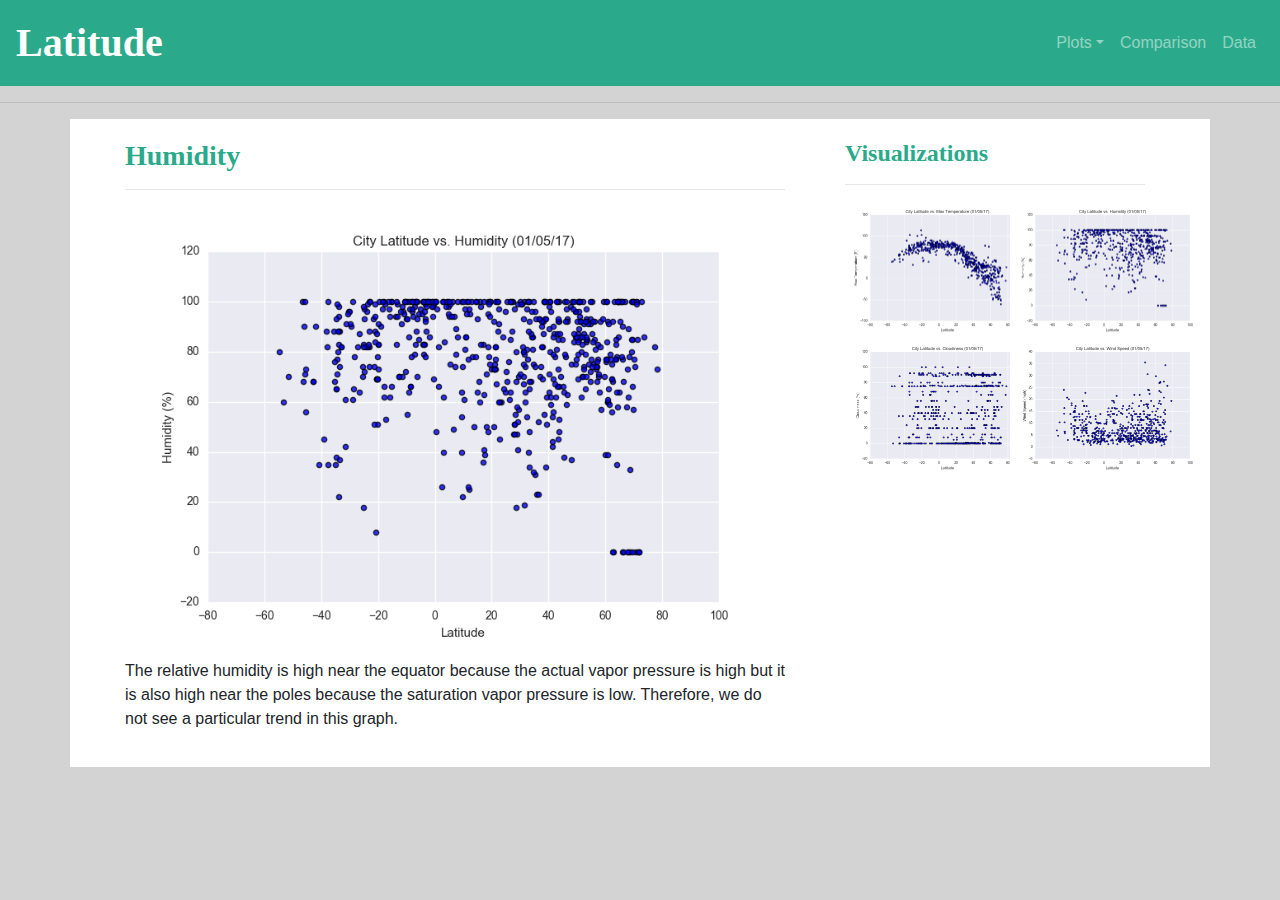
<file: WebVisualizations/visualizations/humidity.html>
<!DOCTYPE html>
<html lang="en">

<head>
    <meta charset="UTF-8">
    <title>Humidity</title>
    <link rel="stylesheet" href="https://stackpath.bootstrapcdn.com/bootstrap/4.4.1/css/bootstrap.min.css"
        integrity="sha384-Vkoo8x4CGsO3+Hhxv8T/Q5PaXtkKtu6ug5TOeNV6gBiFeWPGFN9MuhOf23Q9Ifjh" crossorigin="anonymous">
    <link rel="stylesheet" href="styles.css">
</head>

<body>
    <nav class="navbar navbar-expand-lg navbar-dark">
        <a class="navbar-brand" href="index.html">Latitude</a>

        <div class="navbar-collapse" id="navbarSupportedContent">
            <ul class="navbar-nav ml-auto">
                <li class="nav-item dropdown">
                    <a class="nav-link dropdown-toggle" href="#" data-toggle="dropdown" aria-haspopup="true"
                        aria-expanded="false">Plots</a>
                    <div class="dropdown-menu dropdown-menu-right" aria-labelledby="navbarDropdown">
                        <a class="dropdown-item" href="temperature.html">Max Temperature</a>
                        <a class="dropdown-item" href="humidity.html">Humidity</a>
                        <a class="dropdown-item" href="cloudiness.html">Cloudiness</a>
                        <a class="dropdown-item" href="windspeed.html">Wind Speed</a>
                    </div>
                </li>
                <li class="nav-item">
                    <a class="nav-link" href="comparisons.html">Comparison</a>
                </li>
                <li class="nav-item">
                    <a class="nav-link" href="data.html">Data</a>
                </li>
            </ul>
        </div>
    </nav>

    <hr>

    <div class="container">
        <div class="row">
            <div class="col-md-8">
                <div class="col-md-12">
                    <h3>Humidity</h3>
                    <hr>
                    <div class="thumbnail">
                        <img class="thumbnail float-left" width="100%" src="../assets/Fig2.png">
                    </div>
                    <p>The relative humidity is high near the equator because the actual vapor pressure is high but it
                        is also high near the poles because the saturation vapor pressure is low. Therefore, we do not
                        see a particular trend in this graph.</p>
                </div>
            </div>
            <div class="col-md-4">
                <div class="col-md-12">
                    <h4>Visualizations</h4>
                    <hr>
                    <div class="row">
                        <div class="col-md-6">
                            <a href="temperature.html"><img src="../assets/Fig1.png" width="200">
                            </a>
                        </div>
                        <div class="col-md-6">
                            <a href="humidity.html"><img src="../assets/Fig2.png" width="200"></a>
                        </div>
                        <div class="col-md-6">
                            <a href="cloudiness.html"><img src="../assets/Fig3.png" width="200"></a>
                        </div>

                        <div class="col-md-6">
                            <a href="windspeed.html"><img src="../assets/Fig4.png" width="200"></a>
                        </div>
                    </div>
                </div>
            </div>
        </div>
    </div>

    <script src="https://code.jquery.com/jquery-3.4.1.slim.min.js"
        integrity="sha384-J6qa4849blE2+poT4WnyKhv5vZF5SrPo0iEjwBvKU7imGFAV0wwj1yYfoRSJoZ+n"
        crossorigin="anonymous"></script>
    <script src="https://cdn.jsdelivr.net/npm/popper.js@1.16.0/dist/umd/popper.min.js"
        integrity="sha384-Q6E9RHvbIyZFJoft+2mJbHaEWldlvI9IOYy5n3zV9zzTtmI3UksdQRVvoxMfooAo"
        crossorigin="anonymous"></script>
    <script src="https://stackpath.bootstrapcdn.com/bootstrap/4.4.1/js/bootstrap.min.js"
        integrity="sha384-wfSDF2E50Y2D1uUdj0O3uMBJnjuUD4Ih7YwaYd1iqfktj0Uod8GCExl3Og8ifwB6"
        crossorigin="anonymous"></script>

</body>

</html>
</file>
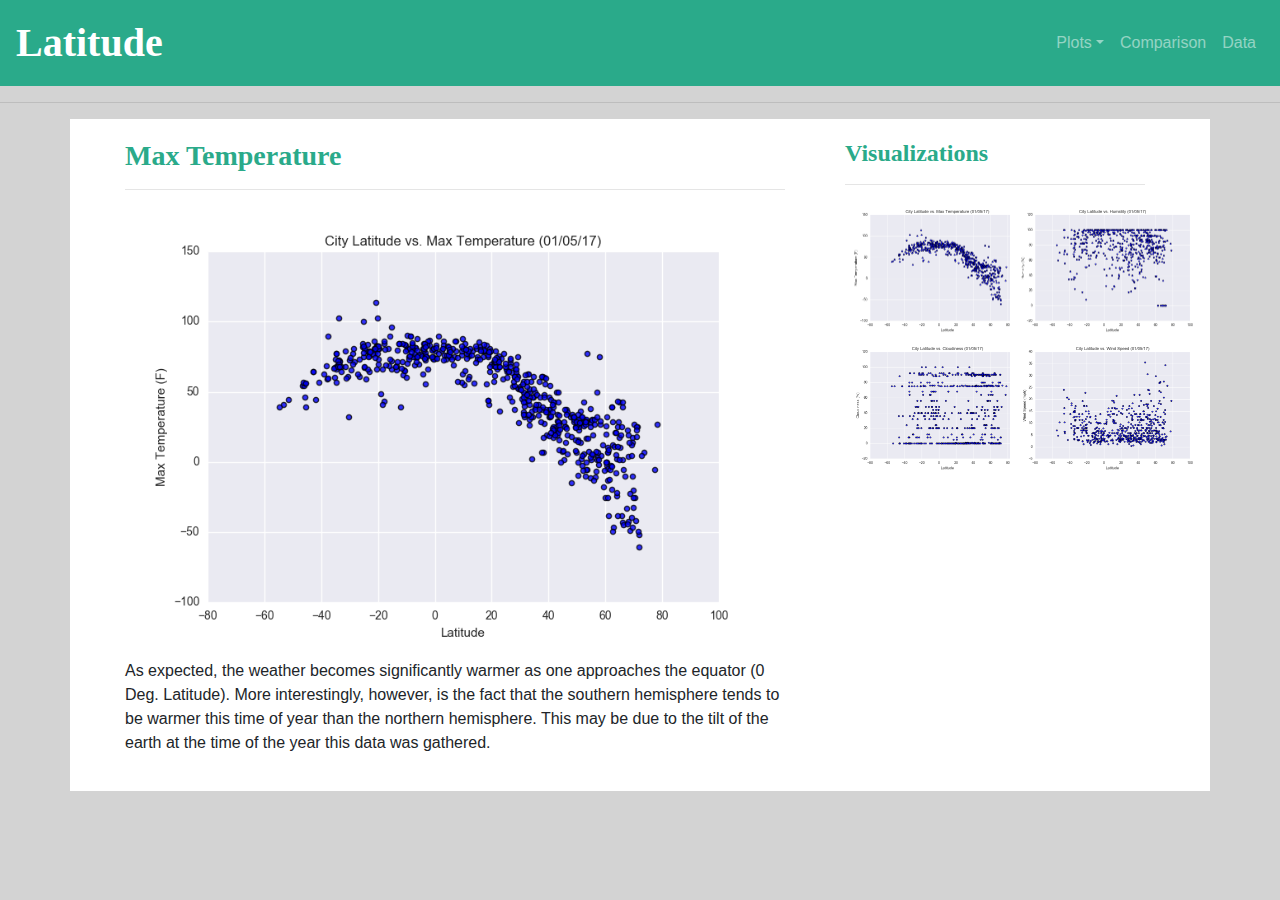
<file: WebVisualizations/visualizations/temperature.html>
<!DOCTYPE html>
<html lang="en">

<head>
    <meta charset="UTF-8">
    <title>Temperature</title>
    <link rel="stylesheet" href="https://stackpath.bootstrapcdn.com/bootstrap/4.4.1/css/bootstrap.min.css"
        integrity="sha384-Vkoo8x4CGsO3+Hhxv8T/Q5PaXtkKtu6ug5TOeNV6gBiFeWPGFN9MuhOf23Q9Ifjh" crossorigin="anonymous">
    <link rel="stylesheet" href="styles.css">
</head>

<body>
    <nav class="navbar navbar-expand-lg navbar-dark">
        <a class="navbar-brand" href="index.html">Latitude</a>

        <div class="navbar-collapse" id="navbarSupportedContent">
            <ul class="navbar-nav ml-auto">
                <li class="nav-item dropdown">
                    <a class="nav-link dropdown-toggle" href="#" data-toggle="dropdown" aria-haspopup="true"
                        aria-expanded="false">Plots</a>
                    <div class="dropdown-menu dropdown-menu-right" aria-labelledby="navbarDropdown">
                        <a class="dropdown-item" href="temperature.html">Max Temperature</a>
                        <a class="dropdown-item" href="humidity.html">Humidity</a>
                        <a class="dropdown-item" href="cloudiness.html">Cloudiness</a>
                        <a class="dropdown-item" href="windspeed.html">Wind Speed</a>
                    </div>
                </li>
                <li class="nav-item">
                    <a class="nav-link" href="comparisons.html">Comparison</a>
                </li>
                <li class="nav-item">
                    <a class="nav-link" href="data.html">Data</a>
                </li>
            </ul>
        </div>
    </nav>

    <hr>

    <div class="container">
        <div class="row">
            <div class="col-md-8">
                <div class="col-md-12">
                    <h3>Max Temperature</h3>
                    <hr>
                    <div class="thumbnail">
                        <img class="thumbnail float-left" width="100%" src="../assets/Fig1.png">
                    </div>
                    <p>As expected, the weather becomes significantly warmer as one approaches the equator (0 Deg.
                        Latitude). More interestingly, however, is the fact that the southern hemisphere tends to be
                        warmer this time of year than the northern hemisphere. This may be due to the tilt of the earth
                        at the time of the year this data was gathered.</p>
                </div>
            </div>
            <div class="col-md-4">
                <div class="col-md-12">
                    <h4>Visualizations</h4>
                    <hr>
                    <div class="row">
                        <div class="col-md-6">
                            <a href="temperature.html"><img src="../assets/Fig1.png" width="200">
                            </a>
                        </div>
                        <div class="col-md-6">
                            <a href="humidity.html"><img src="../assets/Fig2.png" width="200"></a>
                        </div>
                        <div class="col-md-6">
                            <a href="cloudiness.html"><img src="../assets/Fig3.png" width="200"></a>
                        </div>

                        <div class="col-md-6">
                            <a href="windspeed.html"><img src="../assets/Fig4.png" width="200"></a>
                        </div>
                    </div>
                </div>
            </div>
        </div>
    </div>

    <script src="https://code.jquery.com/jquery-3.4.1.slim.min.js"
        integrity="sha384-J6qa4849blE2+poT4WnyKhv5vZF5SrPo0iEjwBvKU7imGFAV0wwj1yYfoRSJoZ+n"
        crossorigin="anonymous"></script>
    <script src="https://cdn.jsdelivr.net/npm/popper.js@1.16.0/dist/umd/popper.min.js"
        integrity="sha384-Q6E9RHvbIyZFJoft+2mJbHaEWldlvI9IOYy5n3zV9zzTtmI3UksdQRVvoxMfooAo"
        crossorigin="anonymous"></script>
    <script src="https://stackpath.bootstrapcdn.com/bootstrap/4.4.1/js/bootstrap.min.js"
        integrity="sha384-wfSDF2E50Y2D1uUdj0O3uMBJnjuUD4Ih7YwaYd1iqfktj0Uod8GCExl3Og8ifwB6"
        crossorigin="anonymous"></script>

</body>

</html>
</file>
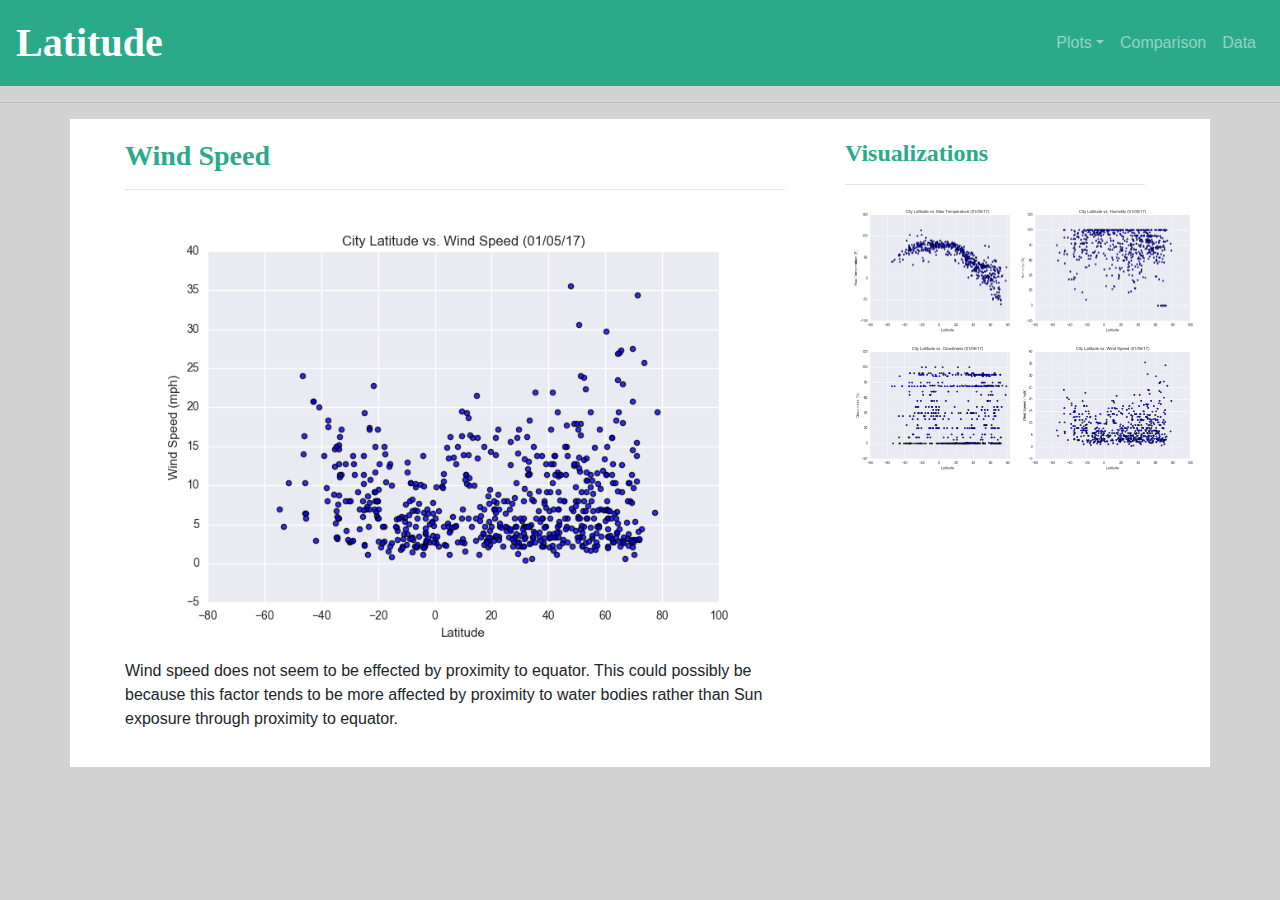
<file: WebVisualizations/visualizations/windspeed.html>
<!DOCTYPE html>
<html lang="en">

<head>
    <meta charset="UTF-8">
    <title>WindSpeed</title>
    <link rel="stylesheet" href="https://stackpath.bootstrapcdn.com/bootstrap/4.4.1/css/bootstrap.min.css"
        integrity="sha384-Vkoo8x4CGsO3+Hhxv8T/Q5PaXtkKtu6ug5TOeNV6gBiFeWPGFN9MuhOf23Q9Ifjh" crossorigin="anonymous">
    <link rel="stylesheet" href="styles.css">
</head>

<body>
    <nav class="navbar navbar-expand-lg navbar-dark">
        <a class="navbar-brand" href="index.html">Latitude</a>

        <div class="navbar-collapse" id="navbarSupportedContent">
            <ul class="navbar-nav ml-auto">
                <li class="nav-item dropdown">
                    <a class="nav-link dropdown-toggle" href="#" data-toggle="dropdown" aria-haspopup="true"
                        aria-expanded="false">Plots</a>
                    <div class="dropdown-menu dropdown-menu-right" aria-labelledby="navbarDropdown">
                        <a class="dropdown-item" href="temperature.html">Max Temperature</a>
                        <a class="dropdown-item" href="humidity.html">Humidity</a>
                        <a class="dropdown-item" href="cloudiness.html">Cloudiness</a>
                        <a class="dropdown-item" href="windspeed.html">Wind Speed</a>
                    </div>
                </li>
                <li class="nav-item">
                    <a class="nav-link" href="comparisons.html">Comparison</a>
                </li>
                <li class="nav-item">
                    <a class="nav-link" href="data.html">Data</a>
                </li>
            </ul>
        </div>
    </nav>

    <hr>

    <div class="container">
        <div class="row">
            <div class="col-md-8">
                <div class="col-md-12">
                    <h3>Wind Speed</h3>
                    <hr>
                    <div class="thumbnail">
                        <img class="thumbnail float-left" width="100%" src="../assets/Fig4.png">
                    </div>
                    <p>Wind speed does not seem to be effected by proximity to equator. This could possibly be because
                        this factor tends to be more affected by proximity to water bodies rather than Sun exposure
                        through proximity to equator.</p>
                </div>
            </div>
            <div class="col-md-4">
                <div class="col-md-12">
                    <h4>Visualizations</h4>
                    <hr>
                    <div class="row">
                        <div class="col-md-6">
                            <a href="temperature.html"><img src="../assets/Fig1.png" width="200">
                            </a>
                        </div>
                        <div class="col-md-6">
                            <a href="humidity.html"><img src="../assets/Fig2.png" width="200"></a>
                        </div>
                        <div class="col-md-6">
                            <a href="cloudiness.html"><img src="../assets/Fig3.png" width="200"></a>
                        </div>

                        <div class="col-md-6">
                            <a href="windspeed.html"><img src="../assets/Fig4.png" width="200"></a>
                        </div>
                    </div>
                </div>
            </div>
        </div>
    </div>

    <script src="https://code.jquery.com/jquery-3.4.1.slim.min.js"
        integrity="sha384-J6qa4849blE2+poT4WnyKhv5vZF5SrPo0iEjwBvKU7imGFAV0wwj1yYfoRSJoZ+n"
        crossorigin="anonymous"></script>
    <script src="https://cdn.jsdelivr.net/npm/popper.js@1.16.0/dist/umd/popper.min.js"
        integrity="sha384-Q6E9RHvbIyZFJoft+2mJbHaEWldlvI9IOYy5n3zV9zzTtmI3UksdQRVvoxMfooAo"
        crossorigin="anonymous"></script>
    <script src="https://stackpath.bootstrapcdn.com/bootstrap/4.4.1/js/bootstrap.min.js"
        integrity="sha384-wfSDF2E50Y2D1uUdj0O3uMBJnjuUD4Ih7YwaYd1iqfktj0Uod8GCExl3Og8ifwB6"
        crossorigin="anonymous"></script>

</body>

</html>
</file>
<file: WebVisualizations/visualizations/styles.css>
body{
    background-color: lightgray;
}

.container{
    padding-top: 20px;
    padding-bottom: 20px;
    padding-right: 50px;
    padding-left: 40px;
    background-color: white;
}


.navbar{
    background-color: rgb(42, 170, 138);
}

a.navbar-brand{
    font-weight: bold;
    font-family: Georgia, 'Times New Roman', Times, serif;
    font-size: 40px;
}

h3{
    font-weight: bold;
    font-family: Georgia, 'Times New Roman', Times, serif;
    color: rgb(42, 170, 138);
}

h4{
    font-weight: bold;
    font-family: Georgia, 'Times New Roman', Times, serif;
    color: rgb(42, 170, 138);
}

h5{
    font-weight: bold;
    font-family: Georgia, 'Times New Roman', Times, serif;
    color: rgb(42, 170, 138);
    text-align: center;
}

@media (max-width: 700px) {
    .navbar {
        background-color: grey;
      }
  }
</file>
